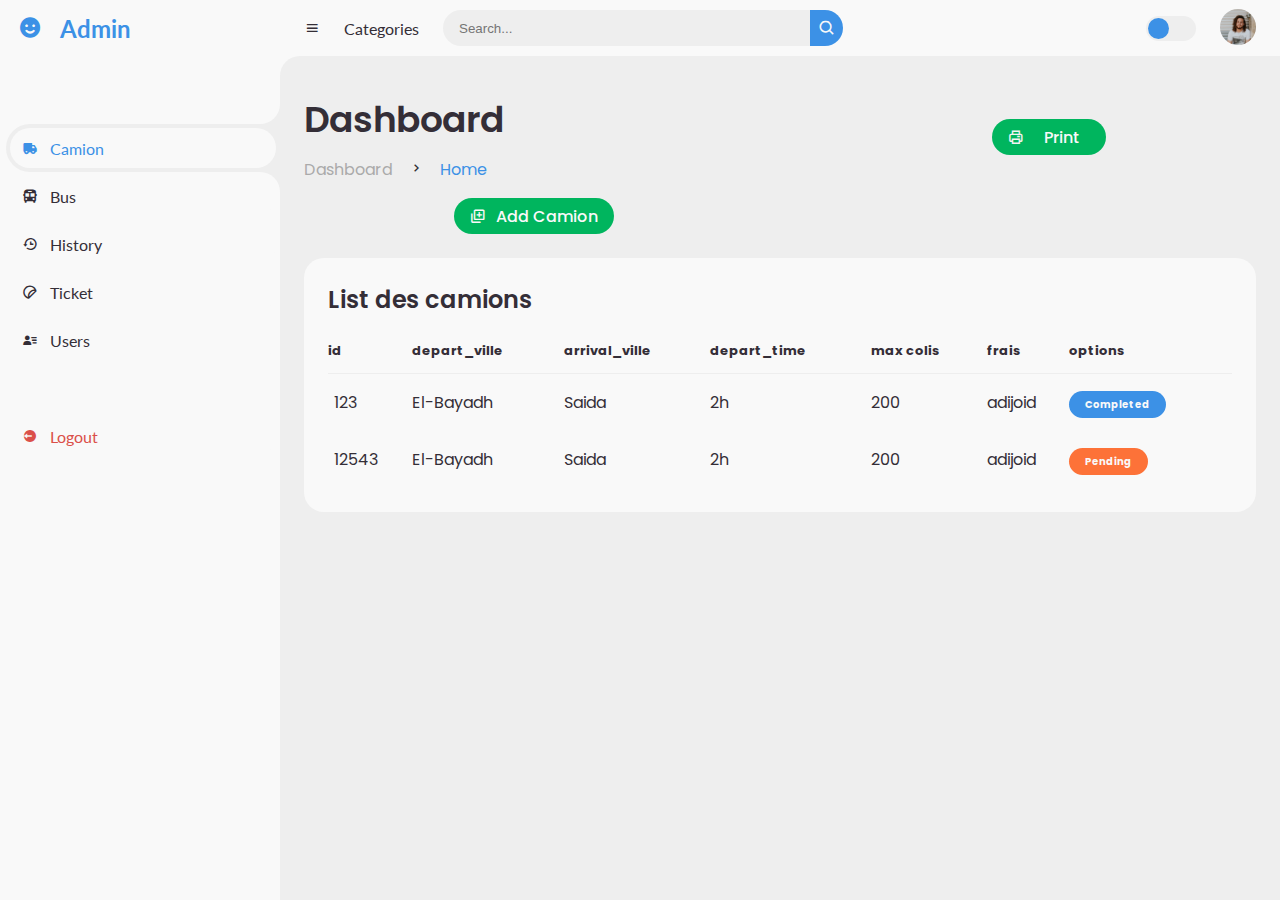
<file: index.html>
<!DOCTYPE html>
<html lang="en">
<head>
	<meta charset="UTF-8">
	<meta name="viewport" content="width=device-width, initial-scale=1.0">

	<!-- Boxicons -->
	<link href='https://unpkg.com/boxicons@2.0.9/css/boxicons.min.css' rel='stylesheet'>
	<!-- My CSS -->
	<link rel="stylesheet" href="style.css">

	<title>Admin</title>
</head>
<body>


	<!-- SIDEBAR -->
	<section id="sidebar">
		<a href="#" class="brand">
			<i class='bx bxs-smile'></i>
			<span class="text">Admin</span>
		</a>
		<ul class="side-menu top">
			<li class="active">
				<a href="index.html">
					<i class='bx bxs-truck'></i>
					<span class="text">Camion</span>
				</a>
			</li>
			<li>
				<a href="bus.html">
					<i class='bx bxs-bus' ></i>
					<span class="text">Bus</span>
				</a>
			</li>
			<li>
				<a href="historique.html">
					<i class='bx bx-history' ></i>
					<span class="text">History</span>
				</a>
			</li>
			<li>
				<a href="ticket.html">
					<i class='bx bx-sticker'></i>
					<span class="text">Ticket</span>
				</a>
			</li>
			<li>
				<a href="users.html">
					<i class='bx bxs-user-detail'></i>
					<span class="text">Users</span>
				</a>
			</li>
		</ul>
		<ul class="side-menu">
			
			<li>
				<a href="login.html" class="logout">
					<i class='bx bxs-log-out-circle' ></i>
					<span class="text">Logout</span>
				</a>
			</li>
		</ul>
	</section>
	<!-- SIDEBAR -->



	<!-- CONTENT -->
	<section id="content">
		<!-- NAVBAR -->
		<nav>
			<i class='bx bx-menu' ></i>
			<a href="#" class="nav-link">Categories</a>
			<form action="#">
				<div class="form-input">
					<input type="search" placeholder="Search...">
					<button type="submit" class="search-btn"><i class='bx bx-search' ></i></button>
				</div>
			</form>
			<input type="checkbox" id="switch-mode" hidden>
			<label for="switch-mode" class="switch-mode"></label>
			<a href="#" class="profile">
				<img src="img/people.png">
			</a>
		</nav>
		<!-- NAVBAR -->

		<!-- MAIN -->
		<main>
			<div class="head-title">
				<div class="left">
					<h1>Dashboard</h1>
					<ul class="breadcrumb">
						<li>
							<a href="#">Dashboard</a>
						</li>
						<li><i class='bx bx-chevron-right' ></i></li>
						<li>
							<a class="active" href="#">Home</a>
						</li>
					</ul>
				</div>
				<a href="" class="btn-download">
					<i class='bx bx-printer icon-clr' style="margin-right: 10px;"></i>
					<span class="text" style="margin-right: 10px;">Print</span>
				</a>
				<a href="addTruck.html" class="btn-download">
					<i class='bx bx-add-to-queue'></i>
					<span class="text">Add Camion</span>
				</a>
			</div>
				
			</div>

			<!-- <ul class="box-info">
				<li>
					<i class='bx bxs-calendar-check' ></i>
					<span class="text">
						<h3>1020</h3>
						<p>New Order</p>
					</span>
				</li>
				<li>
					<i class='bx bxs-group' ></i>
					<span class="text">
						<h3>2834</h3>
						<p>Visitors</p>
					</span>
				</li>
				<li>
					<i class='bx bxs-dollar-circle' ></i>
					<span class="text">
						<h3>$2543</h3>
						<p>Total Sales</p>
					</span>
				</li>
			</ul> -->


			<div class="table-data">
				<div class="order">
					<div class="head">
						<h3>List des camions</h3>
						<!-- <i class='bx bx-search' ></i>
						<i class='bx bx-filter' ></i> -->
					</div>
					<table>
						<thead>
							<tr>
								<th>id</th>
								<th>depart_ville</th>
								<th>arrival_ville</th>
								<th>depart_time</th>
								<th>max colis</th>
								<th>frais</th>
								<th>options</th>
							</tr>
						</thead>
						<tbody>
							<tr>
								<td>
									<p>123</p>
								</td>
								<td>El-Bayadh</td>
								<td>Saida</td>
								<td>2h</td>
								<td>200</td>
								<td>adijoid</td>
								<td><span class="status completed">Completed</span></td>
							</tr>
							<tr>
								<td>
									<p>12543</p>
								</td>
								<td>El-Bayadh</td>
								<td>Saida</td>
								<td>2h</td>
								<td>200</td>
								<td>adijoid</td>
								<td><span class="status pending">Pending</span></td>
							</tr>
							
							
						</tbody>
					</table>
				</div>
				<!-- <div class="todo">
					<div class="head">
						<h3>Todos</h3>
						<i class='bx bx-plus' ></i>
						<i class='bx bx-filter' ></i>
					</div>
					<ul class="todo-list">
						<li class="completed">
							<p>Todo List</p>
							<i class='bx bx-dots-vertical-rounded' ></i>
						</li>
						<li class="completed">
							<p>Todo List</p>
							<i class='bx bx-dots-vertical-rounded' ></i>
						</li>
						<li class="not-completed">
							<p>Todo List</p>
							<i class='bx bx-dots-vertical-rounded' ></i>
						</li>
						<li class="completed">
							<p>Todo List</p>
							<i class='bx bx-dots-vertical-rounded' ></i>
						</li>
						<li class="not-completed">
							<p>Todo List</p>
							<i class='bx bx-dots-vertical-rounded' ></i>
						</li>
					</ul>
				</div> -->
			</div>
		</main>
		<!-- MAIN -->
	</section>
	<!-- CONTENT -->
	

	<script src="script.js"></script>
</body>
</html>
</file>
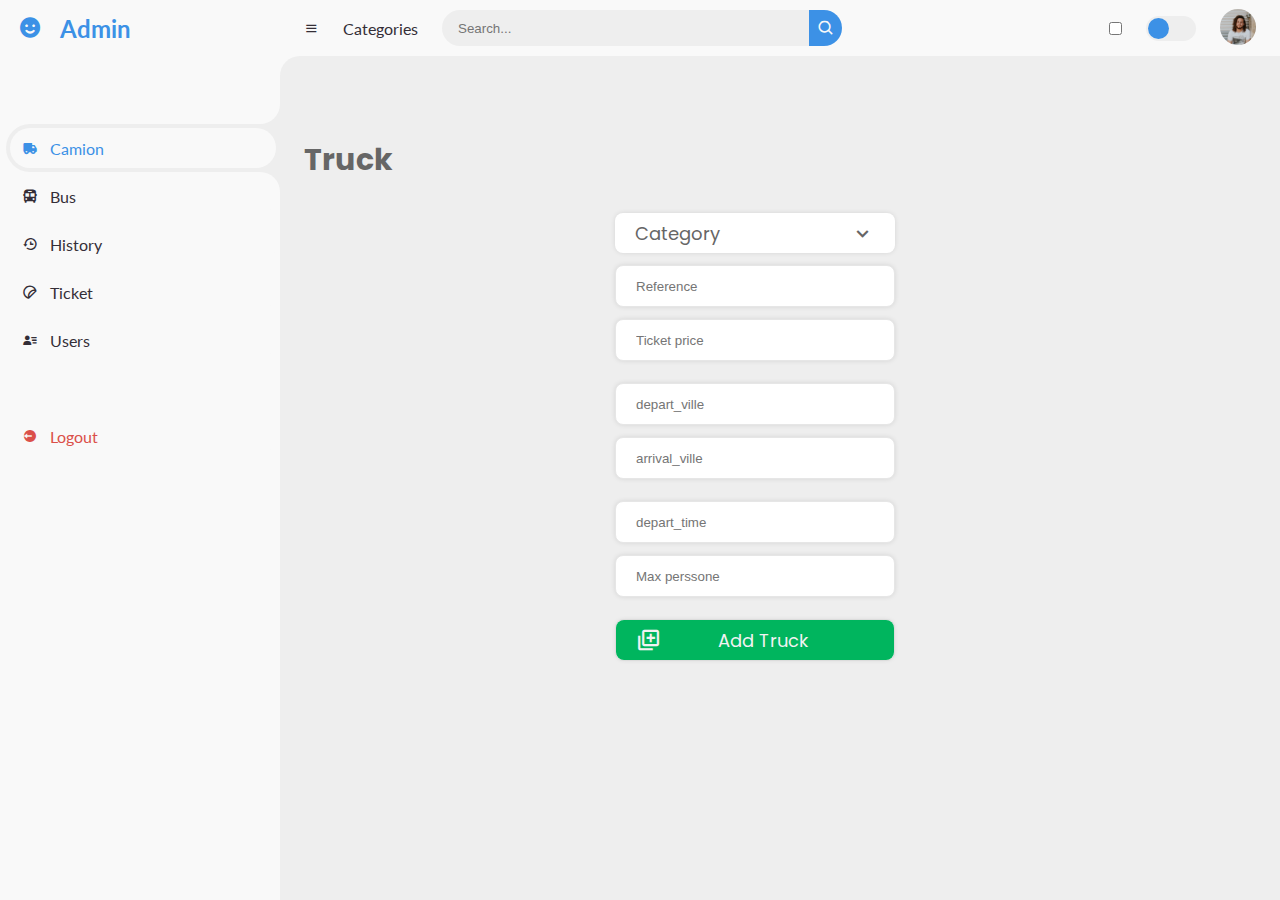
<file: addTruck.html>
<!DOCTYPE html>
<html lang="en">
<head>
	<meta charset="UTF-8">
	<meta name="viewport" content="width=device-width, initial-scale=1.0">

	<!-- Boxicons -->
	<link href='https://unpkg.com/boxicons@2.0.9/css/boxicons.min.css' rel='stylesheet'>


    <link rel="stylesheet" type="text/css" href="vendors/util.css">
	<link rel="stylesheet" type="text/css" href="vendors/main.css">
	<!-- My CSS -->
	<link rel="stylesheet" href="style.css">

	<title>Admin</title>
</head>
<body>


	<!-- SIDEBAR -->
	<section id="sidebar">
		<a href="#" class="brand">
			<i class='bx bxs-smile'></i>
			<span class="text">Admin</span>
		</a>
		<ul class="side-menu top">
			<li class="active">
				<a href="index.html">
					<i class='bx bxs-truck'></i>
					<span class="text">Camion</span>
				</a>
			</li>
			<li>
				<a href="bus.html">
					<i class='bx bxs-bus' ></i>
					<span class="text">Bus</span>
				</a>
			</li>
			<li>
				<a href="historique.html">
					<i class='bx bx-history' ></i>
					<span class="text">History</span>
				</a>
			</li>
			<li>
				<a href="ticket.html">
					<i class='bx bx-sticker'></i>
					<span class="text">Ticket</span>
				</a>
			</li>
			<li>
				<a href="users.html">
					<i class='bx bxs-user-detail'></i>
					<span class="text">Users</span>
				</a>
			</li>
		</ul>
		<ul class="side-menu">
			
			<li>
				<a href="login.html" class="logout">
					<i class='bx bxs-log-out-circle' ></i>
					<span class="text">Logout</span>
				</a>
			</li>
		</ul>
	</section>
	<!-- SIDEBAR -->



	<!-- CONTENT -->
	<section id="content">
		<!-- NAVBAR -->
		<nav>
			<i class='bx bx-menu' ></i>
			<a href="#" class="nav-link">Categories</a>
			<form action="#">
				<div class="form-input">
					<input type="search" placeholder="Search...">
					<button type="submit" class="search-btn"><i class='bx bx-search' ></i></button>
				</div>
			</form>
			<input type="checkbox" id="switch-mode" hidden>
			<label for="switch-mode" class="switch-mode"></label>
			<a href="#" class="profile">
				<img src="img/people.png">
			</a>
		</nav>
		<!-- NAVBAR -->

		<!-- MAIN -->
		<main>
			
				
			</div>

			<!-- <ul class="box-info">
				<li>
					<i class='bx bxs-calendar-check' ></i>
					<span class="text">
						<h3>1020</h3>
						<p>New Order</p>
					</span>
				</li>
				<li>
					<i class='bx bxs-group' ></i>
					<span class="text">
						<h3>2834</h3>
						<p>Visitors</p>
					</span>
				</li>
				<li>
					<i class='bx bxs-dollar-circle' ></i>
					<span class="text">
						<h3>$2543</h3>
						<p>Total Sales</p>
					</span>
				</li>
			</ul> -->


			<div class="col-md-6 col-lg-5 p-b-30 m-t-70">
                <div class="p-r-50 p-t-5 p-lr-0-lg">
                    <h1 class="heading-text">
                        Truck
                    </h1>

                    
                    <!--  -->
                    <div class="select-menu">
                        
                        <div>
                            <div class="select-btn">
                                <span class="sBtn-text">Category</span>
                                <i class="bx bx-chevron-down"></i>
                            </div>
                    
                            <ul class="options">
                                <li class="option">
                                    <span class="option-text">Bus</span>
                                </li>
                                <li class="option">
                                    <span class="option-text">Camion</span>
                                </li>
                            </ul>
                        </div>
                        <div class="bor8 bg0 m-b-12 m-t-12 input-btn select-btn">
                            <input class=" sBtn-text" type="text" name="state" placeholder="Reference">
                        </div>

                        <div class="bor8 bg0 m-b-22 select-btn">
                            <input class="sBtn-text" type="text" name="postcode" placeholder="Ticket price">
                        </div>
                        <div class="bor8 bg0 m-b-12 m-t-12 input-btn select-btn">
                            <input class=" sBtn-text" type="text" name="state" placeholder="depart_ville">
                        </div>

                        <div class="bor8 bg0 m-b-22 select-btn">
                            <input class="sBtn-text" type="text" name="postcode" placeholder="arrival_ville">
                        </div>
                        <div class="bor8 bg0 m-b-12 m-t-12 input-btn select-btn">
                            <input class=" sBtn-text" type="text" name="state" placeholder="depart_time">
                        </div>

                        <div class="bor8 bg0 m-b-22 select-btn">
                            <input class="sBtn-text" type="text" name="postcode" placeholder="Max perssone">
                        </div>
                    </div>
                    <div class="bor8 bg0 m-b-22 select-btn txt-center buttons">
						
                        <a href="#" class="btn-add">
                            <i class='bx bx-add-to-queue icon-clr'></i>
                            <span class="text-btn">Add Truck</span>
                        </a>
                    </div>
					
                </div>
            </div>
		</main>
		<!-- MAIN -->
	</section>
	<!-- CONTENT -->
	

	<script src="script.js"></script>
</body>
</html>
</file>
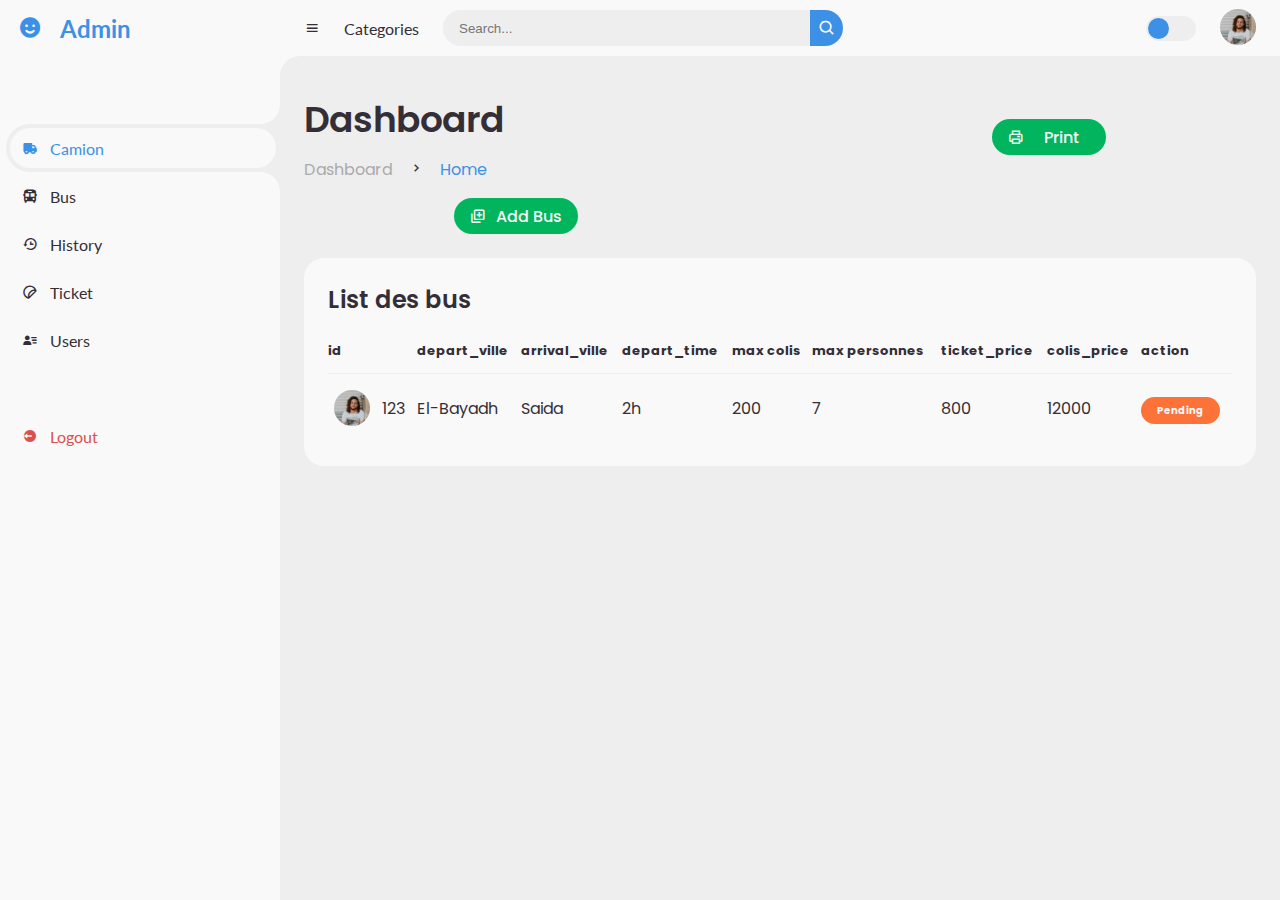
<file: bus.html>
<!DOCTYPE html>
<html lang="en">
<head>
	<meta charset="UTF-8">
	<meta name="viewport" content="width=device-width, initial-scale=1.0">

	<!-- Boxicons -->
	<link href='https://unpkg.com/boxicons@2.0.9/css/boxicons.min.css' rel='stylesheet'>
	<!-- My CSS -->
	<link rel="stylesheet" href="style.css">

	<title>Admin</title>
</head>
<body>


	<!-- SIDEBAR -->
	<section id="sidebar">
		<a href="#" class="brand">
			<i class='bx bxs-smile'></i>
			<span class="text">Admin</span>
		</a>
		<ul class="side-menu top">
			<li class="active">
				<a href="index.html">
					<i class='bx bxs-truck'></i>
					<span class="text">Camion</span>
				</a>
			</li>
			<li>
				<a href="bus.html">
					<i class='bx bxs-bus' ></i>
					<span class="text">Bus</span>
				</a>
			</li>
			<li>
				<a href="historique.html">
					<i class='bx bx-history' ></i>
					<span class="text">History</span>
				</a>
			</li>
			<li>
				<a href="ticket.html">
					<i class='bx bx-sticker'></i>
					<span class="text">Ticket</span>
				</a>
			</li>
			<li>
				<a href="users.html">
					<i class='bx bxs-user-detail'></i>
					<span class="text">Users</span>
				</a>
			</li>
		</ul>
		<ul class="side-menu">
			
			<li>
				<a href="login.html" class="logout">
					<i class='bx bxs-log-out-circle' ></i>
					<span class="text">Logout</span>
				</a>
			</li>
		</ul>
	</section>
	<!-- SIDEBAR -->



	<!-- CONTENT -->
	<section id="content">
		<!-- NAVBAR -->
		<nav>
			<i class='bx bx-menu' ></i>
			<a href="#" class="nav-link">Categories</a>
			<form action="#">
				<div class="form-input">
					<input type="search" placeholder="Search...">
					<button type="submit" class="search-btn"><i class='bx bx-search' ></i></button>
				</div>
			</form>
			<input type="checkbox" id="switch-mode" hidden>
			<label for="switch-mode" class="switch-mode"></label>
			
			<a href="#" class="profile">
				<img src="img/people.png">
			</a>
		</nav>
		<!-- NAVBAR -->

		<!-- MAIN -->
		<main>
			<div class="head-title">
				<div class="left">
					<h1>Dashboard</h1>
					<ul class="breadcrumb">
						<li>
							<a href="#">Dashboard</a>
						</li>
						<li><i class='bx bx-chevron-right' ></i></li>
						<li>
							<a class="active" href="#">Home</a>
						</li>
					</ul>
				</div>
				
				<a href="" class="btn-download">
					<i class='bx bx-printer icon-clr' style="margin-right: 10px;"></i>
					<span class="text" style="margin-right: 10px;">Print</span>
				</a>
				<a href="addTruck.html" class="btn-download flex-r" >
					<i class='bx bx-add-to-queue'></i>
					<span class="text">Add Bus</span>
				</a>
			</div>
				
			</div>

			<!-- <ul class="box-info">
				<li>
					<i class='bx bxs-calendar-check' ></i>
					<span class="text">
						<h3>1020</h3>
						<p>New Order</p>
					</span>
				</li>
				<li>
					<i class='bx bxs-group' ></i>
					<span class="text">
						<h3>2834</h3>
						<p>Visitors</p>
					</span>
				</li>
				<li>
					<i class='bx bxs-dollar-circle' ></i>
					<span class="text">
						<h3>$2543</h3>
						<p>Total Sales</p>
					</span>
				</li>
			</ul> -->


			<div class="table-data">
				<div class="order">
					<div class="head">
						<h3>List des bus</h3>
						<!-- <i class='bx bx-search' ></i>
						<i class='bx bx-filter' ></i> -->
					</div>
					<table>
						<thead>
							<tr>
                                <th>id</th>
								<th>depart_ville</th>
								<th>arrival_ville</th>
								<th>depart_time</th>
								<th>max colis</th>
								<th>max personnes</th>
								<th>ticket_price</th>
								<th>colis_price</th>
								<th>action</th>
							</tr>
						</thead>
						<tbody>
							
							<tr>
								<td>
									<img src="img/people.png">
									<p>123</p>
								</td>
								<td>El-Bayadh</td>
								<td>Saida</td>
								<td>2h</td>
								<td>200</td>
								<td>7</td>
                                <td>800</td>
								<td>12000</td>
								<td><span class="status pending">Pending</span></td>
							</tr>
							
							
						</tbody>
					</table>
				</div>
				<!-- <div class="todo">
					<div class="head">
						<h3>Todos</h3>
						<i class='bx bx-plus' ></i>
						<i class='bx bx-filter' ></i>
					</div>
					<ul class="todo-list">
						<li class="completed">
							<p>Todo List</p>
							<i class='bx bx-dots-vertical-rounded' ></i>
						</li>
						<li class="completed">
							<p>Todo List</p>
							<i class='bx bx-dots-vertical-rounded' ></i>
						</li>
						<li class="not-completed">
							<p>Todo List</p>
							<i class='bx bx-dots-vertical-rounded' ></i>
						</li>
						<li class="completed">
							<p>Todo List</p>
							<i class='bx bx-dots-vertical-rounded' ></i>
						</li>
						<li class="not-completed">
							<p>Todo List</p>
							<i class='bx bx-dots-vertical-rounded' ></i>
						</li>
					</ul>
				</div> -->
			</div>
		</main>
		<!-- MAIN -->
	</section>
	<!-- CONTENT -->
	

	<script src="script.js"></script>
</body>
</html>
</file>
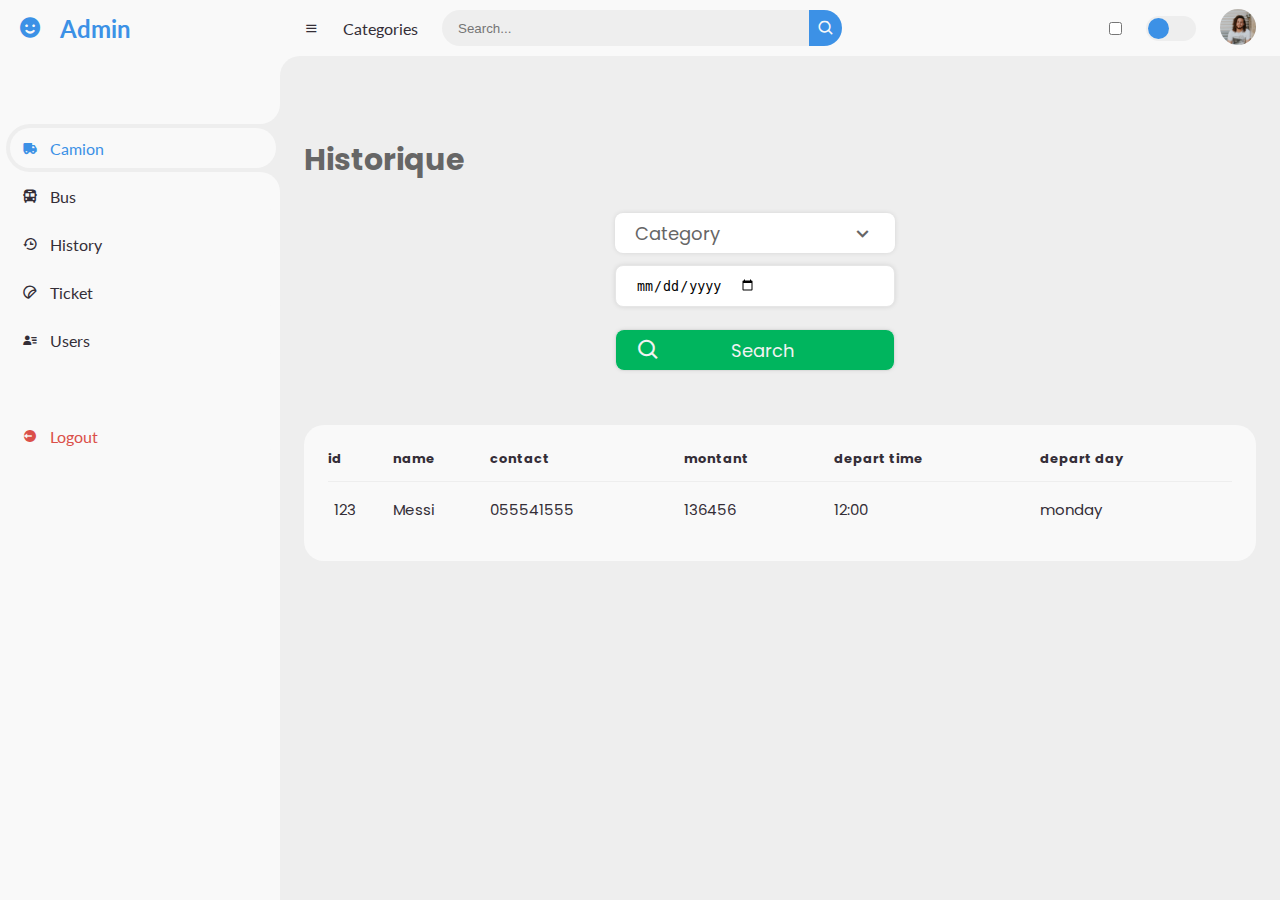
<file: historique.html>
<!DOCTYPE html>
<html lang="en">
<head>
	<meta charset="UTF-8">
	<meta name="viewport" content="width=device-width, initial-scale=1.0">

	<!-- Boxicons -->
	<link href='https://unpkg.com/boxicons@2.0.9/css/boxicons.min.css' rel='stylesheet'>


    <link rel="stylesheet" type="text/css" href="vendors/util.css">
	<link rel="stylesheet" type="text/css" href="vendors/main.css">
	<!-- My CSS -->
	<link rel="stylesheet" href="style.css">

	<title>Admin</title>
</head>
<body>


	<!-- SIDEBAR -->
	<section id="sidebar">
		<a href="#" class="brand">
			<i class='bx bxs-smile'></i>
			<span class="text">Admin</span>
		</a>
		<ul class="side-menu top">
			<li class="active">
				<a href="index.html">
					<i class='bx bxs-truck'></i>
					<span class="text">Camion</span>
				</a>
			</li>
			<li>
				<a href="bus.html">
					<i class='bx bxs-bus' ></i>
					<span class="text">Bus</span>
				</a>
			</li>
			<li>
				<a href="historique.html">
					<i class='bx bx-history' ></i>
					<span class="text">History</span>
				</a>
			</li>
			<li>
				<a href="ticket.html">
					<i class='bx bx-sticker'></i>
					<span class="text">Ticket</span>
				</a>
			</li>
			<li>
				<a href="users.html">
					<i class='bx bxs-user-detail'></i>
					<span class="text">Users</span>
				</a>
			</li>
		</ul>
		<ul class="side-menu">
			
			<li>
				<a href="login.html" class="logout">
					<i class='bx bxs-log-out-circle' ></i>
					<span class="text">Logout</span>
				</a>
			</li>
		</ul>
	</section>
	<!-- SIDEBAR -->



	<!-- CONTENT -->
	<section id="content">
		<!-- NAVBAR -->
		<nav>
			<i class='bx bx-menu' ></i>
			<a href="#" class="nav-link">Categories</a>
			<form action="#">
				<div class="form-input">
					<input type="search" placeholder="Search...">
					<button type="submit" class="search-btn"><i class='bx bx-search' ></i></button>
				</div>
			</form>
			<input type="checkbox" id="switch-mode" hidden>
			<label for="switch-mode" class="switch-mode"></label>
			<a href="#" class="profile">
				<img src="img/people.png">
			</a>
		</nav>
		<!-- NAVBAR -->

		<!-- MAIN -->
		<main>
			
				
			</div>

			<!-- <ul class="box-info">
				<li>
					<i class='bx bxs-calendar-check' ></i>
					<span class="text">
						<h3>1020</h3>
						<p>New Order</p>
					</span>
				</li>
				<li>
					<i class='bx bxs-group' ></i>
					<span class="text">
						<h3>2834</h3>
						<p>Visitors</p>
					</span>
				</li>
				<li>
					<i class='bx bxs-dollar-circle' ></i>
					<span class="text">
						<h3>$2543</h3>
						<p>Total Sales</p>
					</span>
				</li>
			</ul> -->


			<div class="col-md-6 col-lg-5 p-b-30 m-t-70">
                <div class="p-r-50 p-t-5 p-lr-0-lg">
                    <h1 class="heading-text">
                        Historique
                    </h1>

                    
                    <!--  -->
                    <div class="select-menu">
                        
                        <div>
                            <div class="select-btn">
                                <span class="sBtn-text">Category</span>
                                <i class="bx bx-chevron-down"></i>
                            </div>
                    
                            <ul class="options">
                                <li class="option">
                                    <span class="option-text">Bus</span>
                                </li>
                                <li class="option">
                                    <span class="option-text">Camion</span>
                                </li>
                            </ul>
                        </div>
                        <div class="bor8 bg0 m-b-22 select-btn m-t-12">
                            <input class="sBtn-text" type="date">
                        </div>
                    </div>
                    <div class="bor8 bg0 m-b-22 select-btn txt-center buttons">
                        <a href="#" class="btn-add">
                            <i class='bx bx-search icon-clr'></i>
                            <span class="text-btn">Search</span>
                        </a>
                    </div>
                </div>
            </div>

            <div class="table-data">
				<div class="order">
					
					<table>
						<thead>
							<tr>
                                <th>id</th>
								<th>name</th>
								<th>contact</th>
								<th>montant</th>
								<th>depart time</th>
								<th>depart day</th>
							</tr>
						</thead>
						<tbody>
							
							<tr>
								<td>
									<p>123</p>
								</td>
								<td>Messi</td>
								<td>055541555</td>
								<td>136456</td>
								<td>12:00</td>
								<td>monday</td>
							</tr>
							
							
						</tbody>
					</table>
				</div>
				<!-- <div class="todo">
					<div class="head">
						<h3>Todos</h3>
						<i class='bx bx-plus' ></i>
						<i class='bx bx-filter' ></i>
					</div>
					<ul class="todo-list">
						<li class="completed">
							<p>Todo List</p>
							<i class='bx bx-dots-vertical-rounded' ></i>
						</li>
						<li class="completed">
							<p>Todo List</p>
							<i class='bx bx-dots-vertical-rounded' ></i>
						</li>
						<li class="not-completed">
							<p>Todo List</p>
							<i class='bx bx-dots-vertical-rounded' ></i>
						</li>
						<li class="completed">
							<p>Todo List</p>
							<i class='bx bx-dots-vertical-rounded' ></i>
						</li>
						<li class="not-completed">
							<p>Todo List</p>
							<i class='bx bx-dots-vertical-rounded' ></i>
						</li>
					</ul>
				</div> -->
			</div>
		</main>
		<!-- MAIN -->
	</section>
	<!-- CONTENT -->
	

	<script src="script.js"></script>
</body>
</html>
</file>
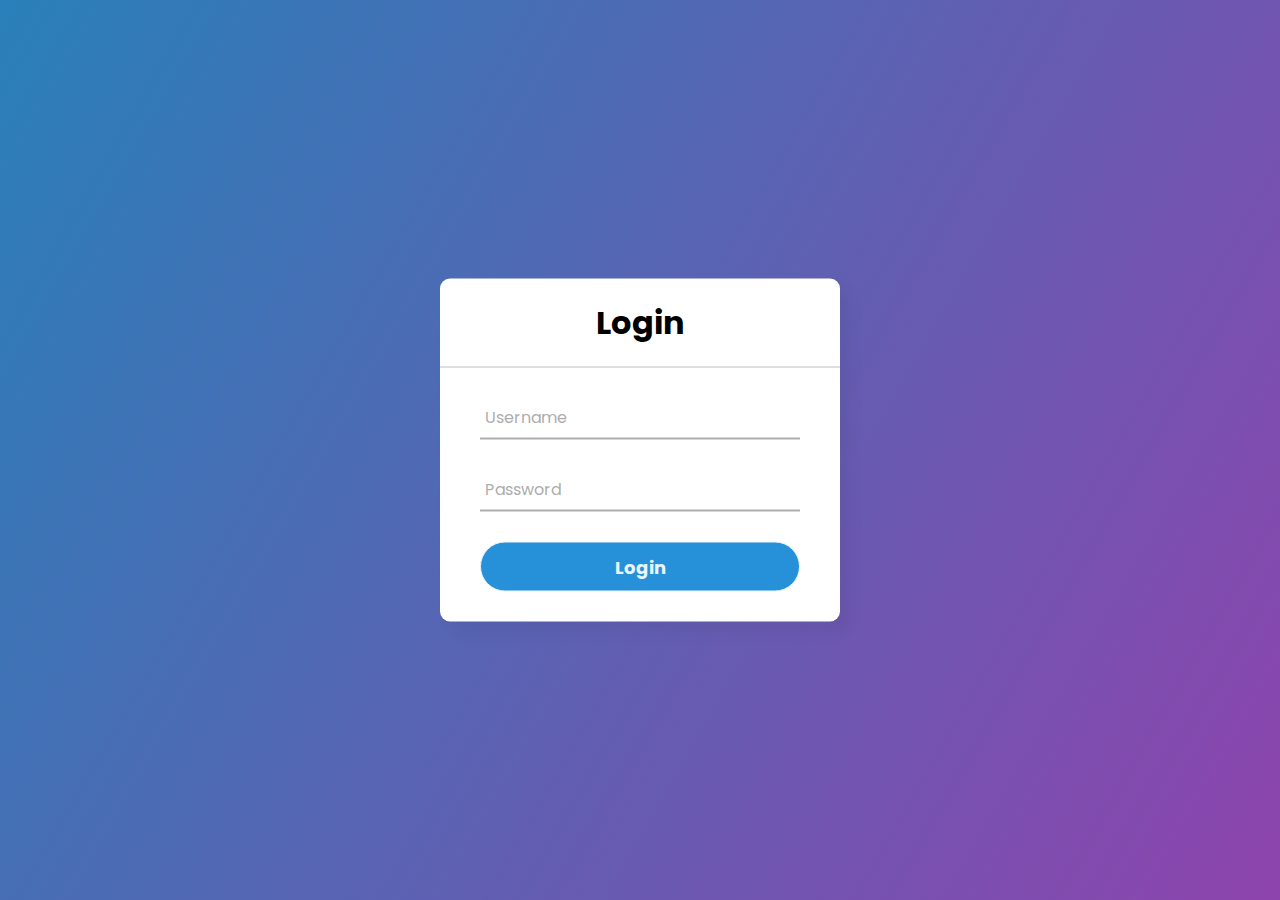
<file: login.html>
<!DOCTYPE html>
<html lang="en" dir="ltr">
  <head>
    <meta charset="utf-8">
    <title>Login</title>
    <link rel="stylesheet" href="loginstyle.css">
  </head>
  <body>
    <div class="center">
      <h1>Login</h1>
      <form method="post">
        <div class="txt_field">
          <input type="text" required>
          <span></span>
          <label>Username</label>
        </div>
        <div class="txt_field">
          <input type="password" required>
          <span></span>
          <label>Password</label>
        </div>
        <input type="submit" value="Login" class="login-btn">
        
      </form>
    </div>

  </body>
</html>
</file>
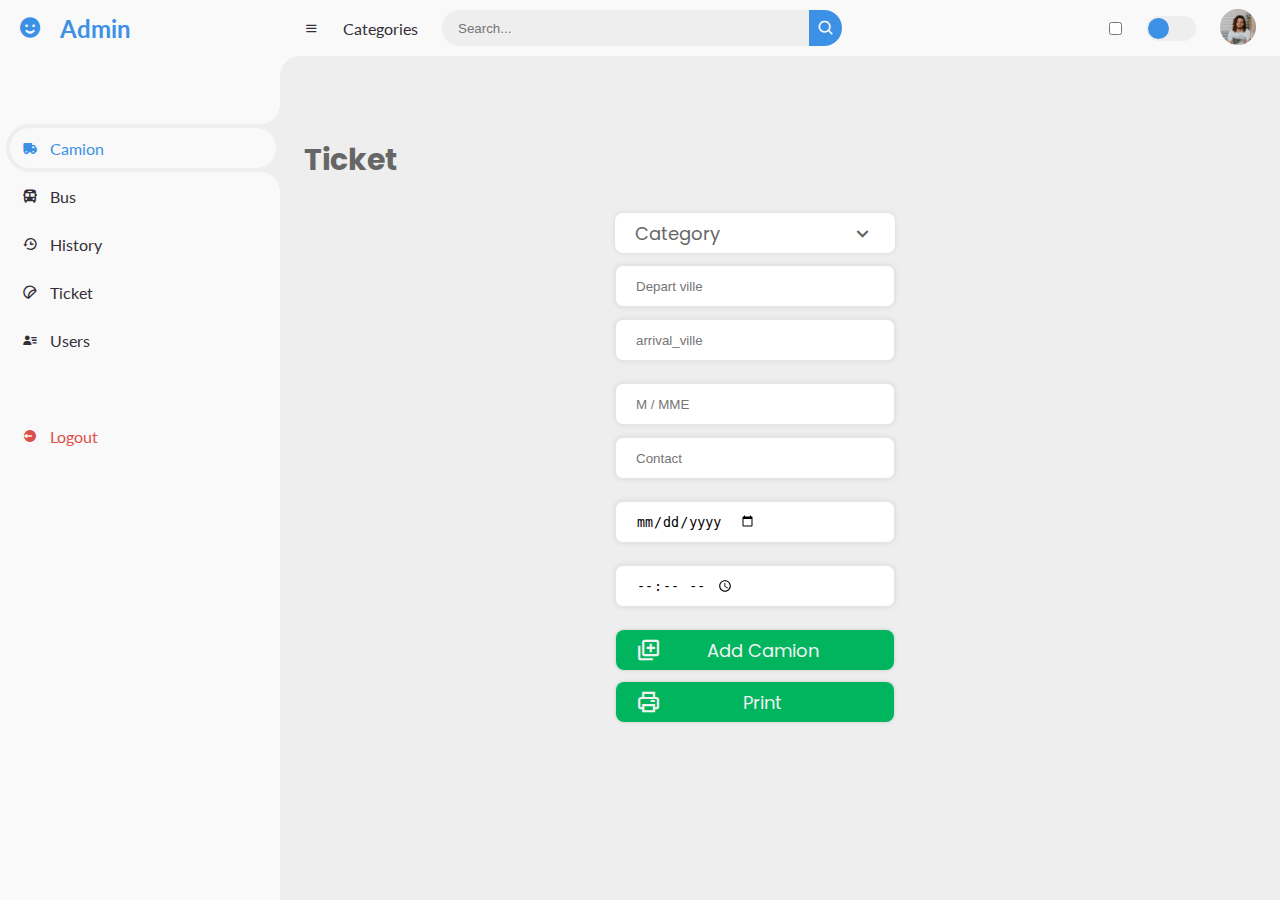
<file: ticket.html>
<!DOCTYPE html>
<html lang="en">
<head>
	<meta charset="UTF-8">
	<meta name="viewport" content="width=device-width, initial-scale=1.0">

	<!-- Boxicons -->
	<link href='https://unpkg.com/boxicons@2.0.9/css/boxicons.min.css' rel='stylesheet'>


    <link rel="stylesheet" type="text/css" href="vendors/util.css">
	<link rel="stylesheet" type="text/css" href="vendors/main.css">
	<!-- My CSS -->
	<link rel="stylesheet" href="style.css">

	<title>Admin</title>
</head>
<body>


	<!-- SIDEBAR -->
	<section id="sidebar">
		<a href="#" class="brand">
			<i class='bx bxs-smile'></i>
			<span class="text">Admin</span>
		</a>
		<ul class="side-menu top">
			<li class="active">
				<a href="index.html">
					<i class='bx bxs-truck'></i>
					<span class="text">Camion</span>
				</a>
			</li>
			<li class="">
				<a href="bus.html">
					<i class='bx bxs-bus' ></i>
					<span class="text">Bus</span>
				</a>
			</li>
			<li>
				<a href="historique.html">
					<i class='bx bx-history' ></i>
					<span class="text">History</span>
				</a>
			</li>
			<li>
				<a href="ticket.html">
					<i class='bx bx-sticker'></i>
					<span class="text">Ticket</span>
				</a>
			</li>
			<li>
				<a href="users.html">
					<i class='bx bxs-user-detail'></i>
					<span class="text">Users</span>
				</a>
			</li>
		</ul>
		<ul class="side-menu">
			
			<li>
				<a href="login.html" class="logout">
					<i class='bx bxs-log-out-circle' ></i>
					<span class="text">Logout</span>
				</a>
			</li>
		</ul>
	</section>
	<!-- SIDEBAR -->



	<!-- CONTENT -->
	<section id="content">
		<!-- NAVBAR -->
		<nav>
			<i class='bx bx-menu' ></i>
			<a href="#" class="nav-link">Categories</a>
			<form action="#">
				<div class="form-input">
					<input type="search" placeholder="Search...">
					<button type="submit" class="search-btn"><i class='bx bx-search' ></i></button>
				</div>
			</form>
			<input type="checkbox" id="switch-mode" hidden>
			<label for="switch-mode" class="switch-mode"></label>
			<a href="#" class="profile">
				<img src="img/people.png">
			</a>
		</nav>
		<!-- NAVBAR -->

		<!-- MAIN -->
		<main>
			
				
			</div>

			<!-- <ul class="box-info">
				<li>
					<i class='bx bxs-calendar-check' ></i>
					<span class="text">
						<h3>1020</h3>
						<p>New Order</p>
					</span>
				</li>
				<li>
					<i class='bx bxs-group' ></i>
					<span class="text">
						<h3>2834</h3>
						<p>Visitors</p>
					</span>
				</li>
				<li>
					<i class='bx bxs-dollar-circle' ></i>
					<span class="text">
						<h3>$2543</h3>
						<p>Total Sales</p>
					</span>
				</li>
			</ul> -->


			<div class="col-md-6 col-lg-5 p-b-30 m-t-70">
                <div class="p-r-50 p-t-5 p-lr-0-lg">
                    <h1 class="heading-text">
                        Ticket
                    </h1>

                    
                    <!--  -->
                    <div class="select-menu">
                        
                        <div>
                            <div class="select-btn">
                                <span class="sBtn-text">Category</span>
                                <i class="bx bx-chevron-down"></i>
                            </div>
                    
                            <ul class="options">
                                <li class="option">
                                    <span class="option-text">Perssone</span>
                                </li>
                                <li class="option">
                                    <span class="option-text">Colie</span>
                                </li>
                            </ul>
                        </div>
                        <div class="bor8 bg0 m-b-12 m-t-12 input-btn select-btn">
                            <input class=" sBtn-text" type="text" name="state" placeholder="Depart ville">
                        </div>

                        <div class="bor8 bg0 m-b-22 select-btn">
                            <input class="sBtn-text" type="text" name="postcode" placeholder="arrival_ville">
                        </div>
                        <div class="bor8 bg0 m-b-12 m-t-12 input-btn select-btn">
                            <input class=" sBtn-text" type="text" name="state" placeholder="M / MME">
                        </div>

                        <div class="bor8 bg0 m-b-22 select-btn">
                            <input class="sBtn-text" type="text" name="postcode" placeholder="Contact">
                        </div>
                        <div class="bor8 bg0 m-b-22 select-btn">
                            <input class="sBtn-text" type="date">
                        </div>
                        <div class="bor8 bg0 m-b-22 select-btn">
                            <input class="sBtn-text" type="time" >
                        </div>
                    </div>
                    <div class="bor8 bg0 m-b-22 select-btn txt-center buttons">
                        <a href="#" class="btn-add">
                            <i class='bx bx-add-to-queue icon-clr'></i>
                            <span class="text-btn">Add Camion</span>
                        </a>
                    </div>
                    <div class="bor8 bg0 m-b-22 select-btn txt-center buttons">
                        <a href="#" class="btn-add">
                            <i class='bx bx-printer icon-clr' ></i>
                            <span class="text-btn ">Print</span>
                        </a>
                    </div>
                    
                </div>
            </div>
		</main>
		<!-- MAIN -->
	</section>
	<!-- CONTENT -->
	

	<script src="script.js"></script>
</body>
</html>
</file>
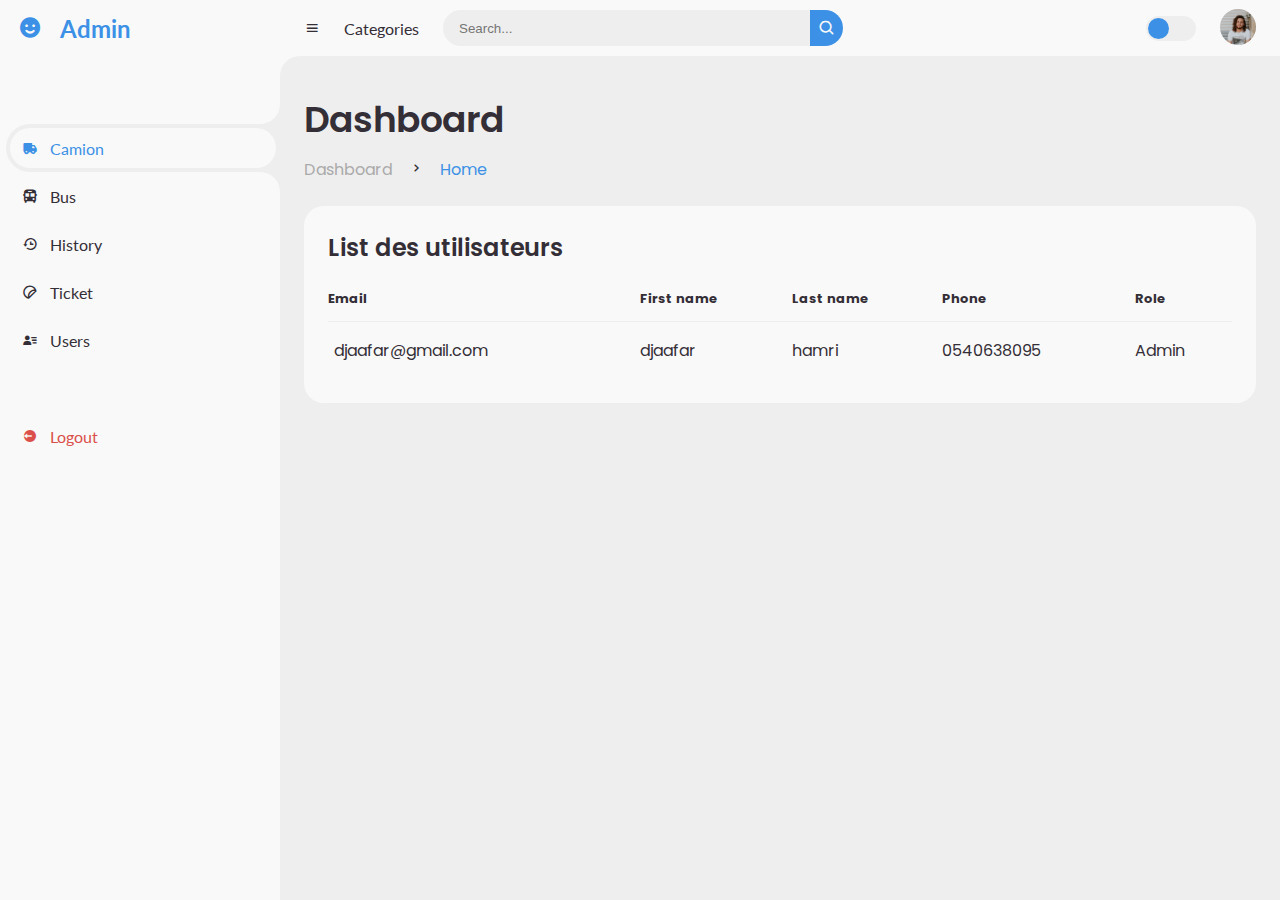
<file: users.html>
<!DOCTYPE html>
<html lang="en">
<head>
	<meta charset="UTF-8">
	<meta name="viewport" content="width=device-width, initial-scale=1.0">

	<!-- Boxicons -->
	<link href='https://unpkg.com/boxicons@2.0.9/css/boxicons.min.css' rel='stylesheet'>
	<!-- My CSS -->
	<link rel="stylesheet" href="style.css">

	<title>Admin</title>
</head>
<body>


	<!-- SIDEBAR -->
	<section id="sidebar">
		<a href="#" class="brand">
			<i class='bx bxs-smile'></i>
			<span class="text">Admin</span>
		</a>
		<ul class="side-menu top">
			<li class="active">
				<a href="index.html">
					<i class='bx bxs-truck'></i>
					<span class="text">Camion</span>
				</a>
			</li>
			<li>
				<a href="bus.html">
					<i class='bx bxs-bus' ></i>
					<span class="text">Bus</span>
				</a>
			</li>
			<li>
				<a href="historique.html">
					<i class='bx bx-history' ></i>
					<span class="text">History</span>
				</a>
			</li>
			<li>
				<a href="ticket.html">
					<i class='bx bx-sticker'></i>
					<span class="text">Ticket</span>
				</a>
			</li>
			<li>
				<a href="users.html">
					<i class='bx bxs-user-detail'></i>
					<span class="text">Users</span>
				</a>
			</li>
		</ul>
		<ul class="side-menu">
			
			<li>
				<a href="login.html" class="logout">
					<i class='bx bxs-log-out-circle' ></i>
					<span class="text">Logout</span>
				</a>
			</li>
		</ul>
	</section>
	<!-- SIDEBAR -->



	<!-- CONTENT -->
	<section id="content">
		<!-- NAVBAR -->
		<nav>
			<i class='bx bx-menu' ></i>
			<a href="#" class="nav-link">Categories</a>
			<form action="#">
				<div class="form-input">
					<input type="search" placeholder="Search...">
					<button type="submit" class="search-btn"><i class='bx bx-search' ></i></button>
				</div>
			</form>
			<input type="checkbox" id="switch-mode" hidden>
			<label for="switch-mode" class="switch-mode"></label>
			
			<a href="#" class="profile">
				<img src="img/people.png">
			</a>
		</nav>
		<!-- NAVBAR -->

		<!-- MAIN -->
		<main>
			<div class="head-title">
				<div class="left">
					<h1>Dashboard</h1>
					<ul class="breadcrumb">
						<li>
							<a href="#">Dashboard</a>
						</li>
						<li><i class='bx bx-chevron-right' ></i></li>
						<li>
							<a class="active" href="#">Home</a>
						</li>
					</ul>
				</div>
				
			</div>

			<!-- <ul class="box-info">
				<li>
					<i class='bx bxs-calendar-check' ></i>
					<span class="text">
						<h3>1020</h3>
						<p>New Order</p>
					</span>
				</li>
				<li>
					<i class='bx bxs-group' ></i>
					<span class="text">
						<h3>2834</h3>
						<p>Visitors</p>
					</span>
				</li>
				<li>
					<i class='bx bxs-dollar-circle' ></i>
					<span class="text">
						<h3>$2543</h3>
						<p>Total Sales</p>
					</span>
				</li>
			</ul> -->


			<div class="table-data">
				<div class="order">
					<div class="head">
						<h3>List des utilisateurs</h3>
						<!-- <i class='bx bx-search' ></i>
						<i class='bx bx-filter' ></i> -->
					</div>
					<table>
						<thead>
							<tr>
								<th>Email</th>
								<th>First name</th>
								<th>Last name</th>
								<th>Phone</th>
								<th>Role</th>
							</tr>
						</thead>
						<tbody>
							<tr>
								<td>
									djaafar@gmail.com
								</td>
								<td>djaafar</td>
								<td>hamri</td>
								<td>0540638095</td>
								<td>Admin</td>
							</tr>
							
							
						</tbody>
					</table>
				</div>
				<!-- <div class="todo">
					<div class="head">
						<h3>Todos</h3>
						<i class='bx bx-plus' ></i>
						<i class='bx bx-filter' ></i>
					</div>
					<ul class="todo-list">
						<li class="completed">
							<p>Todo List</p>
							<i class='bx bx-dots-vertical-rounded' ></i>
						</li>
						<li class="completed">
							<p>Todo List</p>
							<i class='bx bx-dots-vertical-rounded' ></i>
						</li>
						<li class="not-completed">
							<p>Todo List</p>
							<i class='bx bx-dots-vertical-rounded' ></i>
						</li>
						<li class="completed">
							<p>Todo List</p>
							<i class='bx bx-dots-vertical-rounded' ></i>
						</li>
						<li class="not-completed">
							<p>Todo List</p>
							<i class='bx bx-dots-vertical-rounded' ></i>
						</li>
					</ul>
				</div> -->
			</div>
		</main>
		<!-- MAIN -->
	</section>
	<!-- CONTENT -->
	

	<script src="script.js"></script>
</body>
</html>
</file>
<file: style.css>
@import url('https://fonts.googleapis.com/css2?family=Lato:wght@400;700&family=Poppins:wght@400;500;600;700&display=swap');

* {
	margin: 0;
	padding: 0;
	box-sizing: border-box;
}

a {
	text-decoration: none;
}

li {
	list-style: none;
}

:root {
	--poppins: 'Poppins', sans-serif;
	--lato: 'Lato', sans-serif;

	--light: #F9F9F9;
	--blue: #3C91E6;
	--light-blue: #CFE8FF;
	--grey: #eee;
	--dark-grey: #AAAAAA;
	--dark: #342E37;
	--red: #DB504A;
	--yellow: #FFCE26;
	--light-yellow: #FFF2C6;
	--orange: #FD7238;
	--light-orange: #FFE0D3;
}

html {
	overflow-x: hidden;
}

body.dark {
	--light: #0C0C1E;
	--grey: #060714;
	--dark: #FBFBFB;
}

body {
	background: var(--grey);
	overflow-x: hidden;
}





/* SIDEBAR */
#sidebar {
	position: fixed;
	top: 0;
	left: 0;
	width: 280px;
	height: 100%;
	background: var(--light);
	z-index: 2000;
	font-family: var(--lato);
	transition: .3s ease;
	overflow-x: hidden;
	scrollbar-width: none;
}
#sidebar::--webkit-scrollbar {
	display: none;
}
#sidebar.hide {
	width: 60px;
}
#sidebar .brand {
	font-size: 24px;
	font-weight: 700;
	height: 56px;
	display: flex;
	align-items: center;
	color: var(--blue);
	position: sticky;
	top: 0;
	left: 0;
	background: var(--light);
	z-index: 500;
	padding-bottom: 20px;
	box-sizing: content-box;
}
#sidebar .brand .bx {
	min-width: 60px;
	display: flex;
	justify-content: center;
}
#sidebar .side-menu {
	width: 100%;
	margin-top: 48px;
}
#sidebar .side-menu li {
	height: 48px;
	background: transparent;
	margin-left: 6px;
	border-radius: 48px 0 0 48px;
	padding: 4px;
}
#sidebar .side-menu li.active {
	background: var(--grey);
	position: relative;
}
#sidebar .side-menu li.active::before {
	content: '';
	position: absolute;
	width: 40px;
	height: 40px;
	border-radius: 50%;
	top: -40px;
	right: 0;
	box-shadow: 20px 20px 0 var(--grey);
	z-index: -1;
}
#sidebar .side-menu li.active::after {
	content: '';
	position: absolute;
	width: 40px;
	height: 40px;
	border-radius: 50%;
	bottom: -40px;
	right: 0;
	box-shadow: 20px -20px 0 var(--grey);
	z-index: -1;
}
#sidebar .side-menu li a {
	width: 100%;
	height: 100%;
	background: var(--light);
	display: flex;
	align-items: center;
	border-radius: 48px;
	font-size: 16px;
	color: var(--dark);
	white-space: nowrap;
	overflow-x: hidden;
}
#sidebar .side-menu.top li.active a {
	color: var(--blue);
}
#sidebar.hide .side-menu li a {
	width: calc(48px - (4px * 2));
	transition: width .3s ease;
}
#sidebar .side-menu li a.logout {
	color: var(--red);
}
#sidebar .side-menu.top li a:hover {
	color: var(--blue);
}
#sidebar .side-menu li a .bx {
	min-width: calc(60px  - ((4px + 6px) * 2));
	display: flex;
	justify-content: center;
}
/* SIDEBAR */





/* CONTENT */
#content {
	position: relative;
	width: calc(100% - 280px);
	left: 280px;
	transition: .3s ease;
}
#sidebar.hide ~ #content {
	width: calc(100% - 60px);
	left: 60px;
}




/* NAVBAR */
#content nav {
	height: 56px;
	background: var(--light);
	padding: 0 24px;
	display: flex;
	align-items: center;
	grid-gap: 24px;
	font-family: var(--lato);
	position: sticky;
	top: 0;
	left: 0;
	z-index: 1000;
}
#content nav::before {
	content: '';
	position: absolute;
	width: 40px;
	height: 40px;
	bottom: -40px;
	left: 0;
	border-radius: 50%;
	box-shadow: -20px -20px 0 var(--light);
}
#content nav a {
	color: var(--dark);
}
#content nav .bx.bx-menu {
	cursor: pointer;
	color: var(--dark);
}
#content nav .nav-link {
	font-size: 16px;
	transition: .3s ease;
}
#content nav .nav-link:hover {
	color: var(--blue);
}
#content nav form {
	max-width: 400px;
	width: 100%;
	margin-right: auto;
}
#content nav form .form-input {
	display: flex;
	align-items: center;
	height: 36px;
}
#content nav form .form-input input {
	flex-grow: 1;
	padding: 0 16px;
	height: 100%;
	border: none;
	background: var(--grey);
	border-radius: 36px 0 0 36px;
	outline: none;
	width: 100%;
	color: var(--dark);
}
#content nav form .form-input button {
	width: 36px;
	height: 100%;
	display: flex;
	justify-content: center;
	align-items: center;
	background: var(--blue);
	color: var(--light);
	font-size: 18px;
	border: none;
	outline: none;
	border-radius: 0 36px 36px 0;
	cursor: pointer;
}
#content nav .notification {
	font-size: 20px;
	position: relative;
}
#content nav .notification .num {
	position: absolute;
	top: -6px;
	right: -6px;
	width: 20px;
	height: 20px;
	border-radius: 50%;
	border: 2px solid var(--light);
	background: var(--red);
	color: var(--light);
	font-weight: 700;
	font-size: 12px;
	display: flex;
	justify-content: center;
	align-items: center;
}
#content nav .profile img {
	width: 36px;
	height: 36px;
	object-fit: cover;
	border-radius: 50%;
}
#content nav .switch-mode {
	display: block;
	min-width: 50px;
	height: 25px;
	border-radius: 25px;
	background: var(--grey);
	cursor: pointer;
	position: relative;
}
#content nav .switch-mode::before {
	content: '';
	position: absolute;
	top: 2px;
	left: 2px;
	bottom: 2px;
	width: calc(25px - 4px);
	background: var(--blue);
	border-radius: 50%;
	transition: all .3s ease;
}
#content nav #switch-mode:checked + .switch-mode::before {
	left: calc(100% - (25px - 4px) - 2px);
}
/* NAVBAR */





/* MAIN */
#content main {
	width: 100%;
	padding: 36px 24px;
	font-family: var(--poppins);
	max-height: calc(100vh - 56px);
	overflow-y: auto;
}
#content main .head-title {
	display: flex;
	align-items: center;
	justify-content: space-between;
	grid-gap: 16px;
	flex-wrap: wrap;
}
#content main .head-title .left h1 {
	font-size: 36px;
	font-weight: 600;
	margin-bottom: 10px;
	color: var(--dark);
}
#content main .head-title .left .breadcrumb {
	display: flex;
	align-items: center;
	grid-gap: 16px;
}
#content main .head-title .left .breadcrumb li {
	color: var(--dark);
}
#content main .head-title .left .breadcrumb li a {
	color: var(--dark-grey);
	pointer-events: none;
}
#content main .head-title .left .breadcrumb li a.active {
	color: var(--blue);
	pointer-events: unset;
}
#content main .head-title .btn-download {
	margin: 0 150px;
	height: 36px;
	padding: 0 16px;
	border-radius: 36px;
	background: #00B55E;
	color: var(--light);
	display: flex;
	justify-content: center;
	align-items: center;
	grid-gap: 10px;
	font-weight: 500;
}




#content main .box-info {
	display: grid;
	grid-template-columns: repeat(auto-fit, minmax(240px, 1fr));
	grid-gap: 24px;
	margin-top: 36px;
}
#content main .box-info li {
	padding: 24px;
	background: var(--light);
	border-radius: 20px;
	display: flex;
	align-items: center;
	grid-gap: 24px;
}
#content main .box-info li .bx {
	width: 80px;
	height: 80px;
	border-radius: 10px;
	font-size: 36px;
	display: flex;
	justify-content: center;
	align-items: center;
}
#content main .box-info li:nth-child(1) .bx {
	background: var(--light-blue);
	color: var(--blue);
}
#content main .box-info li:nth-child(2) .bx {
	background: var(--light-yellow);
	color: var(--yellow);
}
#content main .box-info li:nth-child(3) .bx {
	background: var(--light-orange);
	color: var(--orange);
}
#content main .box-info li .text h3 {
	font-size: 24px;
	font-weight: 600;
	color: var(--dark);
}
#content main .box-info li .text p {
	color: var(--dark);	
}





#content main .table-data {
	display: flex;
	flex-wrap: wrap;
	grid-gap: 24px;
	margin-top: 24px;
	width: 100%;
	color: var(--dark);
}
#content main .table-data > div {
	border-radius: 20px;
	background: var(--light);
	padding: 24px;
	overflow-x: auto;
}
#content main .table-data .head {
	display: flex;
	align-items: center;
	grid-gap: 16px;
	margin-bottom: 24px;
}
#content main .table-data .head h3 {
	margin-right: auto;
	font-size: 24px;
	font-weight: 600;
}
#content main .table-data .head .bx {
	cursor: pointer;
}

#content main .table-data .order {
	flex-grow: 1;
	flex-basis: 500px;
}
#content main .table-data .order table {
	width: 100%;
	border-collapse: collapse;
}
#content main .table-data .order table th {
	padding-bottom: 12px;
	font-size: 13px;
	text-align: left;
	border-bottom: 1px solid var(--grey);
}
#content main .table-data .order table td {
	padding: 16px 0;
}
#content main .table-data .order table tr td:first-child {
	display: flex;
	align-items: center;
	grid-gap: 12px;
	padding-left: 6px;
}
#content main .table-data .order table td img {
	width: 36px;
	height: 36px;
	border-radius: 50%;
	object-fit: cover;
}
#content main .table-data .order table tbody tr:hover {
	background: var(--grey);
}
#content main .table-data .order table tr td .status {
	font-size: 10px;
	padding: 6px 16px;
	color: var(--light);
	border-radius: 20px;
	font-weight: 700;
}
#content main .table-data .order table tr td .status.completed {
	background: var(--blue);
}
#content main .table-data .order table tr td .status.process {
	background: var(--yellow);
}
#content main .table-data .order table tr td .status.pending {
	background: var(--orange);
}


#content main .table-data .todo {
	flex-grow: 1;
	flex-basis: 300px;
}
#content main .table-data .todo .todo-list {
	width: 100%;
}
#content main .table-data .todo .todo-list li {
	width: 100%;
	margin-bottom: 16px;
	background: var(--grey);
	border-radius: 10px;
	padding: 14px 20px;
	display: flex;
	justify-content: space-between;
	align-items: center;
}
#content main .table-data .todo .todo-list li .bx {
	cursor: pointer;
}
#content main .table-data .todo .todo-list li.completed {
	border-left: 10px solid var(--blue);
}
#content main .table-data .todo .todo-list li.not-completed {
	border-left: 10px solid var(--orange);
}
#content main .table-data .todo .todo-list li:last-child {
	margin-bottom: 0;
}
/* MAIN */
/* CONTENT */









@media screen and (max-width: 768px) {
	#sidebar {
		width: 200px;
	}

	#content {
		width: calc(100% - 60px);
		left: 200px;
	}

	#content nav .nav-link {
		display: none;
	}
}






@media screen and (max-width: 576px) {
	#content nav form .form-input input {
		display: none;
	}

	#content nav form .form-input button {
		width: auto;
		height: auto;
		background: transparent;
		border-radius: none;
		color: var(--dark);
	}

	#content nav form.show .form-input input {
		display: block;
		width: 100%;
	}
	#content nav form.show .form-input button {
		width: 36px;
		height: 100%;
		border-radius: 0 36px 36px 0;
		color: var(--light);
		background: var(--red);
	}

	#content nav form.show ~ .notification,
	#content nav form.show ~ .profile {
		display: none;
	}

	#content main .box-info {
		grid-template-columns: 1fr;
	}

	#content main .table-data .head {
		min-width: 420px;
	}
	#content main .table-data .order table {
		min-width: 420px;
	}
	#content main .table-data .todo .todo-list {
		min-width: 420px;
	}
}

.input-btn{
	border: 1px solid #e6e6e6;
	border-radius: 2px;
	width: 280px;
	height: 55px;
}

.heading-text{
	margin-top:-30px;
}

.select-menu{
	width: 280px;
    margin: 30px auto 20px auto;
}
.txt-btn{
	font-size: 18px;
}

.buttons{
	width: 280px;
	margin: 10px auto 0 auto;
}

.buttons .btn-add{
	display: flex;
    height: 35px;
    background: #00B55E;
    padding: 20px;
    font-size: 18px;
    font-weight: 400;
    border-radius: 8px;
    align-items: center;
    cursor: pointer;
    justify-content: space-between;
    box-shadow: 0 0 5px rgba(0,0,0,0.1);
}
.icon-clr{
	color: #F2F2F2;
	margin-right: -10px;
}

.text-btn{
	color: #F2F2F2;
	margin: 0 auto;
}
.select-menu .select-btn{
    display: flex;
    height: 35px;
    background: #fff;
    padding: 20px;
    font-size: 18px;
    font-weight: 400;
    border-radius: 8px;
    align-items: center;
    cursor: pointer;
    justify-content: space-between;
    box-shadow: 0 0 5px rgba(0,0,0,0.1);
}
.select-btn i{
    font-size: 25px;
    transition: 0.3s;
}
.select-menu.active .select-btn i{
    transform: rotate(-180deg);
}
.select-menu .options{
    position: relative;
    padding: 20px;
    margin-top: 10px;
    border-radius: 8px;
    background: #fff;
    box-shadow: 0 0 3px rgba(0,0,0,0.1);
    display: none;
}
.select-menu.active .options{
    display: block;
}
.options .option{
    display: flex;
    height: 55px;
    cursor: pointer;
    padding: 0 16px;
    border-radius: 8px;
    align-items: center;
    background: #fff;
}
.options .option:hover{
    background: #F2F2F2;
}
.option i{
    font-size: 25px;
    margin-right: 12px;
}
.option .option-text{
    font-size: 18px;
    color: #333;
}
</file>
<file: vendors/util.css>
/*//////////////////////////////////////////////////////////////////
[ REBOOT ]*/
*, *:before, *:after {
	margin: 0px; 
	padding: 0px; 
	-webkit-box-sizing: border-box;
	-moz-box-sizing: border-box;
	box-sizing: border-box;
}

body, html {
	font-family: Arial, sans-serif;
	font-size: 15px;
	color: #666666;

	height: 100%;
	background-color: #fff;
	-webkit-box-sizing: border-box;
	-moz-box-sizing: border-box;
	box-sizing: border-box;
}

/*---------------------------------------------*/
a:focus {outline: none;}
a:hover {text-decoration: none;}

/*---------------------------------------------*/
h1,h2,h3,h4,h5,h6,p {margin: 0px;}

ul, li {
	margin: 0px;
	list-style-type: none;
}


/*---------------------------------------------*/
input, textarea, label {
	display: block;
	outline: none;
	border: none;
}

/*---------------------------------------------*/
button {
	outline: none;
	border: none;
	background: transparent;
	cursor: pointer;
}

button:focus {outline: none;}

iframe {border: none;}


/*//////////////////////////////////////////////////////////////////
[ FONT SIZE ]*/
.fs-1 {font-size: 1px;}
.fs-2 {font-size: 2px;}
.fs-3 {font-size: 3px;}
.fs-4 {font-size: 4px;}
.fs-5 {font-size: 5px;}
.fs-6 {font-size: 6px;}
.fs-7 {font-size: 7px;}
.fs-8 {font-size: 8px;}
.fs-9 {font-size: 9px;}
.fs-10 {font-size: 10px;}
.fs-11 {font-size: 11px;}
.fs-12 {font-size: 12px;}
.fs-13 {font-size: 13px;}
.fs-14 {font-size: 14px;}
.fs-15 {font-size: 15px;}
.fs-16 {font-size: 16px;}
.fs-17 {font-size: 17px;}
.fs-18 {font-size: 18px;}
.fs-19 {font-size: 19px;}
.fs-20 {font-size: 20px;}
.fs-21 {font-size: 21px;}
.fs-22 {font-size: 22px;}
.fs-23 {font-size: 23px;}
.fs-24 {font-size: 24px;}
.fs-25 {font-size: 25px;}
.fs-26 {font-size: 26px;}
.fs-27 {font-size: 27px;}
.fs-28 {font-size: 28px;}
.fs-29 {font-size: 29px;}
.fs-30 {font-size: 30px;}
.fs-31 {font-size: 31px;}
.fs-32 {font-size: 32px;}
.fs-33 {font-size: 33px;}
.fs-34 {font-size: 34px;}
.fs-35 {font-size: 35px;}
.fs-36 {font-size: 36px;}
.fs-37 {font-size: 37px;}
.fs-38 {font-size: 38px;}
.fs-39 {font-size: 39px;}
.fs-40 {font-size: 40px;}
.fs-41 {font-size: 41px;}
.fs-42 {font-size: 42px;}
.fs-43 {font-size: 43px;}
.fs-44 {font-size: 44px;}
.fs-45 {font-size: 45px;}
.fs-46 {font-size: 46px;}
.fs-47 {font-size: 47px;}
.fs-48 {font-size: 48px;}
.fs-49 {font-size: 49px;}
.fs-50 {font-size: 50px;}
.fs-51 {font-size: 51px;}
.fs-52 {font-size: 52px;}
.fs-53 {font-size: 53px;}
.fs-54 {font-size: 54px;}
.fs-55 {font-size: 55px;}
.fs-56 {font-size: 56px;}
.fs-57 {font-size: 57px;}
.fs-58 {font-size: 58px;}
.fs-59 {font-size: 59px;}
.fs-60 {font-size: 60px;}
.fs-61 {font-size: 61px;}
.fs-62 {font-size: 62px;}
.fs-63 {font-size: 63px;}
.fs-64 {font-size: 64px;}
.fs-65 {font-size: 65px;}
.fs-66 {font-size: 66px;}
.fs-67 {font-size: 67px;}
.fs-68 {font-size: 68px;}
.fs-69 {font-size: 69px;}
.fs-70 {font-size: 70px;}
.fs-71 {font-size: 71px;}
.fs-72 {font-size: 72px;}
.fs-73 {font-size: 73px;}
.fs-74 {font-size: 74px;}
.fs-75 {font-size: 75px;}
.fs-76 {font-size: 76px;}
.fs-77 {font-size: 77px;}
.fs-78 {font-size: 78px;}
.fs-79 {font-size: 79px;}
.fs-80 {font-size: 80px;}
.fs-81 {font-size: 81px;}
.fs-82 {font-size: 82px;}
.fs-83 {font-size: 83px;}
.fs-84 {font-size: 84px;}
.fs-85 {font-size: 85px;}
.fs-86 {font-size: 86px;}
.fs-87 {font-size: 87px;}
.fs-88 {font-size: 88px;}
.fs-89 {font-size: 89px;}
.fs-90 {font-size: 90px;}
.fs-91 {font-size: 91px;}
.fs-92 {font-size: 92px;}
.fs-93 {font-size: 93px;}
.fs-94 {font-size: 94px;}
.fs-95 {font-size: 95px;}
.fs-96 {font-size: 96px;}
.fs-97 {font-size: 97px;}
.fs-98 {font-size: 98px;}
.fs-99 {font-size: 99px;}
.fs-100 {font-size: 100px;}
.fs-101 {font-size: 101px;}
.fs-102 {font-size: 102px;}
.fs-103 {font-size: 103px;}
.fs-104 {font-size: 104px;}
.fs-105 {font-size: 105px;}
.fs-106 {font-size: 106px;}
.fs-107 {font-size: 107px;}
.fs-108 {font-size: 108px;}
.fs-109 {font-size: 109px;}
.fs-110 {font-size: 110px;}
.fs-111 {font-size: 111px;}
.fs-112 {font-size: 112px;}
.fs-113 {font-size: 113px;}
.fs-114 {font-size: 114px;}
.fs-115 {font-size: 115px;}
.fs-116 {font-size: 116px;}
.fs-117 {font-size: 117px;}
.fs-118 {font-size: 118px;}
.fs-119 {font-size: 119px;}
.fs-120 {font-size: 120px;}
.fs-121 {font-size: 121px;}
.fs-122 {font-size: 122px;}
.fs-123 {font-size: 123px;}
.fs-124 {font-size: 124px;}
.fs-125 {font-size: 125px;}
.fs-126 {font-size: 126px;}
.fs-127 {font-size: 127px;}
.fs-128 {font-size: 128px;}
.fs-129 {font-size: 129px;}
.fs-130 {font-size: 130px;}
.fs-131 {font-size: 131px;}
.fs-132 {font-size: 132px;}
.fs-133 {font-size: 133px;}
.fs-134 {font-size: 134px;}
.fs-135 {font-size: 135px;}
.fs-136 {font-size: 136px;}
.fs-137 {font-size: 137px;}
.fs-138 {font-size: 138px;}
.fs-139 {font-size: 139px;}
.fs-140 {font-size: 140px;}
.fs-141 {font-size: 141px;}
.fs-142 {font-size: 142px;}
.fs-143 {font-size: 143px;}
.fs-144 {font-size: 144px;}
.fs-145 {font-size: 145px;}
.fs-146 {font-size: 146px;}
.fs-147 {font-size: 147px;}
.fs-148 {font-size: 148px;}
.fs-149 {font-size: 149px;}
.fs-150 {font-size: 150px;}
.fs-151 {font-size: 151px;}
.fs-152 {font-size: 152px;}
.fs-153 {font-size: 153px;}
.fs-154 {font-size: 154px;}
.fs-155 {font-size: 155px;}
.fs-156 {font-size: 156px;}
.fs-157 {font-size: 157px;}
.fs-158 {font-size: 158px;}
.fs-159 {font-size: 159px;}
.fs-160 {font-size: 160px;}
.fs-161 {font-size: 161px;}
.fs-162 {font-size: 162px;}
.fs-163 {font-size: 163px;}
.fs-164 {font-size: 164px;}
.fs-165 {font-size: 165px;}
.fs-166 {font-size: 166px;}
.fs-167 {font-size: 167px;}
.fs-168 {font-size: 168px;}
.fs-169 {font-size: 169px;}
.fs-170 {font-size: 170px;}
.fs-171 {font-size: 171px;}
.fs-172 {font-size: 172px;}
.fs-173 {font-size: 173px;}
.fs-174 {font-size: 174px;}
.fs-175 {font-size: 175px;}
.fs-176 {font-size: 176px;}
.fs-177 {font-size: 177px;}
.fs-178 {font-size: 178px;}
.fs-179 {font-size: 179px;}
.fs-180 {font-size: 180px;}
.fs-181 {font-size: 181px;}
.fs-182 {font-size: 182px;}
.fs-183 {font-size: 183px;}
.fs-184 {font-size: 184px;}
.fs-185 {font-size: 185px;}
.fs-186 {font-size: 186px;}
.fs-187 {font-size: 187px;}
.fs-188 {font-size: 188px;}
.fs-189 {font-size: 189px;}
.fs-190 {font-size: 190px;}
.fs-191 {font-size: 191px;}
.fs-192 {font-size: 192px;}
.fs-193 {font-size: 193px;}
.fs-194 {font-size: 194px;}
.fs-195 {font-size: 195px;}
.fs-196 {font-size: 196px;}
.fs-197 {font-size: 197px;}
.fs-198 {font-size: 198px;}
.fs-199 {font-size: 199px;}
.fs-200 {font-size: 200px;}

/*//////////////////////////////////////////////////////////////////
[ PADDING ]*/
.p-t-0, .p-tb-0, .p-all-0 {padding-top: 0px;}
.p-t-1, .p-tb-1, .p-all-1 {padding-top: 1px;}
.p-t-2, .p-tb-2, .p-all-2 {padding-top: 2px;}
.p-t-3, .p-tb-3, .p-all-3 {padding-top: 3px;}
.p-t-4, .p-tb-4, .p-all-4 {padding-top: 4px;}
.p-t-5, .p-tb-5, .p-all-5 {padding-top: 5px;}
.p-t-6, .p-tb-6, .p-all-6 {padding-top: 6px;}
.p-t-7, .p-tb-7, .p-all-7 {padding-top: 7px;}
.p-t-8, .p-tb-8, .p-all-8 {padding-top: 8px;}
.p-t-9, .p-tb-9, .p-all-9 {padding-top: 9px;}
.p-t-10, .p-tb-10, .p-all-10 {padding-top: 10px;}
.p-t-11, .p-tb-11, .p-all-11 {padding-top: 11px;}
.p-t-12, .p-tb-12, .p-all-12 {padding-top: 12px;}
.p-t-13, .p-tb-13, .p-all-13 {padding-top: 13px;}
.p-t-14, .p-tb-14, .p-all-14 {padding-top: 14px;}
.p-t-15, .p-tb-15, .p-all-15 {padding-top: 15px;}
.p-t-16, .p-tb-16, .p-all-16 {padding-top: 16px;}
.p-t-17, .p-tb-17, .p-all-17 {padding-top: 17px;}
.p-t-18, .p-tb-18, .p-all-18 {padding-top: 18px;}
.p-t-19, .p-tb-19, .p-all-19 {padding-top: 19px;}
.p-t-20, .p-tb-20, .p-all-20 {padding-top: 20px;}
.p-t-21, .p-tb-21, .p-all-21 {padding-top: 21px;}
.p-t-22, .p-tb-22, .p-all-22 {padding-top: 22px;}
.p-t-23, .p-tb-23, .p-all-23 {padding-top: 23px;}
.p-t-24, .p-tb-24, .p-all-24 {padding-top: 24px;}
.p-t-25, .p-tb-25, .p-all-25 {padding-top: 25px;}
.p-t-26, .p-tb-26, .p-all-26 {padding-top: 26px;}
.p-t-27, .p-tb-27, .p-all-27 {padding-top: 27px;}
.p-t-28, .p-tb-28, .p-all-28 {padding-top: 28px;}
.p-t-29, .p-tb-29, .p-all-29 {padding-top: 29px;}
.p-t-30, .p-tb-30, .p-all-30 {padding-top: 30px;}
.p-t-31, .p-tb-31, .p-all-31 {padding-top: 31px;}
.p-t-32, .p-tb-32, .p-all-32 {padding-top: 32px;}
.p-t-33, .p-tb-33, .p-all-33 {padding-top: 33px;}
.p-t-34, .p-tb-34, .p-all-34 {padding-top: 34px;}
.p-t-35, .p-tb-35, .p-all-35 {padding-top: 35px;}
.p-t-36, .p-tb-36, .p-all-36 {padding-top: 36px;}
.p-t-37, .p-tb-37, .p-all-37 {padding-top: 37px;}
.p-t-38, .p-tb-38, .p-all-38 {padding-top: 38px;}
.p-t-39, .p-tb-39, .p-all-39 {padding-top: 39px;}
.p-t-40, .p-tb-40, .p-all-40 {padding-top: 40px;}
.p-t-41, .p-tb-41, .p-all-41 {padding-top: 41px;}
.p-t-42, .p-tb-42, .p-all-42 {padding-top: 42px;}
.p-t-43, .p-tb-43, .p-all-43 {padding-top: 43px;}
.p-t-44, .p-tb-44, .p-all-44 {padding-top: 44px;}
.p-t-45, .p-tb-45, .p-all-45 {padding-top: 45px;}
.p-t-46, .p-tb-46, .p-all-46 {padding-top: 46px;}
.p-t-47, .p-tb-47, .p-all-47 {padding-top: 47px;}
.p-t-48, .p-tb-48, .p-all-48 {padding-top: 48px;}
.p-t-49, .p-tb-49, .p-all-49 {padding-top: 49px;}
.p-t-50, .p-tb-50, .p-all-50 {padding-top: 50px;}
.p-t-51, .p-tb-51, .p-all-51 {padding-top: 51px;}
.p-t-52, .p-tb-52, .p-all-52 {padding-top: 52px;}
.p-t-53, .p-tb-53, .p-all-53 {padding-top: 53px;}
.p-t-54, .p-tb-54, .p-all-54 {padding-top: 54px;}
.p-t-55, .p-tb-55, .p-all-55 {padding-top: 55px;}
.p-t-56, .p-tb-56, .p-all-56 {padding-top: 56px;}
.p-t-57, .p-tb-57, .p-all-57 {padding-top: 57px;}
.p-t-58, .p-tb-58, .p-all-58 {padding-top: 58px;}
.p-t-59, .p-tb-59, .p-all-59 {padding-top: 59px;}
.p-t-60, .p-tb-60, .p-all-60 {padding-top: 60px;}
.p-t-61, .p-tb-61, .p-all-61 {padding-top: 61px;}
.p-t-62, .p-tb-62, .p-all-62 {padding-top: 62px;}
.p-t-63, .p-tb-63, .p-all-63 {padding-top: 63px;}
.p-t-64, .p-tb-64, .p-all-64 {padding-top: 64px;}
.p-t-65, .p-tb-65, .p-all-65 {padding-top: 65px;}
.p-t-66, .p-tb-66, .p-all-66 {padding-top: 66px;}
.p-t-67, .p-tb-67, .p-all-67 {padding-top: 67px;}
.p-t-68, .p-tb-68, .p-all-68 {padding-top: 68px;}
.p-t-69, .p-tb-69, .p-all-69 {padding-top: 69px;}
.p-t-70, .p-tb-70, .p-all-70 {padding-top: 70px;}
.p-t-71, .p-tb-71, .p-all-71 {padding-top: 71px;}
.p-t-72, .p-tb-72, .p-all-72 {padding-top: 72px;}
.p-t-73, .p-tb-73, .p-all-73 {padding-top: 73px;}
.p-t-74, .p-tb-74, .p-all-74 {padding-top: 74px;}
.p-t-75, .p-tb-75, .p-all-75 {padding-top: 75px;}
.p-t-76, .p-tb-76, .p-all-76 {padding-top: 76px;}
.p-t-77, .p-tb-77, .p-all-77 {padding-top: 77px;}
.p-t-78, .p-tb-78, .p-all-78 {padding-top: 78px;}
.p-t-79, .p-tb-79, .p-all-79 {padding-top: 79px;}
.p-t-80, .p-tb-80, .p-all-80 {padding-top: 80px;}
.p-t-81, .p-tb-81, .p-all-81 {padding-top: 81px;}
.p-t-82, .p-tb-82, .p-all-82 {padding-top: 82px;}
.p-t-83, .p-tb-83, .p-all-83 {padding-top: 83px;}
.p-t-84, .p-tb-84, .p-all-84 {padding-top: 84px;}
.p-t-85, .p-tb-85, .p-all-85 {padding-top: 85px;}
.p-t-86, .p-tb-86, .p-all-86 {padding-top: 86px;}
.p-t-87, .p-tb-87, .p-all-87 {padding-top: 87px;}
.p-t-88, .p-tb-88, .p-all-88 {padding-top: 88px;}
.p-t-89, .p-tb-89, .p-all-89 {padding-top: 89px;}
.p-t-90, .p-tb-90, .p-all-90 {padding-top: 90px;}
.p-t-91, .p-tb-91, .p-all-91 {padding-top: 91px;}
.p-t-92, .p-tb-92, .p-all-92 {padding-top: 92px;}
.p-t-93, .p-tb-93, .p-all-93 {padding-top: 93px;}
.p-t-94, .p-tb-94, .p-all-94 {padding-top: 94px;}
.p-t-95, .p-tb-95, .p-all-95 {padding-top: 95px;}
.p-t-96, .p-tb-96, .p-all-96 {padding-top: 96px;}
.p-t-97, .p-tb-97, .p-all-97 {padding-top: 97px;}
.p-t-98, .p-tb-98, .p-all-98 {padding-top: 98px;}
.p-t-99, .p-tb-99, .p-all-99 {padding-top: 99px;}
.p-t-100, .p-tb-100, .p-all-100 {padding-top: 100px;}
.p-t-101, .p-tb-101, .p-all-101 {padding-top: 101px;}
.p-t-102, .p-tb-102, .p-all-102 {padding-top: 102px;}
.p-t-103, .p-tb-103, .p-all-103 {padding-top: 103px;}
.p-t-104, .p-tb-104, .p-all-104 {padding-top: 104px;}
.p-t-105, .p-tb-105, .p-all-105 {padding-top: 105px;}
.p-t-106, .p-tb-106, .p-all-106 {padding-top: 106px;}
.p-t-107, .p-tb-107, .p-all-107 {padding-top: 107px;}
.p-t-108, .p-tb-108, .p-all-108 {padding-top: 108px;}
.p-t-109, .p-tb-109, .p-all-109 {padding-top: 109px;}
.p-t-110, .p-tb-110, .p-all-110 {padding-top: 110px;}
.p-t-111, .p-tb-111, .p-all-111 {padding-top: 111px;}
.p-t-112, .p-tb-112, .p-all-112 {padding-top: 112px;}
.p-t-113, .p-tb-113, .p-all-113 {padding-top: 113px;}
.p-t-114, .p-tb-114, .p-all-114 {padding-top: 114px;}
.p-t-115, .p-tb-115, .p-all-115 {padding-top: 115px;}
.p-t-116, .p-tb-116, .p-all-116 {padding-top: 116px;}
.p-t-117, .p-tb-117, .p-all-117 {padding-top: 117px;}
.p-t-118, .p-tb-118, .p-all-118 {padding-top: 118px;}
.p-t-119, .p-tb-119, .p-all-119 {padding-top: 119px;}
.p-t-120, .p-tb-120, .p-all-120 {padding-top: 120px;}
.p-t-121, .p-tb-121, .p-all-121 {padding-top: 121px;}
.p-t-122, .p-tb-122, .p-all-122 {padding-top: 122px;}
.p-t-123, .p-tb-123, .p-all-123 {padding-top: 123px;}
.p-t-124, .p-tb-124, .p-all-124 {padding-top: 124px;}
.p-t-125, .p-tb-125, .p-all-125 {padding-top: 125px;}
.p-t-126, .p-tb-126, .p-all-126 {padding-top: 126px;}
.p-t-127, .p-tb-127, .p-all-127 {padding-top: 127px;}
.p-t-128, .p-tb-128, .p-all-128 {padding-top: 128px;}
.p-t-129, .p-tb-129, .p-all-129 {padding-top: 129px;}
.p-t-130, .p-tb-130, .p-all-130 {padding-top: 130px;}
.p-t-131, .p-tb-131, .p-all-131 {padding-top: 131px;}
.p-t-132, .p-tb-132, .p-all-132 {padding-top: 132px;}
.p-t-133, .p-tb-133, .p-all-133 {padding-top: 133px;}
.p-t-134, .p-tb-134, .p-all-134 {padding-top: 134px;}
.p-t-135, .p-tb-135, .p-all-135 {padding-top: 135px;}
.p-t-136, .p-tb-136, .p-all-136 {padding-top: 136px;}
.p-t-137, .p-tb-137, .p-all-137 {padding-top: 137px;}
.p-t-138, .p-tb-138, .p-all-138 {padding-top: 138px;}
.p-t-139, .p-tb-139, .p-all-139 {padding-top: 139px;}
.p-t-140, .p-tb-140, .p-all-140 {padding-top: 140px;}
.p-t-141, .p-tb-141, .p-all-141 {padding-top: 141px;}
.p-t-142, .p-tb-142, .p-all-142 {padding-top: 142px;}
.p-t-143, .p-tb-143, .p-all-143 {padding-top: 143px;}
.p-t-144, .p-tb-144, .p-all-144 {padding-top: 144px;}
.p-t-145, .p-tb-145, .p-all-145 {padding-top: 145px;}
.p-t-146, .p-tb-146, .p-all-146 {padding-top: 146px;}
.p-t-147, .p-tb-147, .p-all-147 {padding-top: 147px;}
.p-t-148, .p-tb-148, .p-all-148 {padding-top: 148px;}
.p-t-149, .p-tb-149, .p-all-149 {padding-top: 149px;}
.p-t-150, .p-tb-150, .p-all-150 {padding-top: 150px;}
.p-t-151, .p-tb-151, .p-all-151 {padding-top: 151px;}
.p-t-152, .p-tb-152, .p-all-152 {padding-top: 152px;}
.p-t-153, .p-tb-153, .p-all-153 {padding-top: 153px;}
.p-t-154, .p-tb-154, .p-all-154 {padding-top: 154px;}
.p-t-155, .p-tb-155, .p-all-155 {padding-top: 155px;}
.p-t-156, .p-tb-156, .p-all-156 {padding-top: 156px;}
.p-t-157, .p-tb-157, .p-all-157 {padding-top: 157px;}
.p-t-158, .p-tb-158, .p-all-158 {padding-top: 158px;}
.p-t-159, .p-tb-159, .p-all-159 {padding-top: 159px;}
.p-t-160, .p-tb-160, .p-all-160 {padding-top: 160px;}
.p-t-161, .p-tb-161, .p-all-161 {padding-top: 161px;}
.p-t-162, .p-tb-162, .p-all-162 {padding-top: 162px;}
.p-t-163, .p-tb-163, .p-all-163 {padding-top: 163px;}
.p-t-164, .p-tb-164, .p-all-164 {padding-top: 164px;}
.p-t-165, .p-tb-165, .p-all-165 {padding-top: 165px;}
.p-t-166, .p-tb-166, .p-all-166 {padding-top: 166px;}
.p-t-167, .p-tb-167, .p-all-167 {padding-top: 167px;}
.p-t-168, .p-tb-168, .p-all-168 {padding-top: 168px;}
.p-t-169, .p-tb-169, .p-all-169 {padding-top: 169px;}
.p-t-170, .p-tb-170, .p-all-170 {padding-top: 170px;}
.p-t-171, .p-tb-171, .p-all-171 {padding-top: 171px;}
.p-t-172, .p-tb-172, .p-all-172 {padding-top: 172px;}
.p-t-173, .p-tb-173, .p-all-173 {padding-top: 173px;}
.p-t-174, .p-tb-174, .p-all-174 {padding-top: 174px;}
.p-t-175, .p-tb-175, .p-all-175 {padding-top: 175px;}
.p-t-176, .p-tb-176, .p-all-176 {padding-top: 176px;}
.p-t-177, .p-tb-177, .p-all-177 {padding-top: 177px;}
.p-t-178, .p-tb-178, .p-all-178 {padding-top: 178px;}
.p-t-179, .p-tb-179, .p-all-179 {padding-top: 179px;}
.p-t-180, .p-tb-180, .p-all-180 {padding-top: 180px;}
.p-t-181, .p-tb-181, .p-all-181 {padding-top: 181px;}
.p-t-182, .p-tb-182, .p-all-182 {padding-top: 182px;}
.p-t-183, .p-tb-183, .p-all-183 {padding-top: 183px;}
.p-t-184, .p-tb-184, .p-all-184 {padding-top: 184px;}
.p-t-185, .p-tb-185, .p-all-185 {padding-top: 185px;}
.p-t-186, .p-tb-186, .p-all-186 {padding-top: 186px;}
.p-t-187, .p-tb-187, .p-all-187 {padding-top: 187px;}
.p-t-188, .p-tb-188, .p-all-188 {padding-top: 188px;}
.p-t-189, .p-tb-189, .p-all-189 {padding-top: 189px;}
.p-t-190, .p-tb-190, .p-all-190 {padding-top: 190px;}
.p-t-191, .p-tb-191, .p-all-191 {padding-top: 191px;}
.p-t-192, .p-tb-192, .p-all-192 {padding-top: 192px;}
.p-t-193, .p-tb-193, .p-all-193 {padding-top: 193px;}
.p-t-194, .p-tb-194, .p-all-194 {padding-top: 194px;}
.p-t-195, .p-tb-195, .p-all-195 {padding-top: 195px;}
.p-t-196, .p-tb-196, .p-all-196 {padding-top: 196px;}
.p-t-197, .p-tb-197, .p-all-197 {padding-top: 197px;}
.p-t-198, .p-tb-198, .p-all-198 {padding-top: 198px;}
.p-t-199, .p-tb-199, .p-all-199 {padding-top: 199px;}
.p-t-200, .p-tb-200, .p-all-200 {padding-top: 200px;}
.p-t-201, .p-tb-201, .p-all-201 {padding-top: 201px;}
.p-t-202, .p-tb-202, .p-all-202 {padding-top: 202px;}
.p-t-203, .p-tb-203, .p-all-203 {padding-top: 203px;}
.p-t-204, .p-tb-204, .p-all-204 {padding-top: 204px;}
.p-t-205, .p-tb-205, .p-all-205 {padding-top: 205px;}
.p-t-206, .p-tb-206, .p-all-206 {padding-top: 206px;}
.p-t-207, .p-tb-207, .p-all-207 {padding-top: 207px;}
.p-t-208, .p-tb-208, .p-all-208 {padding-top: 208px;}
.p-t-209, .p-tb-209, .p-all-209 {padding-top: 209px;}
.p-t-210, .p-tb-210, .p-all-210 {padding-top: 210px;}
.p-t-211, .p-tb-211, .p-all-211 {padding-top: 211px;}
.p-t-212, .p-tb-212, .p-all-212 {padding-top: 212px;}
.p-t-213, .p-tb-213, .p-all-213 {padding-top: 213px;}
.p-t-214, .p-tb-214, .p-all-214 {padding-top: 214px;}
.p-t-215, .p-tb-215, .p-all-215 {padding-top: 215px;}
.p-t-216, .p-tb-216, .p-all-216 {padding-top: 216px;}
.p-t-217, .p-tb-217, .p-all-217 {padding-top: 217px;}
.p-t-218, .p-tb-218, .p-all-218 {padding-top: 218px;}
.p-t-219, .p-tb-219, .p-all-219 {padding-top: 219px;}
.p-t-220, .p-tb-220, .p-all-220 {padding-top: 220px;}
.p-t-221, .p-tb-221, .p-all-221 {padding-top: 221px;}
.p-t-222, .p-tb-222, .p-all-222 {padding-top: 222px;}
.p-t-223, .p-tb-223, .p-all-223 {padding-top: 223px;}
.p-t-224, .p-tb-224, .p-all-224 {padding-top: 224px;}
.p-t-225, .p-tb-225, .p-all-225 {padding-top: 225px;}
.p-t-226, .p-tb-226, .p-all-226 {padding-top: 226px;}
.p-t-227, .p-tb-227, .p-all-227 {padding-top: 227px;}
.p-t-228, .p-tb-228, .p-all-228 {padding-top: 228px;}
.p-t-229, .p-tb-229, .p-all-229 {padding-top: 229px;}
.p-t-230, .p-tb-230, .p-all-230 {padding-top: 230px;}
.p-t-231, .p-tb-231, .p-all-231 {padding-top: 231px;}
.p-t-232, .p-tb-232, .p-all-232 {padding-top: 232px;}
.p-t-233, .p-tb-233, .p-all-233 {padding-top: 233px;}
.p-t-234, .p-tb-234, .p-all-234 {padding-top: 234px;}
.p-t-235, .p-tb-235, .p-all-235 {padding-top: 235px;}
.p-t-236, .p-tb-236, .p-all-236 {padding-top: 236px;}
.p-t-237, .p-tb-237, .p-all-237 {padding-top: 237px;}
.p-t-238, .p-tb-238, .p-all-238 {padding-top: 238px;}
.p-t-239, .p-tb-239, .p-all-239 {padding-top: 239px;}
.p-t-240, .p-tb-240, .p-all-240 {padding-top: 240px;}
.p-t-241, .p-tb-241, .p-all-241 {padding-top: 241px;}
.p-t-242, .p-tb-242, .p-all-242 {padding-top: 242px;}
.p-t-243, .p-tb-243, .p-all-243 {padding-top: 243px;}
.p-t-244, .p-tb-244, .p-all-244 {padding-top: 244px;}
.p-t-245, .p-tb-245, .p-all-245 {padding-top: 245px;}
.p-t-246, .p-tb-246, .p-all-246 {padding-top: 246px;}
.p-t-247, .p-tb-247, .p-all-247 {padding-top: 247px;}
.p-t-248, .p-tb-248, .p-all-248 {padding-top: 248px;}
.p-t-249, .p-tb-249, .p-all-249 {padding-top: 249px;}
.p-t-250, .p-tb-250, .p-all-250 {padding-top: 250px;}
.p-t-251, .p-tb-251, .p-all-251 {padding-top: 251px;}
.p-t-252, .p-tb-252, .p-all-252 {padding-top: 252px;}
.p-t-253, .p-tb-253, .p-all-253 {padding-top: 253px;}
.p-t-254, .p-tb-254, .p-all-254 {padding-top: 254px;}
.p-t-255, .p-tb-255, .p-all-255 {padding-top: 255px;}
.p-t-256, .p-tb-256, .p-all-256 {padding-top: 256px;}
.p-t-257, .p-tb-257, .p-all-257 {padding-top: 257px;}
.p-t-258, .p-tb-258, .p-all-258 {padding-top: 258px;}
.p-t-259, .p-tb-259, .p-all-259 {padding-top: 259px;}
.p-t-260, .p-tb-260, .p-all-260 {padding-top: 260px;}
.p-t-261, .p-tb-261, .p-all-261 {padding-top: 261px;}
.p-t-262, .p-tb-262, .p-all-262 {padding-top: 262px;}
.p-t-263, .p-tb-263, .p-all-263 {padding-top: 263px;}
.p-t-264, .p-tb-264, .p-all-264 {padding-top: 264px;}
.p-t-265, .p-tb-265, .p-all-265 {padding-top: 265px;}
.p-t-266, .p-tb-266, .p-all-266 {padding-top: 266px;}
.p-t-267, .p-tb-267, .p-all-267 {padding-top: 267px;}
.p-t-268, .p-tb-268, .p-all-268 {padding-top: 268px;}
.p-t-269, .p-tb-269, .p-all-269 {padding-top: 269px;}
.p-t-270, .p-tb-270, .p-all-270 {padding-top: 270px;}
.p-t-271, .p-tb-271, .p-all-271 {padding-top: 271px;}
.p-t-272, .p-tb-272, .p-all-272 {padding-top: 272px;}
.p-t-273, .p-tb-273, .p-all-273 {padding-top: 273px;}
.p-t-274, .p-tb-274, .p-all-274 {padding-top: 274px;}
.p-t-275, .p-tb-275, .p-all-275 {padding-top: 275px;}
.p-t-276, .p-tb-276, .p-all-276 {padding-top: 276px;}
.p-t-277, .p-tb-277, .p-all-277 {padding-top: 277px;}
.p-t-278, .p-tb-278, .p-all-278 {padding-top: 278px;}
.p-t-279, .p-tb-279, .p-all-279 {padding-top: 279px;}
.p-t-280, .p-tb-280, .p-all-280 {padding-top: 280px;}
.p-t-281, .p-tb-281, .p-all-281 {padding-top: 281px;}
.p-t-282, .p-tb-282, .p-all-282 {padding-top: 282px;}
.p-t-283, .p-tb-283, .p-all-283 {padding-top: 283px;}
.p-t-284, .p-tb-284, .p-all-284 {padding-top: 284px;}
.p-t-285, .p-tb-285, .p-all-285 {padding-top: 285px;}
.p-t-286, .p-tb-286, .p-all-286 {padding-top: 286px;}
.p-t-287, .p-tb-287, .p-all-287 {padding-top: 287px;}
.p-t-288, .p-tb-288, .p-all-288 {padding-top: 288px;}
.p-t-289, .p-tb-289, .p-all-289 {padding-top: 289px;}
.p-t-290, .p-tb-290, .p-all-290 {padding-top: 290px;}
.p-t-291, .p-tb-291, .p-all-291 {padding-top: 291px;}
.p-t-292, .p-tb-292, .p-all-292 {padding-top: 292px;}
.p-t-293, .p-tb-293, .p-all-293 {padding-top: 293px;}
.p-t-294, .p-tb-294, .p-all-294 {padding-top: 294px;}
.p-t-295, .p-tb-295, .p-all-295 {padding-top: 295px;}
.p-t-296, .p-tb-296, .p-all-296 {padding-top: 296px;}
.p-t-297, .p-tb-297, .p-all-297 {padding-top: 297px;}
.p-t-298, .p-tb-298, .p-all-298 {padding-top: 298px;}
.p-t-299, .p-tb-299, .p-all-299 {padding-top: 299px;}
.p-t-300, .p-tb-300, .p-all-300 {padding-top: 300px;}
.p-b-0, .p-tb-0, .p-all-0 {padding-bottom: 0px;}
.p-b-1, .p-tb-1, .p-all-1 {padding-bottom: 1px;}
.p-b-2, .p-tb-2, .p-all-2 {padding-bottom: 2px;}
.p-b-3, .p-tb-3, .p-all-3 {padding-bottom: 3px;}
.p-b-4, .p-tb-4, .p-all-4 {padding-bottom: 4px;}
.p-b-5, .p-tb-5, .p-all-5 {padding-bottom: 5px;}
.p-b-6, .p-tb-6, .p-all-6 {padding-bottom: 6px;}
.p-b-7, .p-tb-7, .p-all-7 {padding-bottom: 7px;}
.p-b-8, .p-tb-8, .p-all-8 {padding-bottom: 8px;}
.p-b-9, .p-tb-9, .p-all-9 {padding-bottom: 9px;}
.p-b-10, .p-tb-10, .p-all-10 {padding-bottom: 10px;}
.p-b-11, .p-tb-11, .p-all-11 {padding-bottom: 11px;}
.p-b-12, .p-tb-12, .p-all-12 {padding-bottom: 12px;}
.p-b-13, .p-tb-13, .p-all-13 {padding-bottom: 13px;}
.p-b-14, .p-tb-14, .p-all-14 {padding-bottom: 14px;}
.p-b-15, .p-tb-15, .p-all-15 {padding-bottom: 15px;}
.p-b-16, .p-tb-16, .p-all-16 {padding-bottom: 16px;}
.p-b-17, .p-tb-17, .p-all-17 {padding-bottom: 17px;}
.p-b-18, .p-tb-18, .p-all-18 {padding-bottom: 18px;}
.p-b-19, .p-tb-19, .p-all-19 {padding-bottom: 19px;}
.p-b-20, .p-tb-20, .p-all-20 {padding-bottom: 20px;}
.p-b-21, .p-tb-21, .p-all-21 {padding-bottom: 21px;}
.p-b-22, .p-tb-22, .p-all-22 {padding-bottom: 22px;}
.p-b-23, .p-tb-23, .p-all-23 {padding-bottom: 23px;}
.p-b-24, .p-tb-24, .p-all-24 {padding-bottom: 24px;}
.p-b-25, .p-tb-25, .p-all-25 {padding-bottom: 25px;}
.p-b-26, .p-tb-26, .p-all-26 {padding-bottom: 26px;}
.p-b-27, .p-tb-27, .p-all-27 {padding-bottom: 27px;}
.p-b-28, .p-tb-28, .p-all-28 {padding-bottom: 28px;}
.p-b-29, .p-tb-29, .p-all-29 {padding-bottom: 29px;}
.p-b-30, .p-tb-30, .p-all-30 {padding-bottom: 30px;}
.p-b-31, .p-tb-31, .p-all-31 {padding-bottom: 31px;}
.p-b-32, .p-tb-32, .p-all-32 {padding-bottom: 32px;}
.p-b-33, .p-tb-33, .p-all-33 {padding-bottom: 33px;}
.p-b-34, .p-tb-34, .p-all-34 {padding-bottom: 34px;}
.p-b-35, .p-tb-35, .p-all-35 {padding-bottom: 35px;}
.p-b-36, .p-tb-36, .p-all-36 {padding-bottom: 36px;}
.p-b-37, .p-tb-37, .p-all-37 {padding-bottom: 37px;}
.p-b-38, .p-tb-38, .p-all-38 {padding-bottom: 38px;}
.p-b-39, .p-tb-39, .p-all-39 {padding-bottom: 39px;}
.p-b-40, .p-tb-40, .p-all-40 {padding-bottom: 40px;}
.p-b-41, .p-tb-41, .p-all-41 {padding-bottom: 41px;}
.p-b-42, .p-tb-42, .p-all-42 {padding-bottom: 42px;}
.p-b-43, .p-tb-43, .p-all-43 {padding-bottom: 43px;}
.p-b-44, .p-tb-44, .p-all-44 {padding-bottom: 44px;}
.p-b-45, .p-tb-45, .p-all-45 {padding-bottom: 45px;}
.p-b-46, .p-tb-46, .p-all-46 {padding-bottom: 46px;}
.p-b-47, .p-tb-47, .p-all-47 {padding-bottom: 47px;}
.p-b-48, .p-tb-48, .p-all-48 {padding-bottom: 48px;}
.p-b-49, .p-tb-49, .p-all-49 {padding-bottom: 49px;}
.p-b-50, .p-tb-50, .p-all-50 {padding-bottom: 50px;}
.p-b-51, .p-tb-51, .p-all-51 {padding-bottom: 51px;}
.p-b-52, .p-tb-52, .p-all-52 {padding-bottom: 52px;}
.p-b-53, .p-tb-53, .p-all-53 {padding-bottom: 53px;}
.p-b-54, .p-tb-54, .p-all-54 {padding-bottom: 54px;}
.p-b-55, .p-tb-55, .p-all-55 {padding-bottom: 55px;}
.p-b-56, .p-tb-56, .p-all-56 {padding-bottom: 56px;}
.p-b-57, .p-tb-57, .p-all-57 {padding-bottom: 57px;}
.p-b-58, .p-tb-58, .p-all-58 {padding-bottom: 58px;}
.p-b-59, .p-tb-59, .p-all-59 {padding-bottom: 59px;}
.p-b-60, .p-tb-60, .p-all-60 {padding-bottom: 60px;}
.p-b-61, .p-tb-61, .p-all-61 {padding-bottom: 61px;}
.p-b-62, .p-tb-62, .p-all-62 {padding-bottom: 62px;}
.p-b-63, .p-tb-63, .p-all-63 {padding-bottom: 63px;}
.p-b-64, .p-tb-64, .p-all-64 {padding-bottom: 64px;}
.p-b-65, .p-tb-65, .p-all-65 {padding-bottom: 65px;}
.p-b-66, .p-tb-66, .p-all-66 {padding-bottom: 66px;}
.p-b-67, .p-tb-67, .p-all-67 {padding-bottom: 67px;}
.p-b-68, .p-tb-68, .p-all-68 {padding-bottom: 68px;}
.p-b-69, .p-tb-69, .p-all-69 {padding-bottom: 69px;}
.p-b-70, .p-tb-70, .p-all-70 {padding-bottom: 70px;}
.p-b-71, .p-tb-71, .p-all-71 {padding-bottom: 71px;}
.p-b-72, .p-tb-72, .p-all-72 {padding-bottom: 72px;}
.p-b-73, .p-tb-73, .p-all-73 {padding-bottom: 73px;}
.p-b-74, .p-tb-74, .p-all-74 {padding-bottom: 74px;}
.p-b-75, .p-tb-75, .p-all-75 {padding-bottom: 75px;}
.p-b-76, .p-tb-76, .p-all-76 {padding-bottom: 76px;}
.p-b-77, .p-tb-77, .p-all-77 {padding-bottom: 77px;}
.p-b-78, .p-tb-78, .p-all-78 {padding-bottom: 78px;}
.p-b-79, .p-tb-79, .p-all-79 {padding-bottom: 79px;}
.p-b-80, .p-tb-80, .p-all-80 {padding-bottom: 80px;}
.p-b-81, .p-tb-81, .p-all-81 {padding-bottom: 81px;}
.p-b-82, .p-tb-82, .p-all-82 {padding-bottom: 82px;}
.p-b-83, .p-tb-83, .p-all-83 {padding-bottom: 83px;}
.p-b-84, .p-tb-84, .p-all-84 {padding-bottom: 84px;}
.p-b-85, .p-tb-85, .p-all-85 {padding-bottom: 85px;}
.p-b-86, .p-tb-86, .p-all-86 {padding-bottom: 86px;}
.p-b-87, .p-tb-87, .p-all-87 {padding-bottom: 87px;}
.p-b-88, .p-tb-88, .p-all-88 {padding-bottom: 88px;}
.p-b-89, .p-tb-89, .p-all-89 {padding-bottom: 89px;}
.p-b-90, .p-tb-90, .p-all-90 {padding-bottom: 90px;}
.p-b-91, .p-tb-91, .p-all-91 {padding-bottom: 91px;}
.p-b-92, .p-tb-92, .p-all-92 {padding-bottom: 92px;}
.p-b-93, .p-tb-93, .p-all-93 {padding-bottom: 93px;}
.p-b-94, .p-tb-94, .p-all-94 {padding-bottom: 94px;}
.p-b-95, .p-tb-95, .p-all-95 {padding-bottom: 95px;}
.p-b-96, .p-tb-96, .p-all-96 {padding-bottom: 96px;}
.p-b-97, .p-tb-97, .p-all-97 {padding-bottom: 97px;}
.p-b-98, .p-tb-98, .p-all-98 {padding-bottom: 98px;}
.p-b-99, .p-tb-99, .p-all-99 {padding-bottom: 99px;}
.p-b-100, .p-tb-100, .p-all-100 {padding-bottom: 100px;}
.p-b-101, .p-tb-101, .p-all-101 {padding-bottom: 101px;}
.p-b-102, .p-tb-102, .p-all-102 {padding-bottom: 102px;}
.p-b-103, .p-tb-103, .p-all-103 {padding-bottom: 103px;}
.p-b-104, .p-tb-104, .p-all-104 {padding-bottom: 104px;}
.p-b-105, .p-tb-105, .p-all-105 {padding-bottom: 105px;}
.p-b-106, .p-tb-106, .p-all-106 {padding-bottom: 106px;}
.p-b-107, .p-tb-107, .p-all-107 {padding-bottom: 107px;}
.p-b-108, .p-tb-108, .p-all-108 {padding-bottom: 108px;}
.p-b-109, .p-tb-109, .p-all-109 {padding-bottom: 109px;}
.p-b-110, .p-tb-110, .p-all-110 {padding-bottom: 110px;}
.p-b-111, .p-tb-111, .p-all-111 {padding-bottom: 111px;}
.p-b-112, .p-tb-112, .p-all-112 {padding-bottom: 112px;}
.p-b-113, .p-tb-113, .p-all-113 {padding-bottom: 113px;}
.p-b-114, .p-tb-114, .p-all-114 {padding-bottom: 114px;}
.p-b-115, .p-tb-115, .p-all-115 {padding-bottom: 115px;}
.p-b-116, .p-tb-116, .p-all-116 {padding-bottom: 116px;}
.p-b-117, .p-tb-117, .p-all-117 {padding-bottom: 117px;}
.p-b-118, .p-tb-118, .p-all-118 {padding-bottom: 118px;}
.p-b-119, .p-tb-119, .p-all-119 {padding-bottom: 119px;}
.p-b-120, .p-tb-120, .p-all-120 {padding-bottom: 120px;}
.p-b-121, .p-tb-121, .p-all-121 {padding-bottom: 121px;}
.p-b-122, .p-tb-122, .p-all-122 {padding-bottom: 122px;}
.p-b-123, .p-tb-123, .p-all-123 {padding-bottom: 123px;}
.p-b-124, .p-tb-124, .p-all-124 {padding-bottom: 124px;}
.p-b-125, .p-tb-125, .p-all-125 {padding-bottom: 125px;}
.p-b-126, .p-tb-126, .p-all-126 {padding-bottom: 126px;}
.p-b-127, .p-tb-127, .p-all-127 {padding-bottom: 127px;}
.p-b-128, .p-tb-128, .p-all-128 {padding-bottom: 128px;}
.p-b-129, .p-tb-129, .p-all-129 {padding-bottom: 129px;}
.p-b-130, .p-tb-130, .p-all-130 {padding-bottom: 130px;}
.p-b-131, .p-tb-131, .p-all-131 {padding-bottom: 131px;}
.p-b-132, .p-tb-132, .p-all-132 {padding-bottom: 132px;}
.p-b-133, .p-tb-133, .p-all-133 {padding-bottom: 133px;}
.p-b-134, .p-tb-134, .p-all-134 {padding-bottom: 134px;}
.p-b-135, .p-tb-135, .p-all-135 {padding-bottom: 135px;}
.p-b-136, .p-tb-136, .p-all-136 {padding-bottom: 136px;}
.p-b-137, .p-tb-137, .p-all-137 {padding-bottom: 137px;}
.p-b-138, .p-tb-138, .p-all-138 {padding-bottom: 138px;}
.p-b-139, .p-tb-139, .p-all-139 {padding-bottom: 139px;}
.p-b-140, .p-tb-140, .p-all-140 {padding-bottom: 140px;}
.p-b-141, .p-tb-141, .p-all-141 {padding-bottom: 141px;}
.p-b-142, .p-tb-142, .p-all-142 {padding-bottom: 142px;}
.p-b-143, .p-tb-143, .p-all-143 {padding-bottom: 143px;}
.p-b-144, .p-tb-144, .p-all-144 {padding-bottom: 144px;}
.p-b-145, .p-tb-145, .p-all-145 {padding-bottom: 145px;}
.p-b-146, .p-tb-146, .p-all-146 {padding-bottom: 146px;}
.p-b-147, .p-tb-147, .p-all-147 {padding-bottom: 147px;}
.p-b-148, .p-tb-148, .p-all-148 {padding-bottom: 148px;}
.p-b-149, .p-tb-149, .p-all-149 {padding-bottom: 149px;}
.p-b-150, .p-tb-150, .p-all-150 {padding-bottom: 150px;}
.p-b-151, .p-tb-151, .p-all-151 {padding-bottom: 151px;}
.p-b-152, .p-tb-152, .p-all-152 {padding-bottom: 152px;}
.p-b-153, .p-tb-153, .p-all-153 {padding-bottom: 153px;}
.p-b-154, .p-tb-154, .p-all-154 {padding-bottom: 154px;}
.p-b-155, .p-tb-155, .p-all-155 {padding-bottom: 155px;}
.p-b-156, .p-tb-156, .p-all-156 {padding-bottom: 156px;}
.p-b-157, .p-tb-157, .p-all-157 {padding-bottom: 157px;}
.p-b-158, .p-tb-158, .p-all-158 {padding-bottom: 158px;}
.p-b-159, .p-tb-159, .p-all-159 {padding-bottom: 159px;}
.p-b-160, .p-tb-160, .p-all-160 {padding-bottom: 160px;}
.p-b-161, .p-tb-161, .p-all-161 {padding-bottom: 161px;}
.p-b-162, .p-tb-162, .p-all-162 {padding-bottom: 162px;}
.p-b-163, .p-tb-163, .p-all-163 {padding-bottom: 163px;}
.p-b-164, .p-tb-164, .p-all-164 {padding-bottom: 164px;}
.p-b-165, .p-tb-165, .p-all-165 {padding-bottom: 165px;}
.p-b-166, .p-tb-166, .p-all-166 {padding-bottom: 166px;}
.p-b-167, .p-tb-167, .p-all-167 {padding-bottom: 167px;}
.p-b-168, .p-tb-168, .p-all-168 {padding-bottom: 168px;}
.p-b-169, .p-tb-169, .p-all-169 {padding-bottom: 169px;}
.p-b-170, .p-tb-170, .p-all-170 {padding-bottom: 170px;}
.p-b-171, .p-tb-171, .p-all-171 {padding-bottom: 171px;}
.p-b-172, .p-tb-172, .p-all-172 {padding-bottom: 172px;}
.p-b-173, .p-tb-173, .p-all-173 {padding-bottom: 173px;}
.p-b-174, .p-tb-174, .p-all-174 {padding-bottom: 174px;}
.p-b-175, .p-tb-175, .p-all-175 {padding-bottom: 175px;}
.p-b-176, .p-tb-176, .p-all-176 {padding-bottom: 176px;}
.p-b-177, .p-tb-177, .p-all-177 {padding-bottom: 177px;}
.p-b-178, .p-tb-178, .p-all-178 {padding-bottom: 178px;}
.p-b-179, .p-tb-179, .p-all-179 {padding-bottom: 179px;}
.p-b-180, .p-tb-180, .p-all-180 {padding-bottom: 180px;}
.p-b-181, .p-tb-181, .p-all-181 {padding-bottom: 181px;}
.p-b-182, .p-tb-182, .p-all-182 {padding-bottom: 182px;}
.p-b-183, .p-tb-183, .p-all-183 {padding-bottom: 183px;}
.p-b-184, .p-tb-184, .p-all-184 {padding-bottom: 184px;}
.p-b-185, .p-tb-185, .p-all-185 {padding-bottom: 185px;}
.p-b-186, .p-tb-186, .p-all-186 {padding-bottom: 186px;}
.p-b-187, .p-tb-187, .p-all-187 {padding-bottom: 187px;}
.p-b-188, .p-tb-188, .p-all-188 {padding-bottom: 188px;}
.p-b-189, .p-tb-189, .p-all-189 {padding-bottom: 189px;}
.p-b-190, .p-tb-190, .p-all-190 {padding-bottom: 190px;}
.p-b-191, .p-tb-191, .p-all-191 {padding-bottom: 191px;}
.p-b-192, .p-tb-192, .p-all-192 {padding-bottom: 192px;}
.p-b-193, .p-tb-193, .p-all-193 {padding-bottom: 193px;}
.p-b-194, .p-tb-194, .p-all-194 {padding-bottom: 194px;}
.p-b-195, .p-tb-195, .p-all-195 {padding-bottom: 195px;}
.p-b-196, .p-tb-196, .p-all-196 {padding-bottom: 196px;}
.p-b-197, .p-tb-197, .p-all-197 {padding-bottom: 197px;}
.p-b-198, .p-tb-198, .p-all-198 {padding-bottom: 198px;}
.p-b-199, .p-tb-199, .p-all-199 {padding-bottom: 199px;}
.p-b-200, .p-tb-200, .p-all-200 {padding-bottom: 200px;}
.p-b-201, .p-tb-201, .p-all-201 {padding-bottom: 201px;}
.p-b-202, .p-tb-202, .p-all-202 {padding-bottom: 202px;}
.p-b-203, .p-tb-203, .p-all-203 {padding-bottom: 203px;}
.p-b-204, .p-tb-204, .p-all-204 {padding-bottom: 204px;}
.p-b-205, .p-tb-205, .p-all-205 {padding-bottom: 205px;}
.p-b-206, .p-tb-206, .p-all-206 {padding-bottom: 206px;}
.p-b-207, .p-tb-207, .p-all-207 {padding-bottom: 207px;}
.p-b-208, .p-tb-208, .p-all-208 {padding-bottom: 208px;}
.p-b-209, .p-tb-209, .p-all-209 {padding-bottom: 209px;}
.p-b-210, .p-tb-210, .p-all-210 {padding-bottom: 210px;}
.p-b-211, .p-tb-211, .p-all-211 {padding-bottom: 211px;}
.p-b-212, .p-tb-212, .p-all-212 {padding-bottom: 212px;}
.p-b-213, .p-tb-213, .p-all-213 {padding-bottom: 213px;}
.p-b-214, .p-tb-214, .p-all-214 {padding-bottom: 214px;}
.p-b-215, .p-tb-215, .p-all-215 {padding-bottom: 215px;}
.p-b-216, .p-tb-216, .p-all-216 {padding-bottom: 216px;}
.p-b-217, .p-tb-217, .p-all-217 {padding-bottom: 217px;}
.p-b-218, .p-tb-218, .p-all-218 {padding-bottom: 218px;}
.p-b-219, .p-tb-219, .p-all-219 {padding-bottom: 219px;}
.p-b-220, .p-tb-220, .p-all-220 {padding-bottom: 220px;}
.p-b-221, .p-tb-221, .p-all-221 {padding-bottom: 221px;}
.p-b-222, .p-tb-222, .p-all-222 {padding-bottom: 222px;}
.p-b-223, .p-tb-223, .p-all-223 {padding-bottom: 223px;}
.p-b-224, .p-tb-224, .p-all-224 {padding-bottom: 224px;}
.p-b-225, .p-tb-225, .p-all-225 {padding-bottom: 225px;}
.p-b-226, .p-tb-226, .p-all-226 {padding-bottom: 226px;}
.p-b-227, .p-tb-227, .p-all-227 {padding-bottom: 227px;}
.p-b-228, .p-tb-228, .p-all-228 {padding-bottom: 228px;}
.p-b-229, .p-tb-229, .p-all-229 {padding-bottom: 229px;}
.p-b-230, .p-tb-230, .p-all-230 {padding-bottom: 230px;}
.p-b-231, .p-tb-231, .p-all-231 {padding-bottom: 231px;}
.p-b-232, .p-tb-232, .p-all-232 {padding-bottom: 232px;}
.p-b-233, .p-tb-233, .p-all-233 {padding-bottom: 233px;}
.p-b-234, .p-tb-234, .p-all-234 {padding-bottom: 234px;}
.p-b-235, .p-tb-235, .p-all-235 {padding-bottom: 235px;}
.p-b-236, .p-tb-236, .p-all-236 {padding-bottom: 236px;}
.p-b-237, .p-tb-237, .p-all-237 {padding-bottom: 237px;}
.p-b-238, .p-tb-238, .p-all-238 {padding-bottom: 238px;}
.p-b-239, .p-tb-239, .p-all-239 {padding-bottom: 239px;}
.p-b-240, .p-tb-240, .p-all-240 {padding-bottom: 240px;}
.p-b-241, .p-tb-241, .p-all-241 {padding-bottom: 241px;}
.p-b-242, .p-tb-242, .p-all-242 {padding-bottom: 242px;}
.p-b-243, .p-tb-243, .p-all-243 {padding-bottom: 243px;}
.p-b-244, .p-tb-244, .p-all-244 {padding-bottom: 244px;}
.p-b-245, .p-tb-245, .p-all-245 {padding-bottom: 245px;}
.p-b-246, .p-tb-246, .p-all-246 {padding-bottom: 246px;}
.p-b-247, .p-tb-247, .p-all-247 {padding-bottom: 247px;}
.p-b-248, .p-tb-248, .p-all-248 {padding-bottom: 248px;}
.p-b-249, .p-tb-249, .p-all-249 {padding-bottom: 249px;}
.p-b-250, .p-tb-250, .p-all-250 {padding-bottom: 250px;}
.p-b-251, .p-tb-251, .p-all-251 {padding-bottom: 251px;}
.p-b-252, .p-tb-252, .p-all-252 {padding-bottom: 252px;}
.p-b-253, .p-tb-253, .p-all-253 {padding-bottom: 253px;}
.p-b-254, .p-tb-254, .p-all-254 {padding-bottom: 254px;}
.p-b-255, .p-tb-255, .p-all-255 {padding-bottom: 255px;}
.p-b-256, .p-tb-256, .p-all-256 {padding-bottom: 256px;}
.p-b-257, .p-tb-257, .p-all-257 {padding-bottom: 257px;}
.p-b-258, .p-tb-258, .p-all-258 {padding-bottom: 258px;}
.p-b-259, .p-tb-259, .p-all-259 {padding-bottom: 259px;}
.p-b-260, .p-tb-260, .p-all-260 {padding-bottom: 260px;}
.p-b-261, .p-tb-261, .p-all-261 {padding-bottom: 261px;}
.p-b-262, .p-tb-262, .p-all-262 {padding-bottom: 262px;}
.p-b-263, .p-tb-263, .p-all-263 {padding-bottom: 263px;}
.p-b-264, .p-tb-264, .p-all-264 {padding-bottom: 264px;}
.p-b-265, .p-tb-265, .p-all-265 {padding-bottom: 265px;}
.p-b-266, .p-tb-266, .p-all-266 {padding-bottom: 266px;}
.p-b-267, .p-tb-267, .p-all-267 {padding-bottom: 267px;}
.p-b-268, .p-tb-268, .p-all-268 {padding-bottom: 268px;}
.p-b-269, .p-tb-269, .p-all-269 {padding-bottom: 269px;}
.p-b-270, .p-tb-270, .p-all-270 {padding-bottom: 270px;}
.p-b-271, .p-tb-271, .p-all-271 {padding-bottom: 271px;}
.p-b-272, .p-tb-272, .p-all-272 {padding-bottom: 272px;}
.p-b-273, .p-tb-273, .p-all-273 {padding-bottom: 273px;}
.p-b-274, .p-tb-274, .p-all-274 {padding-bottom: 274px;}
.p-b-275, .p-tb-275, .p-all-275 {padding-bottom: 275px;}
.p-b-276, .p-tb-276, .p-all-276 {padding-bottom: 276px;}
.p-b-277, .p-tb-277, .p-all-277 {padding-bottom: 277px;}
.p-b-278, .p-tb-278, .p-all-278 {padding-bottom: 278px;}
.p-b-279, .p-tb-279, .p-all-279 {padding-bottom: 279px;}
.p-b-280, .p-tb-280, .p-all-280 {padding-bottom: 280px;}
.p-b-281, .p-tb-281, .p-all-281 {padding-bottom: 281px;}
.p-b-282, .p-tb-282, .p-all-282 {padding-bottom: 282px;}
.p-b-283, .p-tb-283, .p-all-283 {padding-bottom: 283px;}
.p-b-284, .p-tb-284, .p-all-284 {padding-bottom: 284px;}
.p-b-285, .p-tb-285, .p-all-285 {padding-bottom: 285px;}
.p-b-286, .p-tb-286, .p-all-286 {padding-bottom: 286px;}
.p-b-287, .p-tb-287, .p-all-287 {padding-bottom: 287px;}
.p-b-288, .p-tb-288, .p-all-288 {padding-bottom: 288px;}
.p-b-289, .p-tb-289, .p-all-289 {padding-bottom: 289px;}
.p-b-290, .p-tb-290, .p-all-290 {padding-bottom: 290px;}
.p-b-291, .p-tb-291, .p-all-291 {padding-bottom: 291px;}
.p-b-292, .p-tb-292, .p-all-292 {padding-bottom: 292px;}
.p-b-293, .p-tb-293, .p-all-293 {padding-bottom: 293px;}
.p-b-294, .p-tb-294, .p-all-294 {padding-bottom: 294px;}
.p-b-295, .p-tb-295, .p-all-295 {padding-bottom: 295px;}
.p-b-296, .p-tb-296, .p-all-296 {padding-bottom: 296px;}
.p-b-297, .p-tb-297, .p-all-297 {padding-bottom: 297px;}
.p-b-298, .p-tb-298, .p-all-298 {padding-bottom: 298px;}
.p-b-299, .p-tb-299, .p-all-299 {padding-bottom: 299px;}
.p-b-300, .p-tb-300, .p-all-300 {padding-bottom: 300px;}
.p-l-0, .p-lr-0, .p-all-0 {padding-left: 0px;}
.p-l-1, .p-lr-1, .p-all-1 {padding-left: 1px;}
.p-l-2, .p-lr-2, .p-all-2 {padding-left: 2px;}
.p-l-3, .p-lr-3, .p-all-3 {padding-left: 3px;}
.p-l-4, .p-lr-4, .p-all-4 {padding-left: 4px;}
.p-l-5, .p-lr-5, .p-all-5 {padding-left: 5px;}
.p-l-6, .p-lr-6, .p-all-6 {padding-left: 6px;}
.p-l-7, .p-lr-7, .p-all-7 {padding-left: 7px;}
.p-l-8, .p-lr-8, .p-all-8 {padding-left: 8px;}
.p-l-9, .p-lr-9, .p-all-9 {padding-left: 9px;}
.p-l-10, .p-lr-10, .p-all-10 {padding-left: 10px;}
.p-l-11, .p-lr-11, .p-all-11 {padding-left: 11px;}
.p-l-12, .p-lr-12, .p-all-12 {padding-left: 12px;}
.p-l-13, .p-lr-13, .p-all-13 {padding-left: 13px;}
.p-l-14, .p-lr-14, .p-all-14 {padding-left: 14px;}
.p-l-15, .p-lr-15, .p-all-15 {padding-left: 15px;}
.p-l-16, .p-lr-16, .p-all-16 {padding-left: 16px;}
.p-l-17, .p-lr-17, .p-all-17 {padding-left: 17px;}
.p-l-18, .p-lr-18, .p-all-18 {padding-left: 18px;}
.p-l-19, .p-lr-19, .p-all-19 {padding-left: 19px;}
.p-l-20, .p-lr-20, .p-all-20 {padding-left: 20px;}
.p-l-21, .p-lr-21, .p-all-21 {padding-left: 21px;}
.p-l-22, .p-lr-22, .p-all-22 {padding-left: 22px;}
.p-l-23, .p-lr-23, .p-all-23 {padding-left: 23px;}
.p-l-24, .p-lr-24, .p-all-24 {padding-left: 24px;}
.p-l-25, .p-lr-25, .p-all-25 {padding-left: 25px;}
.p-l-26, .p-lr-26, .p-all-26 {padding-left: 26px;}
.p-l-27, .p-lr-27, .p-all-27 {padding-left: 27px;}
.p-l-28, .p-lr-28, .p-all-28 {padding-left: 28px;}
.p-l-29, .p-lr-29, .p-all-29 {padding-left: 29px;}
.p-l-30, .p-lr-30, .p-all-30 {padding-left: 30px;}
.p-l-31, .p-lr-31, .p-all-31 {padding-left: 31px;}
.p-l-32, .p-lr-32, .p-all-32 {padding-left: 32px;}
.p-l-33, .p-lr-33, .p-all-33 {padding-left: 33px;}
.p-l-34, .p-lr-34, .p-all-34 {padding-left: 34px;}
.p-l-35, .p-lr-35, .p-all-35 {padding-left: 35px;}
.p-l-36, .p-lr-36, .p-all-36 {padding-left: 36px;}
.p-l-37, .p-lr-37, .p-all-37 {padding-left: 37px;}
.p-l-38, .p-lr-38, .p-all-38 {padding-left: 38px;}
.p-l-39, .p-lr-39, .p-all-39 {padding-left: 39px;}
.p-l-40, .p-lr-40, .p-all-40 {padding-left: 40px;}
.p-l-41, .p-lr-41, .p-all-41 {padding-left: 41px;}
.p-l-42, .p-lr-42, .p-all-42 {padding-left: 42px;}
.p-l-43, .p-lr-43, .p-all-43 {padding-left: 43px;}
.p-l-44, .p-lr-44, .p-all-44 {padding-left: 44px;}
.p-l-45, .p-lr-45, .p-all-45 {padding-left: 45px;}
.p-l-46, .p-lr-46, .p-all-46 {padding-left: 46px;}
.p-l-47, .p-lr-47, .p-all-47 {padding-left: 47px;}
.p-l-48, .p-lr-48, .p-all-48 {padding-left: 48px;}
.p-l-49, .p-lr-49, .p-all-49 {padding-left: 49px;}
.p-l-50, .p-lr-50, .p-all-50 {padding-left: 50px;}
.p-l-51, .p-lr-51, .p-all-51 {padding-left: 51px;}
.p-l-52, .p-lr-52, .p-all-52 {padding-left: 52px;}
.p-l-53, .p-lr-53, .p-all-53 {padding-left: 53px;}
.p-l-54, .p-lr-54, .p-all-54 {padding-left: 54px;}
.p-l-55, .p-lr-55, .p-all-55 {padding-left: 55px;}
.p-l-56, .p-lr-56, .p-all-56 {padding-left: 56px;}
.p-l-57, .p-lr-57, .p-all-57 {padding-left: 57px;}
.p-l-58, .p-lr-58, .p-all-58 {padding-left: 58px;}
.p-l-59, .p-lr-59, .p-all-59 {padding-left: 59px;}
.p-l-60, .p-lr-60, .p-all-60 {padding-left: 60px;}
.p-l-61, .p-lr-61, .p-all-61 {padding-left: 61px;}
.p-l-62, .p-lr-62, .p-all-62 {padding-left: 62px;}
.p-l-63, .p-lr-63, .p-all-63 {padding-left: 63px;}
.p-l-64, .p-lr-64, .p-all-64 {padding-left: 64px;}
.p-l-65, .p-lr-65, .p-all-65 {padding-left: 65px;}
.p-l-66, .p-lr-66, .p-all-66 {padding-left: 66px;}
.p-l-67, .p-lr-67, .p-all-67 {padding-left: 67px;}
.p-l-68, .p-lr-68, .p-all-68 {padding-left: 68px;}
.p-l-69, .p-lr-69, .p-all-69 {padding-left: 69px;}
.p-l-70, .p-lr-70, .p-all-70 {padding-left: 70px;}
.p-l-71, .p-lr-71, .p-all-71 {padding-left: 71px;}
.p-l-72, .p-lr-72, .p-all-72 {padding-left: 72px;}
.p-l-73, .p-lr-73, .p-all-73 {padding-left: 73px;}
.p-l-74, .p-lr-74, .p-all-74 {padding-left: 74px;}
.p-l-75, .p-lr-75, .p-all-75 {padding-left: 75px;}
.p-l-76, .p-lr-76, .p-all-76 {padding-left: 76px;}
.p-l-77, .p-lr-77, .p-all-77 {padding-left: 77px;}
.p-l-78, .p-lr-78, .p-all-78 {padding-left: 78px;}
.p-l-79, .p-lr-79, .p-all-79 {padding-left: 79px;}
.p-l-80, .p-lr-80, .p-all-80 {padding-left: 80px;}
.p-l-81, .p-lr-81, .p-all-81 {padding-left: 81px;}
.p-l-82, .p-lr-82, .p-all-82 {padding-left: 82px;}
.p-l-83, .p-lr-83, .p-all-83 {padding-left: 83px;}
.p-l-84, .p-lr-84, .p-all-84 {padding-left: 84px;}
.p-l-85, .p-lr-85, .p-all-85 {padding-left: 85px;}
.p-l-86, .p-lr-86, .p-all-86 {padding-left: 86px;}
.p-l-87, .p-lr-87, .p-all-87 {padding-left: 87px;}
.p-l-88, .p-lr-88, .p-all-88 {padding-left: 88px;}
.p-l-89, .p-lr-89, .p-all-89 {padding-left: 89px;}
.p-l-90, .p-lr-90, .p-all-90 {padding-left: 90px;}
.p-l-91, .p-lr-91, .p-all-91 {padding-left: 91px;}
.p-l-92, .p-lr-92, .p-all-92 {padding-left: 92px;}
.p-l-93, .p-lr-93, .p-all-93 {padding-left: 93px;}
.p-l-94, .p-lr-94, .p-all-94 {padding-left: 94px;}
.p-l-95, .p-lr-95, .p-all-95 {padding-left: 95px;}
.p-l-96, .p-lr-96, .p-all-96 {padding-left: 96px;}
.p-l-97, .p-lr-97, .p-all-97 {padding-left: 97px;}
.p-l-98, .p-lr-98, .p-all-98 {padding-left: 98px;}
.p-l-99, .p-lr-99, .p-all-99 {padding-left: 99px;}
.p-l-100, .p-lr-100, .p-all-100 {padding-left: 100px;}
.p-l-101, .p-lr-101, .p-all-101 {padding-left: 101px;}
.p-l-102, .p-lr-102, .p-all-102 {padding-left: 102px;}
.p-l-103, .p-lr-103, .p-all-103 {padding-left: 103px;}
.p-l-104, .p-lr-104, .p-all-104 {padding-left: 104px;}
.p-l-105, .p-lr-105, .p-all-105 {padding-left: 105px;}
.p-l-106, .p-lr-106, .p-all-106 {padding-left: 106px;}
.p-l-107, .p-lr-107, .p-all-107 {padding-left: 107px;}
.p-l-108, .p-lr-108, .p-all-108 {padding-left: 108px;}
.p-l-109, .p-lr-109, .p-all-109 {padding-left: 109px;}
.p-l-110, .p-lr-110, .p-all-110 {padding-left: 110px;}
.p-l-111, .p-lr-111, .p-all-111 {padding-left: 111px;}
.p-l-112, .p-lr-112, .p-all-112 {padding-left: 112px;}
.p-l-113, .p-lr-113, .p-all-113 {padding-left: 113px;}
.p-l-114, .p-lr-114, .p-all-114 {padding-left: 114px;}
.p-l-115, .p-lr-115, .p-all-115 {padding-left: 115px;}
.p-l-116, .p-lr-116, .p-all-116 {padding-left: 116px;}
.p-l-117, .p-lr-117, .p-all-117 {padding-left: 117px;}
.p-l-118, .p-lr-118, .p-all-118 {padding-left: 118px;}
.p-l-119, .p-lr-119, .p-all-119 {padding-left: 119px;}
.p-l-120, .p-lr-120, .p-all-120 {padding-left: 120px;}
.p-l-121, .p-lr-121, .p-all-121 {padding-left: 121px;}
.p-l-122, .p-lr-122, .p-all-122 {padding-left: 122px;}
.p-l-123, .p-lr-123, .p-all-123 {padding-left: 123px;}
.p-l-124, .p-lr-124, .p-all-124 {padding-left: 124px;}
.p-l-125, .p-lr-125, .p-all-125 {padding-left: 125px;}
.p-l-126, .p-lr-126, .p-all-126 {padding-left: 126px;}
.p-l-127, .p-lr-127, .p-all-127 {padding-left: 127px;}
.p-l-128, .p-lr-128, .p-all-128 {padding-left: 128px;}
.p-l-129, .p-lr-129, .p-all-129 {padding-left: 129px;}
.p-l-130, .p-lr-130, .p-all-130 {padding-left: 130px;}
.p-l-131, .p-lr-131, .p-all-131 {padding-left: 131px;}
.p-l-132, .p-lr-132, .p-all-132 {padding-left: 132px;}
.p-l-133, .p-lr-133, .p-all-133 {padding-left: 133px;}
.p-l-134, .p-lr-134, .p-all-134 {padding-left: 134px;}
.p-l-135, .p-lr-135, .p-all-135 {padding-left: 135px;}
.p-l-136, .p-lr-136, .p-all-136 {padding-left: 136px;}
.p-l-137, .p-lr-137, .p-all-137 {padding-left: 137px;}
.p-l-138, .p-lr-138, .p-all-138 {padding-left: 138px;}
.p-l-139, .p-lr-139, .p-all-139 {padding-left: 139px;}
.p-l-140, .p-lr-140, .p-all-140 {padding-left: 140px;}
.p-l-141, .p-lr-141, .p-all-141 {padding-left: 141px;}
.p-l-142, .p-lr-142, .p-all-142 {padding-left: 142px;}
.p-l-143, .p-lr-143, .p-all-143 {padding-left: 143px;}
.p-l-144, .p-lr-144, .p-all-144 {padding-left: 144px;}
.p-l-145, .p-lr-145, .p-all-145 {padding-left: 145px;}
.p-l-146, .p-lr-146, .p-all-146 {padding-left: 146px;}
.p-l-147, .p-lr-147, .p-all-147 {padding-left: 147px;}
.p-l-148, .p-lr-148, .p-all-148 {padding-left: 148px;}
.p-l-149, .p-lr-149, .p-all-149 {padding-left: 149px;}
.p-l-150, .p-lr-150, .p-all-150 {padding-left: 150px;}
.p-l-151, .p-lr-151, .p-all-151 {padding-left: 151px;}
.p-l-152, .p-lr-152, .p-all-152 {padding-left: 152px;}
.p-l-153, .p-lr-153, .p-all-153 {padding-left: 153px;}
.p-l-154, .p-lr-154, .p-all-154 {padding-left: 154px;}
.p-l-155, .p-lr-155, .p-all-155 {padding-left: 155px;}
.p-l-156, .p-lr-156, .p-all-156 {padding-left: 156px;}
.p-l-157, .p-lr-157, .p-all-157 {padding-left: 157px;}
.p-l-158, .p-lr-158, .p-all-158 {padding-left: 158px;}
.p-l-159, .p-lr-159, .p-all-159 {padding-left: 159px;}
.p-l-160, .p-lr-160, .p-all-160 {padding-left: 160px;}
.p-l-161, .p-lr-161, .p-all-161 {padding-left: 161px;}
.p-l-162, .p-lr-162, .p-all-162 {padding-left: 162px;}
.p-l-163, .p-lr-163, .p-all-163 {padding-left: 163px;}
.p-l-164, .p-lr-164, .p-all-164 {padding-left: 164px;}
.p-l-165, .p-lr-165, .p-all-165 {padding-left: 165px;}
.p-l-166, .p-lr-166, .p-all-166 {padding-left: 166px;}
.p-l-167, .p-lr-167, .p-all-167 {padding-left: 167px;}
.p-l-168, .p-lr-168, .p-all-168 {padding-left: 168px;}
.p-l-169, .p-lr-169, .p-all-169 {padding-left: 169px;}
.p-l-170, .p-lr-170, .p-all-170 {padding-left: 170px;}
.p-l-171, .p-lr-171, .p-all-171 {padding-left: 171px;}
.p-l-172, .p-lr-172, .p-all-172 {padding-left: 172px;}
.p-l-173, .p-lr-173, .p-all-173 {padding-left: 173px;}
.p-l-174, .p-lr-174, .p-all-174 {padding-left: 174px;}
.p-l-175, .p-lr-175, .p-all-175 {padding-left: 175px;}
.p-l-176, .p-lr-176, .p-all-176 {padding-left: 176px;}
.p-l-177, .p-lr-177, .p-all-177 {padding-left: 177px;}
.p-l-178, .p-lr-178, .p-all-178 {padding-left: 178px;}
.p-l-179, .p-lr-179, .p-all-179 {padding-left: 179px;}
.p-l-180, .p-lr-180, .p-all-180 {padding-left: 180px;}
.p-l-181, .p-lr-181, .p-all-181 {padding-left: 181px;}
.p-l-182, .p-lr-182, .p-all-182 {padding-left: 182px;}
.p-l-183, .p-lr-183, .p-all-183 {padding-left: 183px;}
.p-l-184, .p-lr-184, .p-all-184 {padding-left: 184px;}
.p-l-185, .p-lr-185, .p-all-185 {padding-left: 185px;}
.p-l-186, .p-lr-186, .p-all-186 {padding-left: 186px;}
.p-l-187, .p-lr-187, .p-all-187 {padding-left: 187px;}
.p-l-188, .p-lr-188, .p-all-188 {padding-left: 188px;}
.p-l-189, .p-lr-189, .p-all-189 {padding-left: 189px;}
.p-l-190, .p-lr-190, .p-all-190 {padding-left: 190px;}
.p-l-191, .p-lr-191, .p-all-191 {padding-left: 191px;}
.p-l-192, .p-lr-192, .p-all-192 {padding-left: 192px;}
.p-l-193, .p-lr-193, .p-all-193 {padding-left: 193px;}
.p-l-194, .p-lr-194, .p-all-194 {padding-left: 194px;}
.p-l-195, .p-lr-195, .p-all-195 {padding-left: 195px;}
.p-l-196, .p-lr-196, .p-all-196 {padding-left: 196px;}
.p-l-197, .p-lr-197, .p-all-197 {padding-left: 197px;}
.p-l-198, .p-lr-198, .p-all-198 {padding-left: 198px;}
.p-l-199, .p-lr-199, .p-all-199 {padding-left: 199px;}
.p-l-200, .p-lr-200, .p-all-200 {padding-left: 200px;}
.p-l-201, .p-lr-201, .p-all-201 {padding-left: 201px;}
.p-l-202, .p-lr-202, .p-all-202 {padding-left: 202px;}
.p-l-203, .p-lr-203, .p-all-203 {padding-left: 203px;}
.p-l-204, .p-lr-204, .p-all-204 {padding-left: 204px;}
.p-l-205, .p-lr-205, .p-all-205 {padding-left: 205px;}
.p-l-206, .p-lr-206, .p-all-206 {padding-left: 206px;}
.p-l-207, .p-lr-207, .p-all-207 {padding-left: 207px;}
.p-l-208, .p-lr-208, .p-all-208 {padding-left: 208px;}
.p-l-209, .p-lr-209, .p-all-209 {padding-left: 209px;}
.p-l-210, .p-lr-210, .p-all-210 {padding-left: 210px;}
.p-l-211, .p-lr-211, .p-all-211 {padding-left: 211px;}
.p-l-212, .p-lr-212, .p-all-212 {padding-left: 212px;}
.p-l-213, .p-lr-213, .p-all-213 {padding-left: 213px;}
.p-l-214, .p-lr-214, .p-all-214 {padding-left: 214px;}
.p-l-215, .p-lr-215, .p-all-215 {padding-left: 215px;}
.p-l-216, .p-lr-216, .p-all-216 {padding-left: 216px;}
.p-l-217, .p-lr-217, .p-all-217 {padding-left: 217px;}
.p-l-218, .p-lr-218, .p-all-218 {padding-left: 218px;}
.p-l-219, .p-lr-219, .p-all-219 {padding-left: 219px;}
.p-l-220, .p-lr-220, .p-all-220 {padding-left: 220px;}
.p-l-221, .p-lr-221, .p-all-221 {padding-left: 221px;}
.p-l-222, .p-lr-222, .p-all-222 {padding-left: 222px;}
.p-l-223, .p-lr-223, .p-all-223 {padding-left: 223px;}
.p-l-224, .p-lr-224, .p-all-224 {padding-left: 224px;}
.p-l-225, .p-lr-225, .p-all-225 {padding-left: 225px;}
.p-l-226, .p-lr-226, .p-all-226 {padding-left: 226px;}
.p-l-227, .p-lr-227, .p-all-227 {padding-left: 227px;}
.p-l-228, .p-lr-228, .p-all-228 {padding-left: 228px;}
.p-l-229, .p-lr-229, .p-all-229 {padding-left: 229px;}
.p-l-230, .p-lr-230, .p-all-230 {padding-left: 230px;}
.p-l-231, .p-lr-231, .p-all-231 {padding-left: 231px;}
.p-l-232, .p-lr-232, .p-all-232 {padding-left: 232px;}
.p-l-233, .p-lr-233, .p-all-233 {padding-left: 233px;}
.p-l-234, .p-lr-234, .p-all-234 {padding-left: 234px;}
.p-l-235, .p-lr-235, .p-all-235 {padding-left: 235px;}
.p-l-236, .p-lr-236, .p-all-236 {padding-left: 236px;}
.p-l-237, .p-lr-237, .p-all-237 {padding-left: 237px;}
.p-l-238, .p-lr-238, .p-all-238 {padding-left: 238px;}
.p-l-239, .p-lr-239, .p-all-239 {padding-left: 239px;}
.p-l-240, .p-lr-240, .p-all-240 {padding-left: 240px;}
.p-l-241, .p-lr-241, .p-all-241 {padding-left: 241px;}
.p-l-242, .p-lr-242, .p-all-242 {padding-left: 242px;}
.p-l-243, .p-lr-243, .p-all-243 {padding-left: 243px;}
.p-l-244, .p-lr-244, .p-all-244 {padding-left: 244px;}
.p-l-245, .p-lr-245, .p-all-245 {padding-left: 245px;}
.p-l-246, .p-lr-246, .p-all-246 {padding-left: 246px;}
.p-l-247, .p-lr-247, .p-all-247 {padding-left: 247px;}
.p-l-248, .p-lr-248, .p-all-248 {padding-left: 248px;}
.p-l-249, .p-lr-249, .p-all-249 {padding-left: 249px;}
.p-l-250, .p-lr-250, .p-all-250 {padding-left: 250px;}
.p-l-251, .p-lr-251, .p-all-251 {padding-left: 251px;}
.p-l-252, .p-lr-252, .p-all-252 {padding-left: 252px;}
.p-l-253, .p-lr-253, .p-all-253 {padding-left: 253px;}
.p-l-254, .p-lr-254, .p-all-254 {padding-left: 254px;}
.p-l-255, .p-lr-255, .p-all-255 {padding-left: 255px;}
.p-l-256, .p-lr-256, .p-all-256 {padding-left: 256px;}
.p-l-257, .p-lr-257, .p-all-257 {padding-left: 257px;}
.p-l-258, .p-lr-258, .p-all-258 {padding-left: 258px;}
.p-l-259, .p-lr-259, .p-all-259 {padding-left: 259px;}
.p-l-260, .p-lr-260, .p-all-260 {padding-left: 260px;}
.p-l-261, .p-lr-261, .p-all-261 {padding-left: 261px;}
.p-l-262, .p-lr-262, .p-all-262 {padding-left: 262px;}
.p-l-263, .p-lr-263, .p-all-263 {padding-left: 263px;}
.p-l-264, .p-lr-264, .p-all-264 {padding-left: 264px;}
.p-l-265, .p-lr-265, .p-all-265 {padding-left: 265px;}
.p-l-266, .p-lr-266, .p-all-266 {padding-left: 266px;}
.p-l-267, .p-lr-267, .p-all-267 {padding-left: 267px;}
.p-l-268, .p-lr-268, .p-all-268 {padding-left: 268px;}
.p-l-269, .p-lr-269, .p-all-269 {padding-left: 269px;}
.p-l-270, .p-lr-270, .p-all-270 {padding-left: 270px;}
.p-l-271, .p-lr-271, .p-all-271 {padding-left: 271px;}
.p-l-272, .p-lr-272, .p-all-272 {padding-left: 272px;}
.p-l-273, .p-lr-273, .p-all-273 {padding-left: 273px;}
.p-l-274, .p-lr-274, .p-all-274 {padding-left: 274px;}
.p-l-275, .p-lr-275, .p-all-275 {padding-left: 275px;}
.p-l-276, .p-lr-276, .p-all-276 {padding-left: 276px;}
.p-l-277, .p-lr-277, .p-all-277 {padding-left: 277px;}
.p-l-278, .p-lr-278, .p-all-278 {padding-left: 278px;}
.p-l-279, .p-lr-279, .p-all-279 {padding-left: 279px;}
.p-l-280, .p-lr-280, .p-all-280 {padding-left: 280px;}
.p-l-281, .p-lr-281, .p-all-281 {padding-left: 281px;}
.p-l-282, .p-lr-282, .p-all-282 {padding-left: 282px;}
.p-l-283, .p-lr-283, .p-all-283 {padding-left: 283px;}
.p-l-284, .p-lr-284, .p-all-284 {padding-left: 284px;}
.p-l-285, .p-lr-285, .p-all-285 {padding-left: 285px;}
.p-l-286, .p-lr-286, .p-all-286 {padding-left: 286px;}
.p-l-287, .p-lr-287, .p-all-287 {padding-left: 287px;}
.p-l-288, .p-lr-288, .p-all-288 {padding-left: 288px;}
.p-l-289, .p-lr-289, .p-all-289 {padding-left: 289px;}
.p-l-290, .p-lr-290, .p-all-290 {padding-left: 290px;}
.p-l-291, .p-lr-291, .p-all-291 {padding-left: 291px;}
.p-l-292, .p-lr-292, .p-all-292 {padding-left: 292px;}
.p-l-293, .p-lr-293, .p-all-293 {padding-left: 293px;}
.p-l-294, .p-lr-294, .p-all-294 {padding-left: 294px;}
.p-l-295, .p-lr-295, .p-all-295 {padding-left: 295px;}
.p-l-296, .p-lr-296, .p-all-296 {padding-left: 296px;}
.p-l-297, .p-lr-297, .p-all-297 {padding-left: 297px;}
.p-l-298, .p-lr-298, .p-all-298 {padding-left: 298px;}
.p-l-299, .p-lr-299, .p-all-299 {padding-left: 299px;}
.p-l-300, .p-lr-300, .p-all-300 {padding-left: 300px;}
.p-r-0, .p-lr-0, .p-all-0 {padding-right: 0px;}
.p-r-1, .p-lr-1, .p-all-1 {padding-right: 1px;}
.p-r-2, .p-lr-2, .p-all-2 {padding-right: 2px;}
.p-r-3, .p-lr-3, .p-all-3 {padding-right: 3px;}
.p-r-4, .p-lr-4, .p-all-4 {padding-right: 4px;}
.p-r-5, .p-lr-5, .p-all-5 {padding-right: 5px;}
.p-r-6, .p-lr-6, .p-all-6 {padding-right: 6px;}
.p-r-7, .p-lr-7, .p-all-7 {padding-right: 7px;}
.p-r-8, .p-lr-8, .p-all-8 {padding-right: 8px;}
.p-r-9, .p-lr-9, .p-all-9 {padding-right: 9px;}
.p-r-10, .p-lr-10, .p-all-10 {padding-right: 10px;}
.p-r-11, .p-lr-11, .p-all-11 {padding-right: 11px;}
.p-r-12, .p-lr-12, .p-all-12 {padding-right: 12px;}
.p-r-13, .p-lr-13, .p-all-13 {padding-right: 13px;}
.p-r-14, .p-lr-14, .p-all-14 {padding-right: 14px;}
.p-r-15, .p-lr-15, .p-all-15 {padding-right: 15px;}
.p-r-16, .p-lr-16, .p-all-16 {padding-right: 16px;}
.p-r-17, .p-lr-17, .p-all-17 {padding-right: 17px;}
.p-r-18, .p-lr-18, .p-all-18 {padding-right: 18px;}
.p-r-19, .p-lr-19, .p-all-19 {padding-right: 19px;}
.p-r-20, .p-lr-20, .p-all-20 {padding-right: 20px;}
.p-r-21, .p-lr-21, .p-all-21 {padding-right: 21px;}
.p-r-22, .p-lr-22, .p-all-22 {padding-right: 22px;}
.p-r-23, .p-lr-23, .p-all-23 {padding-right: 23px;}
.p-r-24, .p-lr-24, .p-all-24 {padding-right: 24px;}
.p-r-25, .p-lr-25, .p-all-25 {padding-right: 25px;}
.p-r-26, .p-lr-26, .p-all-26 {padding-right: 26px;}
.p-r-27, .p-lr-27, .p-all-27 {padding-right: 27px;}
.p-r-28, .p-lr-28, .p-all-28 {padding-right: 28px;}
.p-r-29, .p-lr-29, .p-all-29 {padding-right: 29px;}
.p-r-30, .p-lr-30, .p-all-30 {padding-right: 30px;}
.p-r-31, .p-lr-31, .p-all-31 {padding-right: 31px;}
.p-r-32, .p-lr-32, .p-all-32 {padding-right: 32px;}
.p-r-33, .p-lr-33, .p-all-33 {padding-right: 33px;}
.p-r-34, .p-lr-34, .p-all-34 {padding-right: 34px;}
.p-r-35, .p-lr-35, .p-all-35 {padding-right: 35px;}
.p-r-36, .p-lr-36, .p-all-36 {padding-right: 36px;}
.p-r-37, .p-lr-37, .p-all-37 {padding-right: 37px;}
.p-r-38, .p-lr-38, .p-all-38 {padding-right: 38px;}
.p-r-39, .p-lr-39, .p-all-39 {padding-right: 39px;}
.p-r-40, .p-lr-40, .p-all-40 {padding-right: 40px;}
.p-r-41, .p-lr-41, .p-all-41 {padding-right: 41px;}
.p-r-42, .p-lr-42, .p-all-42 {padding-right: 42px;}
.p-r-43, .p-lr-43, .p-all-43 {padding-right: 43px;}
.p-r-44, .p-lr-44, .p-all-44 {padding-right: 44px;}
.p-r-45, .p-lr-45, .p-all-45 {padding-right: 45px;}
.p-r-46, .p-lr-46, .p-all-46 {padding-right: 46px;}
.p-r-47, .p-lr-47, .p-all-47 {padding-right: 47px;}
.p-r-48, .p-lr-48, .p-all-48 {padding-right: 48px;}
.p-r-49, .p-lr-49, .p-all-49 {padding-right: 49px;}
.p-r-50, .p-lr-50, .p-all-50 {padding-right: 50px;}
.p-r-51, .p-lr-51, .p-all-51 {padding-right: 51px;}
.p-r-52, .p-lr-52, .p-all-52 {padding-right: 52px;}
.p-r-53, .p-lr-53, .p-all-53 {padding-right: 53px;}
.p-r-54, .p-lr-54, .p-all-54 {padding-right: 54px;}
.p-r-55, .p-lr-55, .p-all-55 {padding-right: 55px;}
.p-r-56, .p-lr-56, .p-all-56 {padding-right: 56px;}
.p-r-57, .p-lr-57, .p-all-57 {padding-right: 57px;}
.p-r-58, .p-lr-58, .p-all-58 {padding-right: 58px;}
.p-r-59, .p-lr-59, .p-all-59 {padding-right: 59px;}
.p-r-60, .p-lr-60, .p-all-60 {padding-right: 60px;}
.p-r-61, .p-lr-61, .p-all-61 {padding-right: 61px;}
.p-r-62, .p-lr-62, .p-all-62 {padding-right: 62px;}
.p-r-63, .p-lr-63, .p-all-63 {padding-right: 63px;}
.p-r-64, .p-lr-64, .p-all-64 {padding-right: 64px;}
.p-r-65, .p-lr-65, .p-all-65 {padding-right: 65px;}
.p-r-66, .p-lr-66, .p-all-66 {padding-right: 66px;}
.p-r-67, .p-lr-67, .p-all-67 {padding-right: 67px;}
.p-r-68, .p-lr-68, .p-all-68 {padding-right: 68px;}
.p-r-69, .p-lr-69, .p-all-69 {padding-right: 69px;}
.p-r-70, .p-lr-70, .p-all-70 {padding-right: 70px;}
.p-r-71, .p-lr-71, .p-all-71 {padding-right: 71px;}
.p-r-72, .p-lr-72, .p-all-72 {padding-right: 72px;}
.p-r-73, .p-lr-73, .p-all-73 {padding-right: 73px;}
.p-r-74, .p-lr-74, .p-all-74 {padding-right: 74px;}
.p-r-75, .p-lr-75, .p-all-75 {padding-right: 75px;}
.p-r-76, .p-lr-76, .p-all-76 {padding-right: 76px;}
.p-r-77, .p-lr-77, .p-all-77 {padding-right: 77px;}
.p-r-78, .p-lr-78, .p-all-78 {padding-right: 78px;}
.p-r-79, .p-lr-79, .p-all-79 {padding-right: 79px;}
.p-r-80, .p-lr-80, .p-all-80 {padding-right: 80px;}
.p-r-81, .p-lr-81, .p-all-81 {padding-right: 81px;}
.p-r-82, .p-lr-82, .p-all-82 {padding-right: 82px;}
.p-r-83, .p-lr-83, .p-all-83 {padding-right: 83px;}
.p-r-84, .p-lr-84, .p-all-84 {padding-right: 84px;}
.p-r-85, .p-lr-85, .p-all-85 {padding-right: 85px;}
.p-r-86, .p-lr-86, .p-all-86 {padding-right: 86px;}
.p-r-87, .p-lr-87, .p-all-87 {padding-right: 87px;}
.p-r-88, .p-lr-88, .p-all-88 {padding-right: 88px;}
.p-r-89, .p-lr-89, .p-all-89 {padding-right: 89px;}
.p-r-90, .p-lr-90, .p-all-90 {padding-right: 90px;}
.p-r-91, .p-lr-91, .p-all-91 {padding-right: 91px;}
.p-r-92, .p-lr-92, .p-all-92 {padding-right: 92px;}
.p-r-93, .p-lr-93, .p-all-93 {padding-right: 93px;}
.p-r-94, .p-lr-94, .p-all-94 {padding-right: 94px;}
.p-r-95, .p-lr-95, .p-all-95 {padding-right: 95px;}
.p-r-96, .p-lr-96, .p-all-96 {padding-right: 96px;}
.p-r-97, .p-lr-97, .p-all-97 {padding-right: 97px;}
.p-r-98, .p-lr-98, .p-all-98 {padding-right: 98px;}
.p-r-99, .p-lr-99, .p-all-99 {padding-right: 99px;}
.p-r-100, .p-lr-100, .p-all-100 {padding-right: 100px;}
.p-r-101, .p-lr-101, .p-all-101 {padding-right: 101px;}
.p-r-102, .p-lr-102, .p-all-102 {padding-right: 102px;}
.p-r-103, .p-lr-103, .p-all-103 {padding-right: 103px;}
.p-r-104, .p-lr-104, .p-all-104 {padding-right: 104px;}
.p-r-105, .p-lr-105, .p-all-105 {padding-right: 105px;}
.p-r-106, .p-lr-106, .p-all-106 {padding-right: 106px;}
.p-r-107, .p-lr-107, .p-all-107 {padding-right: 107px;}
.p-r-108, .p-lr-108, .p-all-108 {padding-right: 108px;}
.p-r-109, .p-lr-109, .p-all-109 {padding-right: 109px;}
.p-r-110, .p-lr-110, .p-all-110 {padding-right: 110px;}
.p-r-111, .p-lr-111, .p-all-111 {padding-right: 111px;}
.p-r-112, .p-lr-112, .p-all-112 {padding-right: 112px;}
.p-r-113, .p-lr-113, .p-all-113 {padding-right: 113px;}
.p-r-114, .p-lr-114, .p-all-114 {padding-right: 114px;}
.p-r-115, .p-lr-115, .p-all-115 {padding-right: 115px;}
.p-r-116, .p-lr-116, .p-all-116 {padding-right: 116px;}
.p-r-117, .p-lr-117, .p-all-117 {padding-right: 117px;}
.p-r-118, .p-lr-118, .p-all-118 {padding-right: 118px;}
.p-r-119, .p-lr-119, .p-all-119 {padding-right: 119px;}
.p-r-120, .p-lr-120, .p-all-120 {padding-right: 120px;}
.p-r-121, .p-lr-121, .p-all-121 {padding-right: 121px;}
.p-r-122, .p-lr-122, .p-all-122 {padding-right: 122px;}
.p-r-123, .p-lr-123, .p-all-123 {padding-right: 123px;}
.p-r-124, .p-lr-124, .p-all-124 {padding-right: 124px;}
.p-r-125, .p-lr-125, .p-all-125 {padding-right: 125px;}
.p-r-126, .p-lr-126, .p-all-126 {padding-right: 126px;}
.p-r-127, .p-lr-127, .p-all-127 {padding-right: 127px;}
.p-r-128, .p-lr-128, .p-all-128 {padding-right: 128px;}
.p-r-129, .p-lr-129, .p-all-129 {padding-right: 129px;}
.p-r-130, .p-lr-130, .p-all-130 {padding-right: 130px;}
.p-r-131, .p-lr-131, .p-all-131 {padding-right: 131px;}
.p-r-132, .p-lr-132, .p-all-132 {padding-right: 132px;}
.p-r-133, .p-lr-133, .p-all-133 {padding-right: 133px;}
.p-r-134, .p-lr-134, .p-all-134 {padding-right: 134px;}
.p-r-135, .p-lr-135, .p-all-135 {padding-right: 135px;}
.p-r-136, .p-lr-136, .p-all-136 {padding-right: 136px;}
.p-r-137, .p-lr-137, .p-all-137 {padding-right: 137px;}
.p-r-138, .p-lr-138, .p-all-138 {padding-right: 138px;}
.p-r-139, .p-lr-139, .p-all-139 {padding-right: 139px;}
.p-r-140, .p-lr-140, .p-all-140 {padding-right: 140px;}
.p-r-141, .p-lr-141, .p-all-141 {padding-right: 141px;}
.p-r-142, .p-lr-142, .p-all-142 {padding-right: 142px;}
.p-r-143, .p-lr-143, .p-all-143 {padding-right: 143px;}
.p-r-144, .p-lr-144, .p-all-144 {padding-right: 144px;}
.p-r-145, .p-lr-145, .p-all-145 {padding-right: 145px;}
.p-r-146, .p-lr-146, .p-all-146 {padding-right: 146px;}
.p-r-147, .p-lr-147, .p-all-147 {padding-right: 147px;}
.p-r-148, .p-lr-148, .p-all-148 {padding-right: 148px;}
.p-r-149, .p-lr-149, .p-all-149 {padding-right: 149px;}
.p-r-150, .p-lr-150, .p-all-150 {padding-right: 150px;}
.p-r-151, .p-lr-151, .p-all-151 {padding-right: 151px;}
.p-r-152, .p-lr-152, .p-all-152 {padding-right: 152px;}
.p-r-153, .p-lr-153, .p-all-153 {padding-right: 153px;}
.p-r-154, .p-lr-154, .p-all-154 {padding-right: 154px;}
.p-r-155, .p-lr-155, .p-all-155 {padding-right: 155px;}
.p-r-156, .p-lr-156, .p-all-156 {padding-right: 156px;}
.p-r-157, .p-lr-157, .p-all-157 {padding-right: 157px;}
.p-r-158, .p-lr-158, .p-all-158 {padding-right: 158px;}
.p-r-159, .p-lr-159, .p-all-159 {padding-right: 159px;}
.p-r-160, .p-lr-160, .p-all-160 {padding-right: 160px;}
.p-r-161, .p-lr-161, .p-all-161 {padding-right: 161px;}
.p-r-162, .p-lr-162, .p-all-162 {padding-right: 162px;}
.p-r-163, .p-lr-163, .p-all-163 {padding-right: 163px;}
.p-r-164, .p-lr-164, .p-all-164 {padding-right: 164px;}
.p-r-165, .p-lr-165, .p-all-165 {padding-right: 165px;}
.p-r-166, .p-lr-166, .p-all-166 {padding-right: 166px;}
.p-r-167, .p-lr-167, .p-all-167 {padding-right: 167px;}
.p-r-168, .p-lr-168, .p-all-168 {padding-right: 168px;}
.p-r-169, .p-lr-169, .p-all-169 {padding-right: 169px;}
.p-r-170, .p-lr-170, .p-all-170 {padding-right: 170px;}
.p-r-171, .p-lr-171, .p-all-171 {padding-right: 171px;}
.p-r-172, .p-lr-172, .p-all-172 {padding-right: 172px;}
.p-r-173, .p-lr-173, .p-all-173 {padding-right: 173px;}
.p-r-174, .p-lr-174, .p-all-174 {padding-right: 174px;}
.p-r-175, .p-lr-175, .p-all-175 {padding-right: 175px;}
.p-r-176, .p-lr-176, .p-all-176 {padding-right: 176px;}
.p-r-177, .p-lr-177, .p-all-177 {padding-right: 177px;}
.p-r-178, .p-lr-178, .p-all-178 {padding-right: 178px;}
.p-r-179, .p-lr-179, .p-all-179 {padding-right: 179px;}
.p-r-180, .p-lr-180, .p-all-180 {padding-right: 180px;}
.p-r-181, .p-lr-181, .p-all-181 {padding-right: 181px;}
.p-r-182, .p-lr-182, .p-all-182 {padding-right: 182px;}
.p-r-183, .p-lr-183, .p-all-183 {padding-right: 183px;}
.p-r-184, .p-lr-184, .p-all-184 {padding-right: 184px;}
.p-r-185, .p-lr-185, .p-all-185 {padding-right: 185px;}
.p-r-186, .p-lr-186, .p-all-186 {padding-right: 186px;}
.p-r-187, .p-lr-187, .p-all-187 {padding-right: 187px;}
.p-r-188, .p-lr-188, .p-all-188 {padding-right: 188px;}
.p-r-189, .p-lr-189, .p-all-189 {padding-right: 189px;}
.p-r-190, .p-lr-190, .p-all-190 {padding-right: 190px;}
.p-r-191, .p-lr-191, .p-all-191 {padding-right: 191px;}
.p-r-192, .p-lr-192, .p-all-192 {padding-right: 192px;}
.p-r-193, .p-lr-193, .p-all-193 {padding-right: 193px;}
.p-r-194, .p-lr-194, .p-all-194 {padding-right: 194px;}
.p-r-195, .p-lr-195, .p-all-195 {padding-right: 195px;}
.p-r-196, .p-lr-196, .p-all-196 {padding-right: 196px;}
.p-r-197, .p-lr-197, .p-all-197 {padding-right: 197px;}
.p-r-198, .p-lr-198, .p-all-198 {padding-right: 198px;}
.p-r-199, .p-lr-199, .p-all-199 {padding-right: 199px;}
.p-r-200, .p-lr-200, .p-all-200 {padding-right: 200px;}
.p-r-201, .p-lr-201, .p-all-201 {padding-right: 201px;}
.p-r-202, .p-lr-202, .p-all-202 {padding-right: 202px;}
.p-r-203, .p-lr-203, .p-all-203 {padding-right: 203px;}
.p-r-204, .p-lr-204, .p-all-204 {padding-right: 204px;}
.p-r-205, .p-lr-205, .p-all-205 {padding-right: 205px;}
.p-r-206, .p-lr-206, .p-all-206 {padding-right: 206px;}
.p-r-207, .p-lr-207, .p-all-207 {padding-right: 207px;}
.p-r-208, .p-lr-208, .p-all-208 {padding-right: 208px;}
.p-r-209, .p-lr-209, .p-all-209 {padding-right: 209px;}
.p-r-210, .p-lr-210, .p-all-210 {padding-right: 210px;}
.p-r-211, .p-lr-211, .p-all-211 {padding-right: 211px;}
.p-r-212, .p-lr-212, .p-all-212 {padding-right: 212px;}
.p-r-213, .p-lr-213, .p-all-213 {padding-right: 213px;}
.p-r-214, .p-lr-214, .p-all-214 {padding-right: 214px;}
.p-r-215, .p-lr-215, .p-all-215 {padding-right: 215px;}
.p-r-216, .p-lr-216, .p-all-216 {padding-right: 216px;}
.p-r-217, .p-lr-217, .p-all-217 {padding-right: 217px;}
.p-r-218, .p-lr-218, .p-all-218 {padding-right: 218px;}
.p-r-219, .p-lr-219, .p-all-219 {padding-right: 219px;}
.p-r-220, .p-lr-220, .p-all-220 {padding-right: 220px;}
.p-r-221, .p-lr-221, .p-all-221 {padding-right: 221px;}
.p-r-222, .p-lr-222, .p-all-222 {padding-right: 222px;}
.p-r-223, .p-lr-223, .p-all-223 {padding-right: 223px;}
.p-r-224, .p-lr-224, .p-all-224 {padding-right: 224px;}
.p-r-225, .p-lr-225, .p-all-225 {padding-right: 225px;}
.p-r-226, .p-lr-226, .p-all-226 {padding-right: 226px;}
.p-r-227, .p-lr-227, .p-all-227 {padding-right: 227px;}
.p-r-228, .p-lr-228, .p-all-228 {padding-right: 228px;}
.p-r-229, .p-lr-229, .p-all-229 {padding-right: 229px;}
.p-r-230, .p-lr-230, .p-all-230 {padding-right: 230px;}
.p-r-231, .p-lr-231, .p-all-231 {padding-right: 231px;}
.p-r-232, .p-lr-232, .p-all-232 {padding-right: 232px;}
.p-r-233, .p-lr-233, .p-all-233 {padding-right: 233px;}
.p-r-234, .p-lr-234, .p-all-234 {padding-right: 234px;}
.p-r-235, .p-lr-235, .p-all-235 {padding-right: 235px;}
.p-r-236, .p-lr-236, .p-all-236 {padding-right: 236px;}
.p-r-237, .p-lr-237, .p-all-237 {padding-right: 237px;}
.p-r-238, .p-lr-238, .p-all-238 {padding-right: 238px;}
.p-r-239, .p-lr-239, .p-all-239 {padding-right: 239px;}
.p-r-240, .p-lr-240, .p-all-240 {padding-right: 240px;}
.p-r-241, .p-lr-241, .p-all-241 {padding-right: 241px;}
.p-r-242, .p-lr-242, .p-all-242 {padding-right: 242px;}
.p-r-243, .p-lr-243, .p-all-243 {padding-right: 243px;}
.p-r-244, .p-lr-244, .p-all-244 {padding-right: 244px;}
.p-r-245, .p-lr-245, .p-all-245 {padding-right: 245px;}
.p-r-246, .p-lr-246, .p-all-246 {padding-right: 246px;}
.p-r-247, .p-lr-247, .p-all-247 {padding-right: 247px;}
.p-r-248, .p-lr-248, .p-all-248 {padding-right: 248px;}
.p-r-249, .p-lr-249, .p-all-249 {padding-right: 249px;}
.p-r-250, .p-lr-250, .p-all-250 {padding-right: 250px;}
.p-r-251, .p-lr-251, .p-all-251 {padding-right: 251px;}
.p-r-252, .p-lr-252, .p-all-252 {padding-right: 252px;}
.p-r-253, .p-lr-253, .p-all-253 {padding-right: 253px;}
.p-r-254, .p-lr-254, .p-all-254 {padding-right: 254px;}
.p-r-255, .p-lr-255, .p-all-255 {padding-right: 255px;}
.p-r-256, .p-lr-256, .p-all-256 {padding-right: 256px;}
.p-r-257, .p-lr-257, .p-all-257 {padding-right: 257px;}
.p-r-258, .p-lr-258, .p-all-258 {padding-right: 258px;}
.p-r-259, .p-lr-259, .p-all-259 {padding-right: 259px;}
.p-r-260, .p-lr-260, .p-all-260 {padding-right: 260px;}
.p-r-261, .p-lr-261, .p-all-261 {padding-right: 261px;}
.p-r-262, .p-lr-262, .p-all-262 {padding-right: 262px;}
.p-r-263, .p-lr-263, .p-all-263 {padding-right: 263px;}
.p-r-264, .p-lr-264, .p-all-264 {padding-right: 264px;}
.p-r-265, .p-lr-265, .p-all-265 {padding-right: 265px;}
.p-r-266, .p-lr-266, .p-all-266 {padding-right: 266px;}
.p-r-267, .p-lr-267, .p-all-267 {padding-right: 267px;}
.p-r-268, .p-lr-268, .p-all-268 {padding-right: 268px;}
.p-r-269, .p-lr-269, .p-all-269 {padding-right: 269px;}
.p-r-270, .p-lr-270, .p-all-270 {padding-right: 270px;}
.p-r-271, .p-lr-271, .p-all-271 {padding-right: 271px;}
.p-r-272, .p-lr-272, .p-all-272 {padding-right: 272px;}
.p-r-273, .p-lr-273, .p-all-273 {padding-right: 273px;}
.p-r-274, .p-lr-274, .p-all-274 {padding-right: 274px;}
.p-r-275, .p-lr-275, .p-all-275 {padding-right: 275px;}
.p-r-276, .p-lr-276, .p-all-276 {padding-right: 276px;}
.p-r-277, .p-lr-277, .p-all-277 {padding-right: 277px;}
.p-r-278, .p-lr-278, .p-all-278 {padding-right: 278px;}
.p-r-279, .p-lr-279, .p-all-279 {padding-right: 279px;}
.p-r-280, .p-lr-280, .p-all-280 {padding-right: 280px;}
.p-r-281, .p-lr-281, .p-all-281 {padding-right: 281px;}
.p-r-282, .p-lr-282, .p-all-282 {padding-right: 282px;}
.p-r-283, .p-lr-283, .p-all-283 {padding-right: 283px;}
.p-r-284, .p-lr-284, .p-all-284 {padding-right: 284px;}
.p-r-285, .p-lr-285, .p-all-285 {padding-right: 285px;}
.p-r-286, .p-lr-286, .p-all-286 {padding-right: 286px;}
.p-r-287, .p-lr-287, .p-all-287 {padding-right: 287px;}
.p-r-288, .p-lr-288, .p-all-288 {padding-right: 288px;}
.p-r-289, .p-lr-289, .p-all-289 {padding-right: 289px;}
.p-r-290, .p-lr-290, .p-all-290 {padding-right: 290px;}
.p-r-291, .p-lr-291, .p-all-291 {padding-right: 291px;}
.p-r-292, .p-lr-292, .p-all-292 {padding-right: 292px;}
.p-r-293, .p-lr-293, .p-all-293 {padding-right: 293px;}
.p-r-294, .p-lr-294, .p-all-294 {padding-right: 294px;}
.p-r-295, .p-lr-295, .p-all-295 {padding-right: 295px;}
.p-r-296, .p-lr-296, .p-all-296 {padding-right: 296px;}
.p-r-297, .p-lr-297, .p-all-297 {padding-right: 297px;}
.p-r-298, .p-lr-298, .p-all-298 {padding-right: 298px;}
.p-r-299, .p-lr-299, .p-all-299 {padding-right: 299px;}
.p-r-300, .p-lr-300, .p-all-300 {padding-right: 300px;}



/*//////////////////////////////////////////////////////////////////
[ MARGIN ]*/
.m-t-0, .m-tb-0, .m-all-0 {margin-top: 0px;}
.m-t-1, .m-tb-1, .m-all-1 {margin-top: 1px;}
.m-t-2, .m-tb-2, .m-all-2 {margin-top: 2px;}
.m-t-3, .m-tb-3, .m-all-3 {margin-top: 3px;}
.m-t-4, .m-tb-4, .m-all-4 {margin-top: 4px;}
.m-t-5, .m-tb-5, .m-all-5 {margin-top: 5px;}
.m-t-6, .m-tb-6, .m-all-6 {margin-top: 6px;}
.m-t-7, .m-tb-7, .m-all-7 {margin-top: 7px;}
.m-t-8, .m-tb-8, .m-all-8 {margin-top: 8px;}
.m-t-9, .m-tb-9, .m-all-9 {margin-top: 9px;}
.m-t-10, .m-tb-10, .m-all-10 {margin-top: 10px;}
.m-t-11, .m-tb-11, .m-all-11 {margin-top: 11px;}
.m-t-12, .m-tb-12, .m-all-12 {margin-top: 12px;}
.m-t-13, .m-tb-13, .m-all-13 {margin-top: 13px;}
.m-t-14, .m-tb-14, .m-all-14 {margin-top: 14px;}
.m-t-15, .m-tb-15, .m-all-15 {margin-top: 15px;}
.m-t-16, .m-tb-16, .m-all-16 {margin-top: 16px;}
.m-t-17, .m-tb-17, .m-all-17 {margin-top: 17px;}
.m-t-18, .m-tb-18, .m-all-18 {margin-top: 18px;}
.m-t-19, .m-tb-19, .m-all-19 {margin-top: 19px;}
.m-t-20, .m-tb-20, .m-all-20 {margin-top: 20px;}
.m-t-21, .m-tb-21, .m-all-21 {margin-top: 21px;}
.m-t-22, .m-tb-22, .m-all-22 {margin-top: 22px;}
.m-t-23, .m-tb-23, .m-all-23 {margin-top: 23px;}
.m-t-24, .m-tb-24, .m-all-24 {margin-top: 24px;}
.m-t-25, .m-tb-25, .m-all-25 {margin-top: 25px;}
.m-t-26, .m-tb-26, .m-all-26 {margin-top: 26px;}
.m-t-27, .m-tb-27, .m-all-27 {margin-top: 27px;}
.m-t-28, .m-tb-28, .m-all-28 {margin-top: 28px;}
.m-t-29, .m-tb-29, .m-all-29 {margin-top: 29px;}
.m-t-30, .m-tb-30, .m-all-30 {margin-top: 30px;}
.m-t-31, .m-tb-31, .m-all-31 {margin-top: 31px;}
.m-t-32, .m-tb-32, .m-all-32 {margin-top: 32px;}
.m-t-33, .m-tb-33, .m-all-33 {margin-top: 33px;}
.m-t-34, .m-tb-34, .m-all-34 {margin-top: 34px;}
.m-t-35, .m-tb-35, .m-all-35 {margin-top: 35px;}
.m-t-36, .m-tb-36, .m-all-36 {margin-top: 36px;}
.m-t-37, .m-tb-37, .m-all-37 {margin-top: 37px;}
.m-t-38, .m-tb-38, .m-all-38 {margin-top: 38px;}
.m-t-39, .m-tb-39, .m-all-39 {margin-top: 39px;}
.m-t-40, .m-tb-40, .m-all-40 {margin-top: 40px;}
.m-t-41, .m-tb-41, .m-all-41 {margin-top: 41px;}
.m-t-42, .m-tb-42, .m-all-42 {margin-top: 42px;}
.m-t-43, .m-tb-43, .m-all-43 {margin-top: 43px;}
.m-t-44, .m-tb-44, .m-all-44 {margin-top: 44px;}
.m-t-45, .m-tb-45, .m-all-45 {margin-top: 45px;}
.m-t-46, .m-tb-46, .m-all-46 {margin-top: 46px;}
.m-t-47, .m-tb-47, .m-all-47 {margin-top: 47px;}
.m-t-48, .m-tb-48, .m-all-48 {margin-top: 48px;}
.m-t-49, .m-tb-49, .m-all-49 {margin-top: 49px;}
.m-t-50, .m-tb-50, .m-all-50 {margin-top: 50px;}
.m-t-51, .m-tb-51, .m-all-51 {margin-top: 51px;}
.m-t-52, .m-tb-52, .m-all-52 {margin-top: 52px;}
.m-t-53, .m-tb-53, .m-all-53 {margin-top: 53px;}
.m-t-54, .m-tb-54, .m-all-54 {margin-top: 54px;}
.m-t-55, .m-tb-55, .m-all-55 {margin-top: 55px;}
.m-t-56, .m-tb-56, .m-all-56 {margin-top: 56px;}
.m-t-57, .m-tb-57, .m-all-57 {margin-top: 57px;}
.m-t-58, .m-tb-58, .m-all-58 {margin-top: 58px;}
.m-t-59, .m-tb-59, .m-all-59 {margin-top: 59px;}
.m-t-60, .m-tb-60, .m-all-60 {margin-top: 60px;}
.m-t-61, .m-tb-61, .m-all-61 {margin-top: 61px;}
.m-t-62, .m-tb-62, .m-all-62 {margin-top: 62px;}
.m-t-63, .m-tb-63, .m-all-63 {margin-top: 63px;}
.m-t-64, .m-tb-64, .m-all-64 {margin-top: 64px;}
.m-t-65, .m-tb-65, .m-all-65 {margin-top: 65px;}
.m-t-66, .m-tb-66, .m-all-66 {margin-top: 66px;}
.m-t-67, .m-tb-67, .m-all-67 {margin-top: 67px;}
.m-t-68, .m-tb-68, .m-all-68 {margin-top: 68px;}
.m-t-69, .m-tb-69, .m-all-69 {margin-top: 69px;}
.m-t-70, .m-tb-70, .m-all-70 {margin-top: 70px;}
.m-t-71, .m-tb-71, .m-all-71 {margin-top: 71px;}
.m-t-72, .m-tb-72, .m-all-72 {margin-top: 72px;}
.m-t-73, .m-tb-73, .m-all-73 {margin-top: 73px;}
.m-t-74, .m-tb-74, .m-all-74 {margin-top: 74px;}
.m-t-75, .m-tb-75, .m-all-75 {margin-top: 75px;}
.m-t-76, .m-tb-76, .m-all-76 {margin-top: 76px;}
.m-t-77, .m-tb-77, .m-all-77 {margin-top: 77px;}
.m-t-78, .m-tb-78, .m-all-78 {margin-top: 78px;}
.m-t-79, .m-tb-79, .m-all-79 {margin-top: 79px;}
.m-t-80, .m-tb-80, .m-all-80 {margin-top: 80px;}
.m-t-81, .m-tb-81, .m-all-81 {margin-top: 81px;}
.m-t-82, .m-tb-82, .m-all-82 {margin-top: 82px;}
.m-t-83, .m-tb-83, .m-all-83 {margin-top: 83px;}
.m-t-84, .m-tb-84, .m-all-84 {margin-top: 84px;}
.m-t-85, .m-tb-85, .m-all-85 {margin-top: 85px;}
.m-t-86, .m-tb-86, .m-all-86 {margin-top: 86px;}
.m-t-87, .m-tb-87, .m-all-87 {margin-top: 87px;}
.m-t-88, .m-tb-88, .m-all-88 {margin-top: 88px;}
.m-t-89, .m-tb-89, .m-all-89 {margin-top: 89px;}
.m-t-90, .m-tb-90, .m-all-90 {margin-top: 90px;}
.m-t-91, .m-tb-91, .m-all-91 {margin-top: 91px;}
.m-t-92, .m-tb-92, .m-all-92 {margin-top: 92px;}
.m-t-93, .m-tb-93, .m-all-93 {margin-top: 93px;}
.m-t-94, .m-tb-94, .m-all-94 {margin-top: 94px;}
.m-t-95, .m-tb-95, .m-all-95 {margin-top: 95px;}
.m-t-96, .m-tb-96, .m-all-96 {margin-top: 96px;}
.m-t-97, .m-tb-97, .m-all-97 {margin-top: 97px;}
.m-t-98, .m-tb-98, .m-all-98 {margin-top: 98px;}
.m-t-99, .m-tb-99, .m-all-99 {margin-top: 99px;}
.m-t-100, .m-tb-100, .m-all-100 {margin-top: 100px;}
.m-t-101, .m-tb-101, .m-all-101 {margin-top: 101px;}
.m-t-102, .m-tb-102, .m-all-102 {margin-top: 102px;}
.m-t-103, .m-tb-103, .m-all-103 {margin-top: 103px;}
.m-t-104, .m-tb-104, .m-all-104 {margin-top: 104px;}
.m-t-105, .m-tb-105, .m-all-105 {margin-top: 105px;}
.m-t-106, .m-tb-106, .m-all-106 {margin-top: 106px;}
.m-t-107, .m-tb-107, .m-all-107 {margin-top: 107px;}
.m-t-108, .m-tb-108, .m-all-108 {margin-top: 108px;}
.m-t-109, .m-tb-109, .m-all-109 {margin-top: 109px;}
.m-t-110, .m-tb-110, .m-all-110 {margin-top: 110px;}
.m-t-111, .m-tb-111, .m-all-111 {margin-top: 111px;}
.m-t-112, .m-tb-112, .m-all-112 {margin-top: 112px;}
.m-t-113, .m-tb-113, .m-all-113 {margin-top: 113px;}
.m-t-114, .m-tb-114, .m-all-114 {margin-top: 114px;}
.m-t-115, .m-tb-115, .m-all-115 {margin-top: 115px;}
.m-t-116, .m-tb-116, .m-all-116 {margin-top: 116px;}
.m-t-117, .m-tb-117, .m-all-117 {margin-top: 117px;}
.m-t-118, .m-tb-118, .m-all-118 {margin-top: 118px;}
.m-t-119, .m-tb-119, .m-all-119 {margin-top: 119px;}
.m-t-120, .m-tb-120, .m-all-120 {margin-top: 120px;}
.m-t-121, .m-tb-121, .m-all-121 {margin-top: 121px;}
.m-t-122, .m-tb-122, .m-all-122 {margin-top: 122px;}
.m-t-123, .m-tb-123, .m-all-123 {margin-top: 123px;}
.m-t-124, .m-tb-124, .m-all-124 {margin-top: 124px;}
.m-t-125, .m-tb-125, .m-all-125 {margin-top: 125px;}
.m-t-126, .m-tb-126, .m-all-126 {margin-top: 126px;}
.m-t-127, .m-tb-127, .m-all-127 {margin-top: 127px;}
.m-t-128, .m-tb-128, .m-all-128 {margin-top: 128px;}
.m-t-129, .m-tb-129, .m-all-129 {margin-top: 129px;}
.m-t-130, .m-tb-130, .m-all-130 {margin-top: 130px;}
.m-t-131, .m-tb-131, .m-all-131 {margin-top: 131px;}
.m-t-132, .m-tb-132, .m-all-132 {margin-top: 132px;}
.m-t-133, .m-tb-133, .m-all-133 {margin-top: 133px;}
.m-t-134, .m-tb-134, .m-all-134 {margin-top: 134px;}
.m-t-135, .m-tb-135, .m-all-135 {margin-top: 135px;}
.m-t-136, .m-tb-136, .m-all-136 {margin-top: 136px;}
.m-t-137, .m-tb-137, .m-all-137 {margin-top: 137px;}
.m-t-138, .m-tb-138, .m-all-138 {margin-top: 138px;}
.m-t-139, .m-tb-139, .m-all-139 {margin-top: 139px;}
.m-t-140, .m-tb-140, .m-all-140 {margin-top: 140px;}
.m-t-141, .m-tb-141, .m-all-141 {margin-top: 141px;}
.m-t-142, .m-tb-142, .m-all-142 {margin-top: 142px;}
.m-t-143, .m-tb-143, .m-all-143 {margin-top: 143px;}
.m-t-144, .m-tb-144, .m-all-144 {margin-top: 144px;}
.m-t-145, .m-tb-145, .m-all-145 {margin-top: 145px;}
.m-t-146, .m-tb-146, .m-all-146 {margin-top: 146px;}
.m-t-147, .m-tb-147, .m-all-147 {margin-top: 147px;}
.m-t-148, .m-tb-148, .m-all-148 {margin-top: 148px;}
.m-t-149, .m-tb-149, .m-all-149 {margin-top: 149px;}
.m-t-150, .m-tb-150, .m-all-150 {margin-top: 150px;}
.m-t-151, .m-tb-151, .m-all-151 {margin-top: 151px;}
.m-t-152, .m-tb-152, .m-all-152 {margin-top: 152px;}
.m-t-153, .m-tb-153, .m-all-153 {margin-top: 153px;}
.m-t-154, .m-tb-154, .m-all-154 {margin-top: 154px;}
.m-t-155, .m-tb-155, .m-all-155 {margin-top: 155px;}
.m-t-156, .m-tb-156, .m-all-156 {margin-top: 156px;}
.m-t-157, .m-tb-157, .m-all-157 {margin-top: 157px;}
.m-t-158, .m-tb-158, .m-all-158 {margin-top: 158px;}
.m-t-159, .m-tb-159, .m-all-159 {margin-top: 159px;}
.m-t-160, .m-tb-160, .m-all-160 {margin-top: 160px;}
.m-t-161, .m-tb-161, .m-all-161 {margin-top: 161px;}
.m-t-162, .m-tb-162, .m-all-162 {margin-top: 162px;}
.m-t-163, .m-tb-163, .m-all-163 {margin-top: 163px;}
.m-t-164, .m-tb-164, .m-all-164 {margin-top: 164px;}
.m-t-165, .m-tb-165, .m-all-165 {margin-top: 165px;}
.m-t-166, .m-tb-166, .m-all-166 {margin-top: 166px;}
.m-t-167, .m-tb-167, .m-all-167 {margin-top: 167px;}
.m-t-168, .m-tb-168, .m-all-168 {margin-top: 168px;}
.m-t-169, .m-tb-169, .m-all-169 {margin-top: 169px;}
.m-t-170, .m-tb-170, .m-all-170 {margin-top: 170px;}
.m-t-171, .m-tb-171, .m-all-171 {margin-top: 171px;}
.m-t-172, .m-tb-172, .m-all-172 {margin-top: 172px;}
.m-t-173, .m-tb-173, .m-all-173 {margin-top: 173px;}
.m-t-174, .m-tb-174, .m-all-174 {margin-top: 174px;}
.m-t-175, .m-tb-175, .m-all-175 {margin-top: 175px;}
.m-t-176, .m-tb-176, .m-all-176 {margin-top: 176px;}
.m-t-177, .m-tb-177, .m-all-177 {margin-top: 177px;}
.m-t-178, .m-tb-178, .m-all-178 {margin-top: 178px;}
.m-t-179, .m-tb-179, .m-all-179 {margin-top: 179px;}
.m-t-180, .m-tb-180, .m-all-180 {margin-top: 180px;}
.m-t-181, .m-tb-181, .m-all-181 {margin-top: 181px;}
.m-t-182, .m-tb-182, .m-all-182 {margin-top: 182px;}
.m-t-183, .m-tb-183, .m-all-183 {margin-top: 183px;}
.m-t-184, .m-tb-184, .m-all-184 {margin-top: 184px;}
.m-t-185, .m-tb-185, .m-all-185 {margin-top: 185px;}
.m-t-186, .m-tb-186, .m-all-186 {margin-top: 186px;}
.m-t-187, .m-tb-187, .m-all-187 {margin-top: 187px;}
.m-t-188, .m-tb-188, .m-all-188 {margin-top: 188px;}
.m-t-189, .m-tb-189, .m-all-189 {margin-top: 189px;}
.m-t-190, .m-tb-190, .m-all-190 {margin-top: 190px;}
.m-t-191, .m-tb-191, .m-all-191 {margin-top: 191px;}
.m-t-192, .m-tb-192, .m-all-192 {margin-top: 192px;}
.m-t-193, .m-tb-193, .m-all-193 {margin-top: 193px;}
.m-t-194, .m-tb-194, .m-all-194 {margin-top: 194px;}
.m-t-195, .m-tb-195, .m-all-195 {margin-top: 195px;}
.m-t-196, .m-tb-196, .m-all-196 {margin-top: 196px;}
.m-t-197, .m-tb-197, .m-all-197 {margin-top: 197px;}
.m-t-198, .m-tb-198, .m-all-198 {margin-top: 198px;}
.m-t-199, .m-tb-199, .m-all-199 {margin-top: 199px;}
.m-t-200, .m-tb-200, .m-all-200 {margin-top: 200px;}
.m-t-201, .m-tb-201, .m-all-201 {margin-top: 201px;}
.m-t-202, .m-tb-202, .m-all-202 {margin-top: 202px;}
.m-t-203, .m-tb-203, .m-all-203 {margin-top: 203px;}
.m-t-204, .m-tb-204, .m-all-204 {margin-top: 204px;}
.m-t-205, .m-tb-205, .m-all-205 {margin-top: 205px;}
.m-t-206, .m-tb-206, .m-all-206 {margin-top: 206px;}
.m-t-207, .m-tb-207, .m-all-207 {margin-top: 207px;}
.m-t-208, .m-tb-208, .m-all-208 {margin-top: 208px;}
.m-t-209, .m-tb-209, .m-all-209 {margin-top: 209px;}
.m-t-210, .m-tb-210, .m-all-210 {margin-top: 210px;}
.m-t-211, .m-tb-211, .m-all-211 {margin-top: 211px;}
.m-t-212, .m-tb-212, .m-all-212 {margin-top: 212px;}
.m-t-213, .m-tb-213, .m-all-213 {margin-top: 213px;}
.m-t-214, .m-tb-214, .m-all-214 {margin-top: 214px;}
.m-t-215, .m-tb-215, .m-all-215 {margin-top: 215px;}
.m-t-216, .m-tb-216, .m-all-216 {margin-top: 216px;}
.m-t-217, .m-tb-217, .m-all-217 {margin-top: 217px;}
.m-t-218, .m-tb-218, .m-all-218 {margin-top: 218px;}
.m-t-219, .m-tb-219, .m-all-219 {margin-top: 219px;}
.m-t-220, .m-tb-220, .m-all-220 {margin-top: 220px;}
.m-t-221, .m-tb-221, .m-all-221 {margin-top: 221px;}
.m-t-222, .m-tb-222, .m-all-222 {margin-top: 222px;}
.m-t-223, .m-tb-223, .m-all-223 {margin-top: 223px;}
.m-t-224, .m-tb-224, .m-all-224 {margin-top: 224px;}
.m-t-225, .m-tb-225, .m-all-225 {margin-top: 225px;}
.m-t-226, .m-tb-226, .m-all-226 {margin-top: 226px;}
.m-t-227, .m-tb-227, .m-all-227 {margin-top: 227px;}
.m-t-228, .m-tb-228, .m-all-228 {margin-top: 228px;}
.m-t-229, .m-tb-229, .m-all-229 {margin-top: 229px;}
.m-t-230, .m-tb-230, .m-all-230 {margin-top: 230px;}
.m-t-231, .m-tb-231, .m-all-231 {margin-top: 231px;}
.m-t-232, .m-tb-232, .m-all-232 {margin-top: 232px;}
.m-t-233, .m-tb-233, .m-all-233 {margin-top: 233px;}
.m-t-234, .m-tb-234, .m-all-234 {margin-top: 234px;}
.m-t-235, .m-tb-235, .m-all-235 {margin-top: 235px;}
.m-t-236, .m-tb-236, .m-all-236 {margin-top: 236px;}
.m-t-237, .m-tb-237, .m-all-237 {margin-top: 237px;}
.m-t-238, .m-tb-238, .m-all-238 {margin-top: 238px;}
.m-t-239, .m-tb-239, .m-all-239 {margin-top: 239px;}
.m-t-240, .m-tb-240, .m-all-240 {margin-top: 240px;}
.m-t-241, .m-tb-241, .m-all-241 {margin-top: 241px;}
.m-t-242, .m-tb-242, .m-all-242 {margin-top: 242px;}
.m-t-243, .m-tb-243, .m-all-243 {margin-top: 243px;}
.m-t-244, .m-tb-244, .m-all-244 {margin-top: 244px;}
.m-t-245, .m-tb-245, .m-all-245 {margin-top: 245px;}
.m-t-246, .m-tb-246, .m-all-246 {margin-top: 246px;}
.m-t-247, .m-tb-247, .m-all-247 {margin-top: 247px;}
.m-t-248, .m-tb-248, .m-all-248 {margin-top: 248px;}
.m-t-249, .m-tb-249, .m-all-249 {margin-top: 249px;}
.m-t-250, .m-tb-250, .m-all-250 {margin-top: 250px;}
.m-t-251, .m-tb-251, .m-all-251 {margin-top: 251px;}
.m-t-252, .m-tb-252, .m-all-252 {margin-top: 252px;}
.m-t-253, .m-tb-253, .m-all-253 {margin-top: 253px;}
.m-t-254, .m-tb-254, .m-all-254 {margin-top: 254px;}
.m-t-255, .m-tb-255, .m-all-255 {margin-top: 255px;}
.m-t-256, .m-tb-256, .m-all-256 {margin-top: 256px;}
.m-t-257, .m-tb-257, .m-all-257 {margin-top: 257px;}
.m-t-258, .m-tb-258, .m-all-258 {margin-top: 258px;}
.m-t-259, .m-tb-259, .m-all-259 {margin-top: 259px;}
.m-t-260, .m-tb-260, .m-all-260 {margin-top: 260px;}
.m-t-261, .m-tb-261, .m-all-261 {margin-top: 261px;}
.m-t-262, .m-tb-262, .m-all-262 {margin-top: 262px;}
.m-t-263, .m-tb-263, .m-all-263 {margin-top: 263px;}
.m-t-264, .m-tb-264, .m-all-264 {margin-top: 264px;}
.m-t-265, .m-tb-265, .m-all-265 {margin-top: 265px;}
.m-t-266, .m-tb-266, .m-all-266 {margin-top: 266px;}
.m-t-267, .m-tb-267, .m-all-267 {margin-top: 267px;}
.m-t-268, .m-tb-268, .m-all-268 {margin-top: 268px;}
.m-t-269, .m-tb-269, .m-all-269 {margin-top: 269px;}
.m-t-270, .m-tb-270, .m-all-270 {margin-top: 270px;}
.m-t-271, .m-tb-271, .m-all-271 {margin-top: 271px;}
.m-t-272, .m-tb-272, .m-all-272 {margin-top: 272px;}
.m-t-273, .m-tb-273, .m-all-273 {margin-top: 273px;}
.m-t-274, .m-tb-274, .m-all-274 {margin-top: 274px;}
.m-t-275, .m-tb-275, .m-all-275 {margin-top: 275px;}
.m-t-276, .m-tb-276, .m-all-276 {margin-top: 276px;}
.m-t-277, .m-tb-277, .m-all-277 {margin-top: 277px;}
.m-t-278, .m-tb-278, .m-all-278 {margin-top: 278px;}
.m-t-279, .m-tb-279, .m-all-279 {margin-top: 279px;}
.m-t-280, .m-tb-280, .m-all-280 {margin-top: 280px;}
.m-t-281, .m-tb-281, .m-all-281 {margin-top: 281px;}
.m-t-282, .m-tb-282, .m-all-282 {margin-top: 282px;}
.m-t-283, .m-tb-283, .m-all-283 {margin-top: 283px;}
.m-t-284, .m-tb-284, .m-all-284 {margin-top: 284px;}
.m-t-285, .m-tb-285, .m-all-285 {margin-top: 285px;}
.m-t-286, .m-tb-286, .m-all-286 {margin-top: 286px;}
.m-t-287, .m-tb-287, .m-all-287 {margin-top: 287px;}
.m-t-288, .m-tb-288, .m-all-288 {margin-top: 288px;}
.m-t-289, .m-tb-289, .m-all-289 {margin-top: 289px;}
.m-t-290, .m-tb-290, .m-all-290 {margin-top: 290px;}
.m-t-291, .m-tb-291, .m-all-291 {margin-top: 291px;}
.m-t-292, .m-tb-292, .m-all-292 {margin-top: 292px;}
.m-t-293, .m-tb-293, .m-all-293 {margin-top: 293px;}
.m-t-294, .m-tb-294, .m-all-294 {margin-top: 294px;}
.m-t-295, .m-tb-295, .m-all-295 {margin-top: 295px;}
.m-t-296, .m-tb-296, .m-all-296 {margin-top: 296px;}
.m-t-297, .m-tb-297, .m-all-297 {margin-top: 297px;}
.m-t-298, .m-tb-298, .m-all-298 {margin-top: 298px;}
.m-t-299, .m-tb-299, .m-all-299 {margin-top: 299px;}
.m-t-300, .m-tb-300, .m-all-300 {margin-top: 300px;}
.m-b-0, .m-tb-0, .m-all-0 {margin-bottom: 0px;}
.m-b-1, .m-tb-1, .m-all-1 {margin-bottom: 1px;}
.m-b-2, .m-tb-2, .m-all-2 {margin-bottom: 2px;}
.m-b-3, .m-tb-3, .m-all-3 {margin-bottom: 3px;}
.m-b-4, .m-tb-4, .m-all-4 {margin-bottom: 4px;}
.m-b-5, .m-tb-5, .m-all-5 {margin-bottom: 5px;}
.m-b-6, .m-tb-6, .m-all-6 {margin-bottom: 6px;}
.m-b-7, .m-tb-7, .m-all-7 {margin-bottom: 7px;}
.m-b-8, .m-tb-8, .m-all-8 {margin-bottom: 8px;}
.m-b-9, .m-tb-9, .m-all-9 {margin-bottom: 9px;}
.m-b-10, .m-tb-10, .m-all-10 {margin-bottom: 10px;}
.m-b-11, .m-tb-11, .m-all-11 {margin-bottom: 11px;}
.m-b-12, .m-tb-12, .m-all-12 {margin-bottom: 12px;}
.m-b-13, .m-tb-13, .m-all-13 {margin-bottom: 13px;}
.m-b-14, .m-tb-14, .m-all-14 {margin-bottom: 14px;}
.m-b-15, .m-tb-15, .m-all-15 {margin-bottom: 15px;}
.m-b-16, .m-tb-16, .m-all-16 {margin-bottom: 16px;}
.m-b-17, .m-tb-17, .m-all-17 {margin-bottom: 17px;}
.m-b-18, .m-tb-18, .m-all-18 {margin-bottom: 18px;}
.m-b-19, .m-tb-19, .m-all-19 {margin-bottom: 19px;}
.m-b-20, .m-tb-20, .m-all-20 {margin-bottom: 20px;}
.m-b-21, .m-tb-21, .m-all-21 {margin-bottom: 21px;}
.m-b-22, .m-tb-22, .m-all-22 {margin-bottom: 22px;}
.m-b-23, .m-tb-23, .m-all-23 {margin-bottom: 23px;}
.m-b-24, .m-tb-24, .m-all-24 {margin-bottom: 24px;}
.m-b-25, .m-tb-25, .m-all-25 {margin-bottom: 25px;}
.m-b-26, .m-tb-26, .m-all-26 {margin-bottom: 26px;}
.m-b-27, .m-tb-27, .m-all-27 {margin-bottom: 27px;}
.m-b-28, .m-tb-28, .m-all-28 {margin-bottom: 28px;}
.m-b-29, .m-tb-29, .m-all-29 {margin-bottom: 29px;}
.m-b-30, .m-tb-30, .m-all-30 {margin-bottom: 30px;}
.m-b-31, .m-tb-31, .m-all-31 {margin-bottom: 31px;}
.m-b-32, .m-tb-32, .m-all-32 {margin-bottom: 32px;}
.m-b-33, .m-tb-33, .m-all-33 {margin-bottom: 33px;}
.m-b-34, .m-tb-34, .m-all-34 {margin-bottom: 34px;}
.m-b-35, .m-tb-35, .m-all-35 {margin-bottom: 35px;}
.m-b-36, .m-tb-36, .m-all-36 {margin-bottom: 36px;}
.m-b-37, .m-tb-37, .m-all-37 {margin-bottom: 37px;}
.m-b-38, .m-tb-38, .m-all-38 {margin-bottom: 38px;}
.m-b-39, .m-tb-39, .m-all-39 {margin-bottom: 39px;}
.m-b-40, .m-tb-40, .m-all-40 {margin-bottom: 40px;}
.m-b-41, .m-tb-41, .m-all-41 {margin-bottom: 41px;}
.m-b-42, .m-tb-42, .m-all-42 {margin-bottom: 42px;}
.m-b-43, .m-tb-43, .m-all-43 {margin-bottom: 43px;}
.m-b-44, .m-tb-44, .m-all-44 {margin-bottom: 44px;}
.m-b-45, .m-tb-45, .m-all-45 {margin-bottom: 45px;}
.m-b-46, .m-tb-46, .m-all-46 {margin-bottom: 46px;}
.m-b-47, .m-tb-47, .m-all-47 {margin-bottom: 47px;}
.m-b-48, .m-tb-48, .m-all-48 {margin-bottom: 48px;}
.m-b-49, .m-tb-49, .m-all-49 {margin-bottom: 49px;}
.m-b-50, .m-tb-50, .m-all-50 {margin-bottom: 50px;}
.m-b-51, .m-tb-51, .m-all-51 {margin-bottom: 51px;}
.m-b-52, .m-tb-52, .m-all-52 {margin-bottom: 52px;}
.m-b-53, .m-tb-53, .m-all-53 {margin-bottom: 53px;}
.m-b-54, .m-tb-54, .m-all-54 {margin-bottom: 54px;}
.m-b-55, .m-tb-55, .m-all-55 {margin-bottom: 55px;}
.m-b-56, .m-tb-56, .m-all-56 {margin-bottom: 56px;}
.m-b-57, .m-tb-57, .m-all-57 {margin-bottom: 57px;}
.m-b-58, .m-tb-58, .m-all-58 {margin-bottom: 58px;}
.m-b-59, .m-tb-59, .m-all-59 {margin-bottom: 59px;}
.m-b-60, .m-tb-60, .m-all-60 {margin-bottom: 60px;}
.m-b-61, .m-tb-61, .m-all-61 {margin-bottom: 61px;}
.m-b-62, .m-tb-62, .m-all-62 {margin-bottom: 62px;}
.m-b-63, .m-tb-63, .m-all-63 {margin-bottom: 63px;}
.m-b-64, .m-tb-64, .m-all-64 {margin-bottom: 64px;}
.m-b-65, .m-tb-65, .m-all-65 {margin-bottom: 65px;}
.m-b-66, .m-tb-66, .m-all-66 {margin-bottom: 66px;}
.m-b-67, .m-tb-67, .m-all-67 {margin-bottom: 67px;}
.m-b-68, .m-tb-68, .m-all-68 {margin-bottom: 68px;}
.m-b-69, .m-tb-69, .m-all-69 {margin-bottom: 69px;}
.m-b-70, .m-tb-70, .m-all-70 {margin-bottom: 70px;}
.m-b-71, .m-tb-71, .m-all-71 {margin-bottom: 71px;}
.m-b-72, .m-tb-72, .m-all-72 {margin-bottom: 72px;}
.m-b-73, .m-tb-73, .m-all-73 {margin-bottom: 73px;}
.m-b-74, .m-tb-74, .m-all-74 {margin-bottom: 74px;}
.m-b-75, .m-tb-75, .m-all-75 {margin-bottom: 75px;}
.m-b-76, .m-tb-76, .m-all-76 {margin-bottom: 76px;}
.m-b-77, .m-tb-77, .m-all-77 {margin-bottom: 77px;}
.m-b-78, .m-tb-78, .m-all-78 {margin-bottom: 78px;}
.m-b-79, .m-tb-79, .m-all-79 {margin-bottom: 79px;}
.m-b-80, .m-tb-80, .m-all-80 {margin-bottom: 80px;}
.m-b-81, .m-tb-81, .m-all-81 {margin-bottom: 81px;}
.m-b-82, .m-tb-82, .m-all-82 {margin-bottom: 82px;}
.m-b-83, .m-tb-83, .m-all-83 {margin-bottom: 83px;}
.m-b-84, .m-tb-84, .m-all-84 {margin-bottom: 84px;}
.m-b-85, .m-tb-85, .m-all-85 {margin-bottom: 85px;}
.m-b-86, .m-tb-86, .m-all-86 {margin-bottom: 86px;}
.m-b-87, .m-tb-87, .m-all-87 {margin-bottom: 87px;}
.m-b-88, .m-tb-88, .m-all-88 {margin-bottom: 88px;}
.m-b-89, .m-tb-89, .m-all-89 {margin-bottom: 89px;}
.m-b-90, .m-tb-90, .m-all-90 {margin-bottom: 90px;}
.m-b-91, .m-tb-91, .m-all-91 {margin-bottom: 91px;}
.m-b-92, .m-tb-92, .m-all-92 {margin-bottom: 92px;}
.m-b-93, .m-tb-93, .m-all-93 {margin-bottom: 93px;}
.m-b-94, .m-tb-94, .m-all-94 {margin-bottom: 94px;}
.m-b-95, .m-tb-95, .m-all-95 {margin-bottom: 95px;}
.m-b-96, .m-tb-96, .m-all-96 {margin-bottom: 96px;}
.m-b-97, .m-tb-97, .m-all-97 {margin-bottom: 97px;}
.m-b-98, .m-tb-98, .m-all-98 {margin-bottom: 98px;}
.m-b-99, .m-tb-99, .m-all-99 {margin-bottom: 99px;}
.m-b-100, .m-tb-100, .m-all-100 {margin-bottom: 100px;}
.m-b-101, .m-tb-101, .m-all-101 {margin-bottom: 101px;}
.m-b-102, .m-tb-102, .m-all-102 {margin-bottom: 102px;}
.m-b-103, .m-tb-103, .m-all-103 {margin-bottom: 103px;}
.m-b-104, .m-tb-104, .m-all-104 {margin-bottom: 104px;}
.m-b-105, .m-tb-105, .m-all-105 {margin-bottom: 105px;}
.m-b-106, .m-tb-106, .m-all-106 {margin-bottom: 106px;}
.m-b-107, .m-tb-107, .m-all-107 {margin-bottom: 107px;}
.m-b-108, .m-tb-108, .m-all-108 {margin-bottom: 108px;}
.m-b-109, .m-tb-109, .m-all-109 {margin-bottom: 109px;}
.m-b-110, .m-tb-110, .m-all-110 {margin-bottom: 110px;}
.m-b-111, .m-tb-111, .m-all-111 {margin-bottom: 111px;}
.m-b-112, .m-tb-112, .m-all-112 {margin-bottom: 112px;}
.m-b-113, .m-tb-113, .m-all-113 {margin-bottom: 113px;}
.m-b-114, .m-tb-114, .m-all-114 {margin-bottom: 114px;}
.m-b-115, .m-tb-115, .m-all-115 {margin-bottom: 115px;}
.m-b-116, .m-tb-116, .m-all-116 {margin-bottom: 116px;}
.m-b-117, .m-tb-117, .m-all-117 {margin-bottom: 117px;}
.m-b-118, .m-tb-118, .m-all-118 {margin-bottom: 118px;}
.m-b-119, .m-tb-119, .m-all-119 {margin-bottom: 119px;}
.m-b-120, .m-tb-120, .m-all-120 {margin-bottom: 120px;}
.m-b-121, .m-tb-121, .m-all-121 {margin-bottom: 121px;}
.m-b-122, .m-tb-122, .m-all-122 {margin-bottom: 122px;}
.m-b-123, .m-tb-123, .m-all-123 {margin-bottom: 123px;}
.m-b-124, .m-tb-124, .m-all-124 {margin-bottom: 124px;}
.m-b-125, .m-tb-125, .m-all-125 {margin-bottom: 125px;}
.m-b-126, .m-tb-126, .m-all-126 {margin-bottom: 126px;}
.m-b-127, .m-tb-127, .m-all-127 {margin-bottom: 127px;}
.m-b-128, .m-tb-128, .m-all-128 {margin-bottom: 128px;}
.m-b-129, .m-tb-129, .m-all-129 {margin-bottom: 129px;}
.m-b-130, .m-tb-130, .m-all-130 {margin-bottom: 130px;}
.m-b-131, .m-tb-131, .m-all-131 {margin-bottom: 131px;}
.m-b-132, .m-tb-132, .m-all-132 {margin-bottom: 132px;}
.m-b-133, .m-tb-133, .m-all-133 {margin-bottom: 133px;}
.m-b-134, .m-tb-134, .m-all-134 {margin-bottom: 134px;}
.m-b-135, .m-tb-135, .m-all-135 {margin-bottom: 135px;}
.m-b-136, .m-tb-136, .m-all-136 {margin-bottom: 136px;}
.m-b-137, .m-tb-137, .m-all-137 {margin-bottom: 137px;}
.m-b-138, .m-tb-138, .m-all-138 {margin-bottom: 138px;}
.m-b-139, .m-tb-139, .m-all-139 {margin-bottom: 139px;}
.m-b-140, .m-tb-140, .m-all-140 {margin-bottom: 140px;}
.m-b-141, .m-tb-141, .m-all-141 {margin-bottom: 141px;}
.m-b-142, .m-tb-142, .m-all-142 {margin-bottom: 142px;}
.m-b-143, .m-tb-143, .m-all-143 {margin-bottom: 143px;}
.m-b-144, .m-tb-144, .m-all-144 {margin-bottom: 144px;}
.m-b-145, .m-tb-145, .m-all-145 {margin-bottom: 145px;}
.m-b-146, .m-tb-146, .m-all-146 {margin-bottom: 146px;}
.m-b-147, .m-tb-147, .m-all-147 {margin-bottom: 147px;}
.m-b-148, .m-tb-148, .m-all-148 {margin-bottom: 148px;}
.m-b-149, .m-tb-149, .m-all-149 {margin-bottom: 149px;}
.m-b-150, .m-tb-150, .m-all-150 {margin-bottom: 150px;}
.m-b-151, .m-tb-151, .m-all-151 {margin-bottom: 151px;}
.m-b-152, .m-tb-152, .m-all-152 {margin-bottom: 152px;}
.m-b-153, .m-tb-153, .m-all-153 {margin-bottom: 153px;}
.m-b-154, .m-tb-154, .m-all-154 {margin-bottom: 154px;}
.m-b-155, .m-tb-155, .m-all-155 {margin-bottom: 155px;}
.m-b-156, .m-tb-156, .m-all-156 {margin-bottom: 156px;}
.m-b-157, .m-tb-157, .m-all-157 {margin-bottom: 157px;}
.m-b-158, .m-tb-158, .m-all-158 {margin-bottom: 158px;}
.m-b-159, .m-tb-159, .m-all-159 {margin-bottom: 159px;}
.m-b-160, .m-tb-160, .m-all-160 {margin-bottom: 160px;}
.m-b-161, .m-tb-161, .m-all-161 {margin-bottom: 161px;}
.m-b-162, .m-tb-162, .m-all-162 {margin-bottom: 162px;}
.m-b-163, .m-tb-163, .m-all-163 {margin-bottom: 163px;}
.m-b-164, .m-tb-164, .m-all-164 {margin-bottom: 164px;}
.m-b-165, .m-tb-165, .m-all-165 {margin-bottom: 165px;}
.m-b-166, .m-tb-166, .m-all-166 {margin-bottom: 166px;}
.m-b-167, .m-tb-167, .m-all-167 {margin-bottom: 167px;}
.m-b-168, .m-tb-168, .m-all-168 {margin-bottom: 168px;}
.m-b-169, .m-tb-169, .m-all-169 {margin-bottom: 169px;}
.m-b-170, .m-tb-170, .m-all-170 {margin-bottom: 170px;}
.m-b-171, .m-tb-171, .m-all-171 {margin-bottom: 171px;}
.m-b-172, .m-tb-172, .m-all-172 {margin-bottom: 172px;}
.m-b-173, .m-tb-173, .m-all-173 {margin-bottom: 173px;}
.m-b-174, .m-tb-174, .m-all-174 {margin-bottom: 174px;}
.m-b-175, .m-tb-175, .m-all-175 {margin-bottom: 175px;}
.m-b-176, .m-tb-176, .m-all-176 {margin-bottom: 176px;}
.m-b-177, .m-tb-177, .m-all-177 {margin-bottom: 177px;}
.m-b-178, .m-tb-178, .m-all-178 {margin-bottom: 178px;}
.m-b-179, .m-tb-179, .m-all-179 {margin-bottom: 179px;}
.m-b-180, .m-tb-180, .m-all-180 {margin-bottom: 180px;}
.m-b-181, .m-tb-181, .m-all-181 {margin-bottom: 181px;}
.m-b-182, .m-tb-182, .m-all-182 {margin-bottom: 182px;}
.m-b-183, .m-tb-183, .m-all-183 {margin-bottom: 183px;}
.m-b-184, .m-tb-184, .m-all-184 {margin-bottom: 184px;}
.m-b-185, .m-tb-185, .m-all-185 {margin-bottom: 185px;}
.m-b-186, .m-tb-186, .m-all-186 {margin-bottom: 186px;}
.m-b-187, .m-tb-187, .m-all-187 {margin-bottom: 187px;}
.m-b-188, .m-tb-188, .m-all-188 {margin-bottom: 188px;}
.m-b-189, .m-tb-189, .m-all-189 {margin-bottom: 189px;}
.m-b-190, .m-tb-190, .m-all-190 {margin-bottom: 190px;}
.m-b-191, .m-tb-191, .m-all-191 {margin-bottom: 191px;}
.m-b-192, .m-tb-192, .m-all-192 {margin-bottom: 192px;}
.m-b-193, .m-tb-193, .m-all-193 {margin-bottom: 193px;}
.m-b-194, .m-tb-194, .m-all-194 {margin-bottom: 194px;}
.m-b-195, .m-tb-195, .m-all-195 {margin-bottom: 195px;}
.m-b-196, .m-tb-196, .m-all-196 {margin-bottom: 196px;}
.m-b-197, .m-tb-197, .m-all-197 {margin-bottom: 197px;}
.m-b-198, .m-tb-198, .m-all-198 {margin-bottom: 198px;}
.m-b-199, .m-tb-199, .m-all-199 {margin-bottom: 199px;}
.m-b-200, .m-tb-200, .m-all-200 {margin-bottom: 200px;}
.m-b-201, .m-tb-201, .m-all-201 {margin-bottom: 201px;}
.m-b-202, .m-tb-202, .m-all-202 {margin-bottom: 202px;}
.m-b-203, .m-tb-203, .m-all-203 {margin-bottom: 203px;}
.m-b-204, .m-tb-204, .m-all-204 {margin-bottom: 204px;}
.m-b-205, .m-tb-205, .m-all-205 {margin-bottom: 205px;}
.m-b-206, .m-tb-206, .m-all-206 {margin-bottom: 206px;}
.m-b-207, .m-tb-207, .m-all-207 {margin-bottom: 207px;}
.m-b-208, .m-tb-208, .m-all-208 {margin-bottom: 208px;}
.m-b-209, .m-tb-209, .m-all-209 {margin-bottom: 209px;}
.m-b-210, .m-tb-210, .m-all-210 {margin-bottom: 210px;}
.m-b-211, .m-tb-211, .m-all-211 {margin-bottom: 211px;}
.m-b-212, .m-tb-212, .m-all-212 {margin-bottom: 212px;}
.m-b-213, .m-tb-213, .m-all-213 {margin-bottom: 213px;}
.m-b-214, .m-tb-214, .m-all-214 {margin-bottom: 214px;}
.m-b-215, .m-tb-215, .m-all-215 {margin-bottom: 215px;}
.m-b-216, .m-tb-216, .m-all-216 {margin-bottom: 216px;}
.m-b-217, .m-tb-217, .m-all-217 {margin-bottom: 217px;}
.m-b-218, .m-tb-218, .m-all-218 {margin-bottom: 218px;}
.m-b-219, .m-tb-219, .m-all-219 {margin-bottom: 219px;}
.m-b-220, .m-tb-220, .m-all-220 {margin-bottom: 220px;}
.m-b-221, .m-tb-221, .m-all-221 {margin-bottom: 221px;}
.m-b-222, .m-tb-222, .m-all-222 {margin-bottom: 222px;}
.m-b-223, .m-tb-223, .m-all-223 {margin-bottom: 223px;}
.m-b-224, .m-tb-224, .m-all-224 {margin-bottom: 224px;}
.m-b-225, .m-tb-225, .m-all-225 {margin-bottom: 225px;}
.m-b-226, .m-tb-226, .m-all-226 {margin-bottom: 226px;}
.m-b-227, .m-tb-227, .m-all-227 {margin-bottom: 227px;}
.m-b-228, .m-tb-228, .m-all-228 {margin-bottom: 228px;}
.m-b-229, .m-tb-229, .m-all-229 {margin-bottom: 229px;}
.m-b-230, .m-tb-230, .m-all-230 {margin-bottom: 230px;}
.m-b-231, .m-tb-231, .m-all-231 {margin-bottom: 231px;}
.m-b-232, .m-tb-232, .m-all-232 {margin-bottom: 232px;}
.m-b-233, .m-tb-233, .m-all-233 {margin-bottom: 233px;}
.m-b-234, .m-tb-234, .m-all-234 {margin-bottom: 234px;}
.m-b-235, .m-tb-235, .m-all-235 {margin-bottom: 235px;}
.m-b-236, .m-tb-236, .m-all-236 {margin-bottom: 236px;}
.m-b-237, .m-tb-237, .m-all-237 {margin-bottom: 237px;}
.m-b-238, .m-tb-238, .m-all-238 {margin-bottom: 238px;}
.m-b-239, .m-tb-239, .m-all-239 {margin-bottom: 239px;}
.m-b-240, .m-tb-240, .m-all-240 {margin-bottom: 240px;}
.m-b-241, .m-tb-241, .m-all-241 {margin-bottom: 241px;}
.m-b-242, .m-tb-242, .m-all-242 {margin-bottom: 242px;}
.m-b-243, .m-tb-243, .m-all-243 {margin-bottom: 243px;}
.m-b-244, .m-tb-244, .m-all-244 {margin-bottom: 244px;}
.m-b-245, .m-tb-245, .m-all-245 {margin-bottom: 245px;}
.m-b-246, .m-tb-246, .m-all-246 {margin-bottom: 246px;}
.m-b-247, .m-tb-247, .m-all-247 {margin-bottom: 247px;}
.m-b-248, .m-tb-248, .m-all-248 {margin-bottom: 248px;}
.m-b-249, .m-tb-249, .m-all-249 {margin-bottom: 249px;}
.m-b-250, .m-tb-250, .m-all-250 {margin-bottom: 250px;}
.m-b-251, .m-tb-251, .m-all-251 {margin-bottom: 251px;}
.m-b-252, .m-tb-252, .m-all-252 {margin-bottom: 252px;}
.m-b-253, .m-tb-253, .m-all-253 {margin-bottom: 253px;}
.m-b-254, .m-tb-254, .m-all-254 {margin-bottom: 254px;}
.m-b-255, .m-tb-255, .m-all-255 {margin-bottom: 255px;}
.m-b-256, .m-tb-256, .m-all-256 {margin-bottom: 256px;}
.m-b-257, .m-tb-257, .m-all-257 {margin-bottom: 257px;}
.m-b-258, .m-tb-258, .m-all-258 {margin-bottom: 258px;}
.m-b-259, .m-tb-259, .m-all-259 {margin-bottom: 259px;}
.m-b-260, .m-tb-260, .m-all-260 {margin-bottom: 260px;}
.m-b-261, .m-tb-261, .m-all-261 {margin-bottom: 261px;}
.m-b-262, .m-tb-262, .m-all-262 {margin-bottom: 262px;}
.m-b-263, .m-tb-263, .m-all-263 {margin-bottom: 263px;}
.m-b-264, .m-tb-264, .m-all-264 {margin-bottom: 264px;}
.m-b-265, .m-tb-265, .m-all-265 {margin-bottom: 265px;}
.m-b-266, .m-tb-266, .m-all-266 {margin-bottom: 266px;}
.m-b-267, .m-tb-267, .m-all-267 {margin-bottom: 267px;}
.m-b-268, .m-tb-268, .m-all-268 {margin-bottom: 268px;}
.m-b-269, .m-tb-269, .m-all-269 {margin-bottom: 269px;}
.m-b-270, .m-tb-270, .m-all-270 {margin-bottom: 270px;}
.m-b-271, .m-tb-271, .m-all-271 {margin-bottom: 271px;}
.m-b-272, .m-tb-272, .m-all-272 {margin-bottom: 272px;}
.m-b-273, .m-tb-273, .m-all-273 {margin-bottom: 273px;}
.m-b-274, .m-tb-274, .m-all-274 {margin-bottom: 274px;}
.m-b-275, .m-tb-275, .m-all-275 {margin-bottom: 275px;}
.m-b-276, .m-tb-276, .m-all-276 {margin-bottom: 276px;}
.m-b-277, .m-tb-277, .m-all-277 {margin-bottom: 277px;}
.m-b-278, .m-tb-278, .m-all-278 {margin-bottom: 278px;}
.m-b-279, .m-tb-279, .m-all-279 {margin-bottom: 279px;}
.m-b-280, .m-tb-280, .m-all-280 {margin-bottom: 280px;}
.m-b-281, .m-tb-281, .m-all-281 {margin-bottom: 281px;}
.m-b-282, .m-tb-282, .m-all-282 {margin-bottom: 282px;}
.m-b-283, .m-tb-283, .m-all-283 {margin-bottom: 283px;}
.m-b-284, .m-tb-284, .m-all-284 {margin-bottom: 284px;}
.m-b-285, .m-tb-285, .m-all-285 {margin-bottom: 285px;}
.m-b-286, .m-tb-286, .m-all-286 {margin-bottom: 286px;}
.m-b-287, .m-tb-287, .m-all-287 {margin-bottom: 287px;}
.m-b-288, .m-tb-288, .m-all-288 {margin-bottom: 288px;}
.m-b-289, .m-tb-289, .m-all-289 {margin-bottom: 289px;}
.m-b-290, .m-tb-290, .m-all-290 {margin-bottom: 290px;}
.m-b-291, .m-tb-291, .m-all-291 {margin-bottom: 291px;}
.m-b-292, .m-tb-292, .m-all-292 {margin-bottom: 292px;}
.m-b-293, .m-tb-293, .m-all-293 {margin-bottom: 293px;}
.m-b-294, .m-tb-294, .m-all-294 {margin-bottom: 294px;}
.m-b-295, .m-tb-295, .m-all-295 {margin-bottom: 295px;}
.m-b-296, .m-tb-296, .m-all-296 {margin-bottom: 296px;}
.m-b-297, .m-tb-297, .m-all-297 {margin-bottom: 297px;}
.m-b-298, .m-tb-298, .m-all-298 {margin-bottom: 298px;}
.m-b-299, .m-tb-299, .m-all-299 {margin-bottom: 299px;}
.m-b-300, .m-tb-300, .m-all-300 {margin-bottom: 300px;}
.m-l-0, .m-lr-0, .m-all-0 {margin-left: 0px;}
.m-l-1, .m-lr-1, .m-all-1 {margin-left: 1px;}
.m-l-2, .m-lr-2, .m-all-2 {margin-left: 2px;}
.m-l-3, .m-lr-3, .m-all-3 {margin-left: 3px;}
.m-l-4, .m-lr-4, .m-all-4 {margin-left: 4px;}
.m-l-5, .m-lr-5, .m-all-5 {margin-left: 5px;}
.m-l-6, .m-lr-6, .m-all-6 {margin-left: 6px;}
.m-l-7, .m-lr-7, .m-all-7 {margin-left: 7px;}
.m-l-8, .m-lr-8, .m-all-8 {margin-left: 8px;}
.m-l-9, .m-lr-9, .m-all-9 {margin-left: 9px;}
.m-l-10, .m-lr-10, .m-all-10 {margin-left: 10px;}
.m-l-11, .m-lr-11, .m-all-11 {margin-left: 11px;}
.m-l-12, .m-lr-12, .m-all-12 {margin-left: 12px;}
.m-l-13, .m-lr-13, .m-all-13 {margin-left: 13px;}
.m-l-14, .m-lr-14, .m-all-14 {margin-left: 14px;}
.m-l-15, .m-lr-15, .m-all-15 {margin-left: 15px;}
.m-l-16, .m-lr-16, .m-all-16 {margin-left: 16px;}
.m-l-17, .m-lr-17, .m-all-17 {margin-left: 17px;}
.m-l-18, .m-lr-18, .m-all-18 {margin-left: 18px;}
.m-l-19, .m-lr-19, .m-all-19 {margin-left: 19px;}
.m-l-20, .m-lr-20, .m-all-20 {margin-left: 20px;}
.m-l-21, .m-lr-21, .m-all-21 {margin-left: 21px;}
.m-l-22, .m-lr-22, .m-all-22 {margin-left: 22px;}
.m-l-23, .m-lr-23, .m-all-23 {margin-left: 23px;}
.m-l-24, .m-lr-24, .m-all-24 {margin-left: 24px;}
.m-l-25, .m-lr-25, .m-all-25 {margin-left: 25px;}
.m-l-26, .m-lr-26, .m-all-26 {margin-left: 26px;}
.m-l-27, .m-lr-27, .m-all-27 {margin-left: 27px;}
.m-l-28, .m-lr-28, .m-all-28 {margin-left: 28px;}
.m-l-29, .m-lr-29, .m-all-29 {margin-left: 29px;}
.m-l-30, .m-lr-30, .m-all-30 {margin-left: 30px;}
.m-l-31, .m-lr-31, .m-all-31 {margin-left: 31px;}
.m-l-32, .m-lr-32, .m-all-32 {margin-left: 32px;}
.m-l-33, .m-lr-33, .m-all-33 {margin-left: 33px;}
.m-l-34, .m-lr-34, .m-all-34 {margin-left: 34px;}
.m-l-35, .m-lr-35, .m-all-35 {margin-left: 35px;}
.m-l-36, .m-lr-36, .m-all-36 {margin-left: 36px;}
.m-l-37, .m-lr-37, .m-all-37 {margin-left: 37px;}
.m-l-38, .m-lr-38, .m-all-38 {margin-left: 38px;}
.m-l-39, .m-lr-39, .m-all-39 {margin-left: 39px;}
.m-l-40, .m-lr-40, .m-all-40 {margin-left: 40px;}
.m-l-41, .m-lr-41, .m-all-41 {margin-left: 41px;}
.m-l-42, .m-lr-42, .m-all-42 {margin-left: 42px;}
.m-l-43, .m-lr-43, .m-all-43 {margin-left: 43px;}
.m-l-44, .m-lr-44, .m-all-44 {margin-left: 44px;}
.m-l-45, .m-lr-45, .m-all-45 {margin-left: 45px;}
.m-l-46, .m-lr-46, .m-all-46 {margin-left: 46px;}
.m-l-47, .m-lr-47, .m-all-47 {margin-left: 47px;}
.m-l-48, .m-lr-48, .m-all-48 {margin-left: 48px;}
.m-l-49, .m-lr-49, .m-all-49 {margin-left: 49px;}
.m-l-50, .m-lr-50, .m-all-50 {margin-left: 50px;}
.m-l-51, .m-lr-51, .m-all-51 {margin-left: 51px;}
.m-l-52, .m-lr-52, .m-all-52 {margin-left: 52px;}
.m-l-53, .m-lr-53, .m-all-53 {margin-left: 53px;}
.m-l-54, .m-lr-54, .m-all-54 {margin-left: 54px;}
.m-l-55, .m-lr-55, .m-all-55 {margin-left: 55px;}
.m-l-56, .m-lr-56, .m-all-56 {margin-left: 56px;}
.m-l-57, .m-lr-57, .m-all-57 {margin-left: 57px;}
.m-l-58, .m-lr-58, .m-all-58 {margin-left: 58px;}
.m-l-59, .m-lr-59, .m-all-59 {margin-left: 59px;}
.m-l-60, .m-lr-60, .m-all-60 {margin-left: 60px;}
.m-l-61, .m-lr-61, .m-all-61 {margin-left: 61px;}
.m-l-62, .m-lr-62, .m-all-62 {margin-left: 62px;}
.m-l-63, .m-lr-63, .m-all-63 {margin-left: 63px;}
.m-l-64, .m-lr-64, .m-all-64 {margin-left: 64px;}
.m-l-65, .m-lr-65, .m-all-65 {margin-left: 65px;}
.m-l-66, .m-lr-66, .m-all-66 {margin-left: 66px;}
.m-l-67, .m-lr-67, .m-all-67 {margin-left: 67px;}
.m-l-68, .m-lr-68, .m-all-68 {margin-left: 68px;}
.m-l-69, .m-lr-69, .m-all-69 {margin-left: 69px;}
.m-l-70, .m-lr-70, .m-all-70 {margin-left: 70px;}
.m-l-71, .m-lr-71, .m-all-71 {margin-left: 71px;}
.m-l-72, .m-lr-72, .m-all-72 {margin-left: 72px;}
.m-l-73, .m-lr-73, .m-all-73 {margin-left: 73px;}
.m-l-74, .m-lr-74, .m-all-74 {margin-left: 74px;}
.m-l-75, .m-lr-75, .m-all-75 {margin-left: 75px;}
.m-l-76, .m-lr-76, .m-all-76 {margin-left: 76px;}
.m-l-77, .m-lr-77, .m-all-77 {margin-left: 77px;}
.m-l-78, .m-lr-78, .m-all-78 {margin-left: 78px;}
.m-l-79, .m-lr-79, .m-all-79 {margin-left: 79px;}
.m-l-80, .m-lr-80, .m-all-80 {margin-left: 80px;}
.m-l-81, .m-lr-81, .m-all-81 {margin-left: 81px;}
.m-l-82, .m-lr-82, .m-all-82 {margin-left: 82px;}
.m-l-83, .m-lr-83, .m-all-83 {margin-left: 83px;}
.m-l-84, .m-lr-84, .m-all-84 {margin-left: 84px;}
.m-l-85, .m-lr-85, .m-all-85 {margin-left: 85px;}
.m-l-86, .m-lr-86, .m-all-86 {margin-left: 86px;}
.m-l-87, .m-lr-87, .m-all-87 {margin-left: 87px;}
.m-l-88, .m-lr-88, .m-all-88 {margin-left: 88px;}
.m-l-89, .m-lr-89, .m-all-89 {margin-left: 89px;}
.m-l-90, .m-lr-90, .m-all-90 {margin-left: 90px;}
.m-l-91, .m-lr-91, .m-all-91 {margin-left: 91px;}
.m-l-92, .m-lr-92, .m-all-92 {margin-left: 92px;}
.m-l-93, .m-lr-93, .m-all-93 {margin-left: 93px;}
.m-l-94, .m-lr-94, .m-all-94 {margin-left: 94px;}
.m-l-95, .m-lr-95, .m-all-95 {margin-left: 95px;}
.m-l-96, .m-lr-96, .m-all-96 {margin-left: 96px;}
.m-l-97, .m-lr-97, .m-all-97 {margin-left: 97px;}
.m-l-98, .m-lr-98, .m-all-98 {margin-left: 98px;}
.m-l-99, .m-lr-99, .m-all-99 {margin-left: 99px;}
.m-l-100, .m-lr-100, .m-all-100 {margin-left: 100px;}
.m-l-101, .m-lr-101, .m-all-101 {margin-left: 101px;}
.m-l-102, .m-lr-102, .m-all-102 {margin-left: 102px;}
.m-l-103, .m-lr-103, .m-all-103 {margin-left: 103px;}
.m-l-104, .m-lr-104, .m-all-104 {margin-left: 104px;}
.m-l-105, .m-lr-105, .m-all-105 {margin-left: 105px;}
.m-l-106, .m-lr-106, .m-all-106 {margin-left: 106px;}
.m-l-107, .m-lr-107, .m-all-107 {margin-left: 107px;}
.m-l-108, .m-lr-108, .m-all-108 {margin-left: 108px;}
.m-l-109, .m-lr-109, .m-all-109 {margin-left: 109px;}
.m-l-110, .m-lr-110, .m-all-110 {margin-left: 110px;}
.m-l-111, .m-lr-111, .m-all-111 {margin-left: 111px;}
.m-l-112, .m-lr-112, .m-all-112 {margin-left: 112px;}
.m-l-113, .m-lr-113, .m-all-113 {margin-left: 113px;}
.m-l-114, .m-lr-114, .m-all-114 {margin-left: 114px;}
.m-l-115, .m-lr-115, .m-all-115 {margin-left: 115px;}
.m-l-116, .m-lr-116, .m-all-116 {margin-left: 116px;}
.m-l-117, .m-lr-117, .m-all-117 {margin-left: 117px;}
.m-l-118, .m-lr-118, .m-all-118 {margin-left: 118px;}
.m-l-119, .m-lr-119, .m-all-119 {margin-left: 119px;}
.m-l-120, .m-lr-120, .m-all-120 {margin-left: 120px;}
.m-l-121, .m-lr-121, .m-all-121 {margin-left: 121px;}
.m-l-122, .m-lr-122, .m-all-122 {margin-left: 122px;}
.m-l-123, .m-lr-123, .m-all-123 {margin-left: 123px;}
.m-l-124, .m-lr-124, .m-all-124 {margin-left: 124px;}
.m-l-125, .m-lr-125, .m-all-125 {margin-left: 125px;}
.m-l-126, .m-lr-126, .m-all-126 {margin-left: 126px;}
.m-l-127, .m-lr-127, .m-all-127 {margin-left: 127px;}
.m-l-128, .m-lr-128, .m-all-128 {margin-left: 128px;}
.m-l-129, .m-lr-129, .m-all-129 {margin-left: 129px;}
.m-l-130, .m-lr-130, .m-all-130 {margin-left: 130px;}
.m-l-131, .m-lr-131, .m-all-131 {margin-left: 131px;}
.m-l-132, .m-lr-132, .m-all-132 {margin-left: 132px;}
.m-l-133, .m-lr-133, .m-all-133 {margin-left: 133px;}
.m-l-134, .m-lr-134, .m-all-134 {margin-left: 134px;}
.m-l-135, .m-lr-135, .m-all-135 {margin-left: 135px;}
.m-l-136, .m-lr-136, .m-all-136 {margin-left: 136px;}
.m-l-137, .m-lr-137, .m-all-137 {margin-left: 137px;}
.m-l-138, .m-lr-138, .m-all-138 {margin-left: 138px;}
.m-l-139, .m-lr-139, .m-all-139 {margin-left: 139px;}
.m-l-140, .m-lr-140, .m-all-140 {margin-left: 140px;}
.m-l-141, .m-lr-141, .m-all-141 {margin-left: 141px;}
.m-l-142, .m-lr-142, .m-all-142 {margin-left: 142px;}
.m-l-143, .m-lr-143, .m-all-143 {margin-left: 143px;}
.m-l-144, .m-lr-144, .m-all-144 {margin-left: 144px;}
.m-l-145, .m-lr-145, .m-all-145 {margin-left: 145px;}
.m-l-146, .m-lr-146, .m-all-146 {margin-left: 146px;}
.m-l-147, .m-lr-147, .m-all-147 {margin-left: 147px;}
.m-l-148, .m-lr-148, .m-all-148 {margin-left: 148px;}
.m-l-149, .m-lr-149, .m-all-149 {margin-left: 149px;}
.m-l-150, .m-lr-150, .m-all-150 {margin-left: 150px;}
.m-l-151, .m-lr-151, .m-all-151 {margin-left: 151px;}
.m-l-152, .m-lr-152, .m-all-152 {margin-left: 152px;}
.m-l-153, .m-lr-153, .m-all-153 {margin-left: 153px;}
.m-l-154, .m-lr-154, .m-all-154 {margin-left: 154px;}
.m-l-155, .m-lr-155, .m-all-155 {margin-left: 155px;}
.m-l-156, .m-lr-156, .m-all-156 {margin-left: 156px;}
.m-l-157, .m-lr-157, .m-all-157 {margin-left: 157px;}
.m-l-158, .m-lr-158, .m-all-158 {margin-left: 158px;}
.m-l-159, .m-lr-159, .m-all-159 {margin-left: 159px;}
.m-l-160, .m-lr-160, .m-all-160 {margin-left: 160px;}
.m-l-161, .m-lr-161, .m-all-161 {margin-left: 161px;}
.m-l-162, .m-lr-162, .m-all-162 {margin-left: 162px;}
.m-l-163, .m-lr-163, .m-all-163 {margin-left: 163px;}
.m-l-164, .m-lr-164, .m-all-164 {margin-left: 164px;}
.m-l-165, .m-lr-165, .m-all-165 {margin-left: 165px;}
.m-l-166, .m-lr-166, .m-all-166 {margin-left: 166px;}
.m-l-167, .m-lr-167, .m-all-167 {margin-left: 167px;}
.m-l-168, .m-lr-168, .m-all-168 {margin-left: 168px;}
.m-l-169, .m-lr-169, .m-all-169 {margin-left: 169px;}
.m-l-170, .m-lr-170, .m-all-170 {margin-left: 170px;}
.m-l-171, .m-lr-171, .m-all-171 {margin-left: 171px;}
.m-l-172, .m-lr-172, .m-all-172 {margin-left: 172px;}
.m-l-173, .m-lr-173, .m-all-173 {margin-left: 173px;}
.m-l-174, .m-lr-174, .m-all-174 {margin-left: 174px;}
.m-l-175, .m-lr-175, .m-all-175 {margin-left: 175px;}
.m-l-176, .m-lr-176, .m-all-176 {margin-left: 176px;}
.m-l-177, .m-lr-177, .m-all-177 {margin-left: 177px;}
.m-l-178, .m-lr-178, .m-all-178 {margin-left: 178px;}
.m-l-179, .m-lr-179, .m-all-179 {margin-left: 179px;}
.m-l-180, .m-lr-180, .m-all-180 {margin-left: 180px;}
.m-l-181, .m-lr-181, .m-all-181 {margin-left: 181px;}
.m-l-182, .m-lr-182, .m-all-182 {margin-left: 182px;}
.m-l-183, .m-lr-183, .m-all-183 {margin-left: 183px;}
.m-l-184, .m-lr-184, .m-all-184 {margin-left: 184px;}
.m-l-185, .m-lr-185, .m-all-185 {margin-left: 185px;}
.m-l-186, .m-lr-186, .m-all-186 {margin-left: 186px;}
.m-l-187, .m-lr-187, .m-all-187 {margin-left: 187px;}
.m-l-188, .m-lr-188, .m-all-188 {margin-left: 188px;}
.m-l-189, .m-lr-189, .m-all-189 {margin-left: 189px;}
.m-l-190, .m-lr-190, .m-all-190 {margin-left: 190px;}
.m-l-191, .m-lr-191, .m-all-191 {margin-left: 191px;}
.m-l-192, .m-lr-192, .m-all-192 {margin-left: 192px;}
.m-l-193, .m-lr-193, .m-all-193 {margin-left: 193px;}
.m-l-194, .m-lr-194, .m-all-194 {margin-left: 194px;}
.m-l-195, .m-lr-195, .m-all-195 {margin-left: 195px;}
.m-l-196, .m-lr-196, .m-all-196 {margin-left: 196px;}
.m-l-197, .m-lr-197, .m-all-197 {margin-left: 197px;}
.m-l-198, .m-lr-198, .m-all-198 {margin-left: 198px;}
.m-l-199, .m-lr-199, .m-all-199 {margin-left: 199px;}
.m-l-200, .m-lr-200, .m-all-200 {margin-left: 200px;}
.m-l-201, .m-lr-201, .m-all-201 {margin-left: 201px;}
.m-l-202, .m-lr-202, .m-all-202 {margin-left: 202px;}
.m-l-203, .m-lr-203, .m-all-203 {margin-left: 203px;}
.m-l-204, .m-lr-204, .m-all-204 {margin-left: 204px;}
.m-l-205, .m-lr-205, .m-all-205 {margin-left: 205px;}
.m-l-206, .m-lr-206, .m-all-206 {margin-left: 206px;}
.m-l-207, .m-lr-207, .m-all-207 {margin-left: 207px;}
.m-l-208, .m-lr-208, .m-all-208 {margin-left: 208px;}
.m-l-209, .m-lr-209, .m-all-209 {margin-left: 209px;}
.m-l-210, .m-lr-210, .m-all-210 {margin-left: 210px;}
.m-l-211, .m-lr-211, .m-all-211 {margin-left: 211px;}
.m-l-212, .m-lr-212, .m-all-212 {margin-left: 212px;}
.m-l-213, .m-lr-213, .m-all-213 {margin-left: 213px;}
.m-l-214, .m-lr-214, .m-all-214 {margin-left: 214px;}
.m-l-215, .m-lr-215, .m-all-215 {margin-left: 215px;}
.m-l-216, .m-lr-216, .m-all-216 {margin-left: 216px;}
.m-l-217, .m-lr-217, .m-all-217 {margin-left: 217px;}
.m-l-218, .m-lr-218, .m-all-218 {margin-left: 218px;}
.m-l-219, .m-lr-219, .m-all-219 {margin-left: 219px;}
.m-l-220, .m-lr-220, .m-all-220 {margin-left: 220px;}
.m-l-221, .m-lr-221, .m-all-221 {margin-left: 221px;}
.m-l-222, .m-lr-222, .m-all-222 {margin-left: 222px;}
.m-l-223, .m-lr-223, .m-all-223 {margin-left: 223px;}
.m-l-224, .m-lr-224, .m-all-224 {margin-left: 224px;}
.m-l-225, .m-lr-225, .m-all-225 {margin-left: 225px;}
.m-l-226, .m-lr-226, .m-all-226 {margin-left: 226px;}
.m-l-227, .m-lr-227, .m-all-227 {margin-left: 227px;}
.m-l-228, .m-lr-228, .m-all-228 {margin-left: 228px;}
.m-l-229, .m-lr-229, .m-all-229 {margin-left: 229px;}
.m-l-230, .m-lr-230, .m-all-230 {margin-left: 230px;}
.m-l-231, .m-lr-231, .m-all-231 {margin-left: 231px;}
.m-l-232, .m-lr-232, .m-all-232 {margin-left: 232px;}
.m-l-233, .m-lr-233, .m-all-233 {margin-left: 233px;}
.m-l-234, .m-lr-234, .m-all-234 {margin-left: 234px;}
.m-l-235, .m-lr-235, .m-all-235 {margin-left: 235px;}
.m-l-236, .m-lr-236, .m-all-236 {margin-left: 236px;}
.m-l-237, .m-lr-237, .m-all-237 {margin-left: 237px;}
.m-l-238, .m-lr-238, .m-all-238 {margin-left: 238px;}
.m-l-239, .m-lr-239, .m-all-239 {margin-left: 239px;}
.m-l-240, .m-lr-240, .m-all-240 {margin-left: 240px;}
.m-l-241, .m-lr-241, .m-all-241 {margin-left: 241px;}
.m-l-242, .m-lr-242, .m-all-242 {margin-left: 242px;}
.m-l-243, .m-lr-243, .m-all-243 {margin-left: 243px;}
.m-l-244, .m-lr-244, .m-all-244 {margin-left: 244px;}
.m-l-245, .m-lr-245, .m-all-245 {margin-left: 245px;}
.m-l-246, .m-lr-246, .m-all-246 {margin-left: 246px;}
.m-l-247, .m-lr-247, .m-all-247 {margin-left: 247px;}
.m-l-248, .m-lr-248, .m-all-248 {margin-left: 248px;}
.m-l-249, .m-lr-249, .m-all-249 {margin-left: 249px;}
.m-l-250, .m-lr-250, .m-all-250 {margin-left: 250px;}
.m-l-251, .m-lr-251, .m-all-251 {margin-left: 251px;}
.m-l-252, .m-lr-252, .m-all-252 {margin-left: 252px;}
.m-l-253, .m-lr-253, .m-all-253 {margin-left: 253px;}
.m-l-254, .m-lr-254, .m-all-254 {margin-left: 254px;}
.m-l-255, .m-lr-255, .m-all-255 {margin-left: 255px;}
.m-l-256, .m-lr-256, .m-all-256 {margin-left: 256px;}
.m-l-257, .m-lr-257, .m-all-257 {margin-left: 257px;}
.m-l-258, .m-lr-258, .m-all-258 {margin-left: 258px;}
.m-l-259, .m-lr-259, .m-all-259 {margin-left: 259px;}
.m-l-260, .m-lr-260, .m-all-260 {margin-left: 260px;}
.m-l-261, .m-lr-261, .m-all-261 {margin-left: 261px;}
.m-l-262, .m-lr-262, .m-all-262 {margin-left: 262px;}
.m-l-263, .m-lr-263, .m-all-263 {margin-left: 263px;}
.m-l-264, .m-lr-264, .m-all-264 {margin-left: 264px;}
.m-l-265, .m-lr-265, .m-all-265 {margin-left: 265px;}
.m-l-266, .m-lr-266, .m-all-266 {margin-left: 266px;}
.m-l-267, .m-lr-267, .m-all-267 {margin-left: 267px;}
.m-l-268, .m-lr-268, .m-all-268 {margin-left: 268px;}
.m-l-269, .m-lr-269, .m-all-269 {margin-left: 269px;}
.m-l-270, .m-lr-270, .m-all-270 {margin-left: 270px;}
.m-l-271, .m-lr-271, .m-all-271 {margin-left: 271px;}
.m-l-272, .m-lr-272, .m-all-272 {margin-left: 272px;}
.m-l-273, .m-lr-273, .m-all-273 {margin-left: 273px;}
.m-l-274, .m-lr-274, .m-all-274 {margin-left: 274px;}
.m-l-275, .m-lr-275, .m-all-275 {margin-left: 275px;}
.m-l-276, .m-lr-276, .m-all-276 {margin-left: 276px;}
.m-l-277, .m-lr-277, .m-all-277 {margin-left: 277px;}
.m-l-278, .m-lr-278, .m-all-278 {margin-left: 278px;}
.m-l-279, .m-lr-279, .m-all-279 {margin-left: 279px;}
.m-l-280, .m-lr-280, .m-all-280 {margin-left: 280px;}
.m-l-281, .m-lr-281, .m-all-281 {margin-left: 281px;}
.m-l-282, .m-lr-282, .m-all-282 {margin-left: 282px;}
.m-l-283, .m-lr-283, .m-all-283 {margin-left: 283px;}
.m-l-284, .m-lr-284, .m-all-284 {margin-left: 284px;}
.m-l-285, .m-lr-285, .m-all-285 {margin-left: 285px;}
.m-l-286, .m-lr-286, .m-all-286 {margin-left: 286px;}
.m-l-287, .m-lr-287, .m-all-287 {margin-left: 287px;}
.m-l-288, .m-lr-288, .m-all-288 {margin-left: 288px;}
.m-l-289, .m-lr-289, .m-all-289 {margin-left: 289px;}
.m-l-290, .m-lr-290, .m-all-290 {margin-left: 290px;}
.m-l-291, .m-lr-291, .m-all-291 {margin-left: 291px;}
.m-l-292, .m-lr-292, .m-all-292 {margin-left: 292px;}
.m-l-293, .m-lr-293, .m-all-293 {margin-left: 293px;}
.m-l-294, .m-lr-294, .m-all-294 {margin-left: 294px;}
.m-l-295, .m-lr-295, .m-all-295 {margin-left: 295px;}
.m-l-296, .m-lr-296, .m-all-296 {margin-left: 296px;}
.m-l-297, .m-lr-297, .m-all-297 {margin-left: 297px;}
.m-l-298, .m-lr-298, .m-all-298 {margin-left: 298px;}
.m-l-299, .m-lr-299, .m-all-299 {margin-left: 299px;}
.m-l-300, .m-lr-300, .m-all-300 {margin-left: 300px;}
.m-r-0, .m-lr-0, .m-all-0 {margin-right: 0px;}
.m-r-1, .m-lr-1, .m-all-1 {margin-right: 1px;}
.m-r-2, .m-lr-2, .m-all-2 {margin-right: 2px;}
.m-r-3, .m-lr-3, .m-all-3 {margin-right: 3px;}
.m-r-4, .m-lr-4, .m-all-4 {margin-right: 4px;}
.m-r-5, .m-lr-5, .m-all-5 {margin-right: 5px;}
.m-r-6, .m-lr-6, .m-all-6 {margin-right: 6px;}
.m-r-7, .m-lr-7, .m-all-7 {margin-right: 7px;}
.m-r-8, .m-lr-8, .m-all-8 {margin-right: 8px;}
.m-r-9, .m-lr-9, .m-all-9 {margin-right: 9px;}
.m-r-10, .m-lr-10, .m-all-10 {margin-right: 10px;}
.m-r-11, .m-lr-11, .m-all-11 {margin-right: 11px;}
.m-r-12, .m-lr-12, .m-all-12 {margin-right: 12px;}
.m-r-13, .m-lr-13, .m-all-13 {margin-right: 13px;}
.m-r-14, .m-lr-14, .m-all-14 {margin-right: 14px;}
.m-r-15, .m-lr-15, .m-all-15 {margin-right: 15px;}
.m-r-16, .m-lr-16, .m-all-16 {margin-right: 16px;}
.m-r-17, .m-lr-17, .m-all-17 {margin-right: 17px;}
.m-r-18, .m-lr-18, .m-all-18 {margin-right: 18px;}
.m-r-19, .m-lr-19, .m-all-19 {margin-right: 19px;}
.m-r-20, .m-lr-20, .m-all-20 {margin-right: 20px;}
.m-r-21, .m-lr-21, .m-all-21 {margin-right: 21px;}
.m-r-22, .m-lr-22, .m-all-22 {margin-right: 22px;}
.m-r-23, .m-lr-23, .m-all-23 {margin-right: 23px;}
.m-r-24, .m-lr-24, .m-all-24 {margin-right: 24px;}
.m-r-25, .m-lr-25, .m-all-25 {margin-right: 25px;}
.m-r-26, .m-lr-26, .m-all-26 {margin-right: 26px;}
.m-r-27, .m-lr-27, .m-all-27 {margin-right: 27px;}
.m-r-28, .m-lr-28, .m-all-28 {margin-right: 28px;}
.m-r-29, .m-lr-29, .m-all-29 {margin-right: 29px;}
.m-r-30, .m-lr-30, .m-all-30 {margin-right: 30px;}
.m-r-31, .m-lr-31, .m-all-31 {margin-right: 31px;}
.m-r-32, .m-lr-32, .m-all-32 {margin-right: 32px;}
.m-r-33, .m-lr-33, .m-all-33 {margin-right: 33px;}
.m-r-34, .m-lr-34, .m-all-34 {margin-right: 34px;}
.m-r-35, .m-lr-35, .m-all-35 {margin-right: 35px;}
.m-r-36, .m-lr-36, .m-all-36 {margin-right: 36px;}
.m-r-37, .m-lr-37, .m-all-37 {margin-right: 37px;}
.m-r-38, .m-lr-38, .m-all-38 {margin-right: 38px;}
.m-r-39, .m-lr-39, .m-all-39 {margin-right: 39px;}
.m-r-40, .m-lr-40, .m-all-40 {margin-right: 40px;}
.m-r-41, .m-lr-41, .m-all-41 {margin-right: 41px;}
.m-r-42, .m-lr-42, .m-all-42 {margin-right: 42px;}
.m-r-43, .m-lr-43, .m-all-43 {margin-right: 43px;}
.m-r-44, .m-lr-44, .m-all-44 {margin-right: 44px;}
.m-r-45, .m-lr-45, .m-all-45 {margin-right: 45px;}
.m-r-46, .m-lr-46, .m-all-46 {margin-right: 46px;}
.m-r-47, .m-lr-47, .m-all-47 {margin-right: 47px;}
.m-r-48, .m-lr-48, .m-all-48 {margin-right: 48px;}
.m-r-49, .m-lr-49, .m-all-49 {margin-right: 49px;}
.m-r-50, .m-lr-50, .m-all-50 {margin-right: 50px;}
.m-r-51, .m-lr-51, .m-all-51 {margin-right: 51px;}
.m-r-52, .m-lr-52, .m-all-52 {margin-right: 52px;}
.m-r-53, .m-lr-53, .m-all-53 {margin-right: 53px;}
.m-r-54, .m-lr-54, .m-all-54 {margin-right: 54px;}
.m-r-55, .m-lr-55, .m-all-55 {margin-right: 55px;}
.m-r-56, .m-lr-56, .m-all-56 {margin-right: 56px;}
.m-r-57, .m-lr-57, .m-all-57 {margin-right: 57px;}
.m-r-58, .m-lr-58, .m-all-58 {margin-right: 58px;}
.m-r-59, .m-lr-59, .m-all-59 {margin-right: 59px;}
.m-r-60, .m-lr-60, .m-all-60 {margin-right: 60px;}
.m-r-61, .m-lr-61, .m-all-61 {margin-right: 61px;}
.m-r-62, .m-lr-62, .m-all-62 {margin-right: 62px;}
.m-r-63, .m-lr-63, .m-all-63 {margin-right: 63px;}
.m-r-64, .m-lr-64, .m-all-64 {margin-right: 64px;}
.m-r-65, .m-lr-65, .m-all-65 {margin-right: 65px;}
.m-r-66, .m-lr-66, .m-all-66 {margin-right: 66px;}
.m-r-67, .m-lr-67, .m-all-67 {margin-right: 67px;}
.m-r-68, .m-lr-68, .m-all-68 {margin-right: 68px;}
.m-r-69, .m-lr-69, .m-all-69 {margin-right: 69px;}
.m-r-70, .m-lr-70, .m-all-70 {margin-right: 70px;}
.m-r-71, .m-lr-71, .m-all-71 {margin-right: 71px;}
.m-r-72, .m-lr-72, .m-all-72 {margin-right: 72px;}
.m-r-73, .m-lr-73, .m-all-73 {margin-right: 73px;}
.m-r-74, .m-lr-74, .m-all-74 {margin-right: 74px;}
.m-r-75, .m-lr-75, .m-all-75 {margin-right: 75px;}
.m-r-76, .m-lr-76, .m-all-76 {margin-right: 76px;}
.m-r-77, .m-lr-77, .m-all-77 {margin-right: 77px;}
.m-r-78, .m-lr-78, .m-all-78 {margin-right: 78px;}
.m-r-79, .m-lr-79, .m-all-79 {margin-right: 79px;}
.m-r-80, .m-lr-80, .m-all-80 {margin-right: 80px;}
.m-r-81, .m-lr-81, .m-all-81 {margin-right: 81px;}
.m-r-82, .m-lr-82, .m-all-82 {margin-right: 82px;}
.m-r-83, .m-lr-83, .m-all-83 {margin-right: 83px;}
.m-r-84, .m-lr-84, .m-all-84 {margin-right: 84px;}
.m-r-85, .m-lr-85, .m-all-85 {margin-right: 85px;}
.m-r-86, .m-lr-86, .m-all-86 {margin-right: 86px;}
.m-r-87, .m-lr-87, .m-all-87 {margin-right: 87px;}
.m-r-88, .m-lr-88, .m-all-88 {margin-right: 88px;}
.m-r-89, .m-lr-89, .m-all-89 {margin-right: 89px;}
.m-r-90, .m-lr-90, .m-all-90 {margin-right: 90px;}
.m-r-91, .m-lr-91, .m-all-91 {margin-right: 91px;}
.m-r-92, .m-lr-92, .m-all-92 {margin-right: 92px;}
.m-r-93, .m-lr-93, .m-all-93 {margin-right: 93px;}
.m-r-94, .m-lr-94, .m-all-94 {margin-right: 94px;}
.m-r-95, .m-lr-95, .m-all-95 {margin-right: 95px;}
.m-r-96, .m-lr-96, .m-all-96 {margin-right: 96px;}
.m-r-97, .m-lr-97, .m-all-97 {margin-right: 97px;}
.m-r-98, .m-lr-98, .m-all-98 {margin-right: 98px;}
.m-r-99, .m-lr-99, .m-all-99 {margin-right: 99px;}
.m-r-100, .m-lr-100, .m-all-100 {margin-right: 100px;}
.m-r-101, .m-lr-101, .m-all-101 {margin-right: 101px;}
.m-r-102, .m-lr-102, .m-all-102 {margin-right: 102px;}
.m-r-103, .m-lr-103, .m-all-103 {margin-right: 103px;}
.m-r-104, .m-lr-104, .m-all-104 {margin-right: 104px;}
.m-r-105, .m-lr-105, .m-all-105 {margin-right: 105px;}
.m-r-106, .m-lr-106, .m-all-106 {margin-right: 106px;}
.m-r-107, .m-lr-107, .m-all-107 {margin-right: 107px;}
.m-r-108, .m-lr-108, .m-all-108 {margin-right: 108px;}
.m-r-109, .m-lr-109, .m-all-109 {margin-right: 109px;}
.m-r-110, .m-lr-110, .m-all-110 {margin-right: 110px;}
.m-r-111, .m-lr-111, .m-all-111 {margin-right: 111px;}
.m-r-112, .m-lr-112, .m-all-112 {margin-right: 112px;}
.m-r-113, .m-lr-113, .m-all-113 {margin-right: 113px;}
.m-r-114, .m-lr-114, .m-all-114 {margin-right: 114px;}
.m-r-115, .m-lr-115, .m-all-115 {margin-right: 115px;}
.m-r-116, .m-lr-116, .m-all-116 {margin-right: 116px;}
.m-r-117, .m-lr-117, .m-all-117 {margin-right: 117px;}
.m-r-118, .m-lr-118, .m-all-118 {margin-right: 118px;}
.m-r-119, .m-lr-119, .m-all-119 {margin-right: 119px;}
.m-r-120, .m-lr-120, .m-all-120 {margin-right: 120px;}
.m-r-121, .m-lr-121, .m-all-121 {margin-right: 121px;}
.m-r-122, .m-lr-122, .m-all-122 {margin-right: 122px;}
.m-r-123, .m-lr-123, .m-all-123 {margin-right: 123px;}
.m-r-124, .m-lr-124, .m-all-124 {margin-right: 124px;}
.m-r-125, .m-lr-125, .m-all-125 {margin-right: 125px;}
.m-r-126, .m-lr-126, .m-all-126 {margin-right: 126px;}
.m-r-127, .m-lr-127, .m-all-127 {margin-right: 127px;}
.m-r-128, .m-lr-128, .m-all-128 {margin-right: 128px;}
.m-r-129, .m-lr-129, .m-all-129 {margin-right: 129px;}
.m-r-130, .m-lr-130, .m-all-130 {margin-right: 130px;}
.m-r-131, .m-lr-131, .m-all-131 {margin-right: 131px;}
.m-r-132, .m-lr-132, .m-all-132 {margin-right: 132px;}
.m-r-133, .m-lr-133, .m-all-133 {margin-right: 133px;}
.m-r-134, .m-lr-134, .m-all-134 {margin-right: 134px;}
.m-r-135, .m-lr-135, .m-all-135 {margin-right: 135px;}
.m-r-136, .m-lr-136, .m-all-136 {margin-right: 136px;}
.m-r-137, .m-lr-137, .m-all-137 {margin-right: 137px;}
.m-r-138, .m-lr-138, .m-all-138 {margin-right: 138px;}
.m-r-139, .m-lr-139, .m-all-139 {margin-right: 139px;}
.m-r-140, .m-lr-140, .m-all-140 {margin-right: 140px;}
.m-r-141, .m-lr-141, .m-all-141 {margin-right: 141px;}
.m-r-142, .m-lr-142, .m-all-142 {margin-right: 142px;}
.m-r-143, .m-lr-143, .m-all-143 {margin-right: 143px;}
.m-r-144, .m-lr-144, .m-all-144 {margin-right: 144px;}
.m-r-145, .m-lr-145, .m-all-145 {margin-right: 145px;}
.m-r-146, .m-lr-146, .m-all-146 {margin-right: 146px;}
.m-r-147, .m-lr-147, .m-all-147 {margin-right: 147px;}
.m-r-148, .m-lr-148, .m-all-148 {margin-right: 148px;}
.m-r-149, .m-lr-149, .m-all-149 {margin-right: 149px;}
.m-r-150, .m-lr-150, .m-all-150 {margin-right: 150px;}
.m-r-151, .m-lr-151, .m-all-151 {margin-right: 151px;}
.m-r-152, .m-lr-152, .m-all-152 {margin-right: 152px;}
.m-r-153, .m-lr-153, .m-all-153 {margin-right: 153px;}
.m-r-154, .m-lr-154, .m-all-154 {margin-right: 154px;}
.m-r-155, .m-lr-155, .m-all-155 {margin-right: 155px;}
.m-r-156, .m-lr-156, .m-all-156 {margin-right: 156px;}
.m-r-157, .m-lr-157, .m-all-157 {margin-right: 157px;}
.m-r-158, .m-lr-158, .m-all-158 {margin-right: 158px;}
.m-r-159, .m-lr-159, .m-all-159 {margin-right: 159px;}
.m-r-160, .m-lr-160, .m-all-160 {margin-right: 160px;}
.m-r-161, .m-lr-161, .m-all-161 {margin-right: 161px;}
.m-r-162, .m-lr-162, .m-all-162 {margin-right: 162px;}
.m-r-163, .m-lr-163, .m-all-163 {margin-right: 163px;}
.m-r-164, .m-lr-164, .m-all-164 {margin-right: 164px;}
.m-r-165, .m-lr-165, .m-all-165 {margin-right: 165px;}
.m-r-166, .m-lr-166, .m-all-166 {margin-right: 166px;}
.m-r-167, .m-lr-167, .m-all-167 {margin-right: 167px;}
.m-r-168, .m-lr-168, .m-all-168 {margin-right: 168px;}
.m-r-169, .m-lr-169, .m-all-169 {margin-right: 169px;}
.m-r-170, .m-lr-170, .m-all-170 {margin-right: 170px;}
.m-r-171, .m-lr-171, .m-all-171 {margin-right: 171px;}
.m-r-172, .m-lr-172, .m-all-172 {margin-right: 172px;}
.m-r-173, .m-lr-173, .m-all-173 {margin-right: 173px;}
.m-r-174, .m-lr-174, .m-all-174 {margin-right: 174px;}
.m-r-175, .m-lr-175, .m-all-175 {margin-right: 175px;}
.m-r-176, .m-lr-176, .m-all-176 {margin-right: 176px;}
.m-r-177, .m-lr-177, .m-all-177 {margin-right: 177px;}
.m-r-178, .m-lr-178, .m-all-178 {margin-right: 178px;}
.m-r-179, .m-lr-179, .m-all-179 {margin-right: 179px;}
.m-r-180, .m-lr-180, .m-all-180 {margin-right: 180px;}
.m-r-181, .m-lr-181, .m-all-181 {margin-right: 181px;}
.m-r-182, .m-lr-182, .m-all-182 {margin-right: 182px;}
.m-r-183, .m-lr-183, .m-all-183 {margin-right: 183px;}
.m-r-184, .m-lr-184, .m-all-184 {margin-right: 184px;}
.m-r-185, .m-lr-185, .m-all-185 {margin-right: 185px;}
.m-r-186, .m-lr-186, .m-all-186 {margin-right: 186px;}
.m-r-187, .m-lr-187, .m-all-187 {margin-right: 187px;}
.m-r-188, .m-lr-188, .m-all-188 {margin-right: 188px;}
.m-r-189, .m-lr-189, .m-all-189 {margin-right: 189px;}
.m-r-190, .m-lr-190, .m-all-190 {margin-right: 190px;}
.m-r-191, .m-lr-191, .m-all-191 {margin-right: 191px;}
.m-r-192, .m-lr-192, .m-all-192 {margin-right: 192px;}
.m-r-193, .m-lr-193, .m-all-193 {margin-right: 193px;}
.m-r-194, .m-lr-194, .m-all-194 {margin-right: 194px;}
.m-r-195, .m-lr-195, .m-all-195 {margin-right: 195px;}
.m-r-196, .m-lr-196, .m-all-196 {margin-right: 196px;}
.m-r-197, .m-lr-197, .m-all-197 {margin-right: 197px;}
.m-r-198, .m-lr-198, .m-all-198 {margin-right: 198px;}
.m-r-199, .m-lr-199, .m-all-199 {margin-right: 199px;}
.m-r-200, .m-lr-200, .m-all-200 {margin-right: 200px;}
.m-r-201, .m-lr-201, .m-all-201 {margin-right: 201px;}
.m-r-202, .m-lr-202, .m-all-202 {margin-right: 202px;}
.m-r-203, .m-lr-203, .m-all-203 {margin-right: 203px;}
.m-r-204, .m-lr-204, .m-all-204 {margin-right: 204px;}
.m-r-205, .m-lr-205, .m-all-205 {margin-right: 205px;}
.m-r-206, .m-lr-206, .m-all-206 {margin-right: 206px;}
.m-r-207, .m-lr-207, .m-all-207 {margin-right: 207px;}
.m-r-208, .m-lr-208, .m-all-208 {margin-right: 208px;}
.m-r-209, .m-lr-209, .m-all-209 {margin-right: 209px;}
.m-r-210, .m-lr-210, .m-all-210 {margin-right: 210px;}
.m-r-211, .m-lr-211, .m-all-211 {margin-right: 211px;}
.m-r-212, .m-lr-212, .m-all-212 {margin-right: 212px;}
.m-r-213, .m-lr-213, .m-all-213 {margin-right: 213px;}
.m-r-214, .m-lr-214, .m-all-214 {margin-right: 214px;}
.m-r-215, .m-lr-215, .m-all-215 {margin-right: 215px;}
.m-r-216, .m-lr-216, .m-all-216 {margin-right: 216px;}
.m-r-217, .m-lr-217, .m-all-217 {margin-right: 217px;}
.m-r-218, .m-lr-218, .m-all-218 {margin-right: 218px;}
.m-r-219, .m-lr-219, .m-all-219 {margin-right: 219px;}
.m-r-220, .m-lr-220, .m-all-220 {margin-right: 220px;}
.m-r-221, .m-lr-221, .m-all-221 {margin-right: 221px;}
.m-r-222, .m-lr-222, .m-all-222 {margin-right: 222px;}
.m-r-223, .m-lr-223, .m-all-223 {margin-right: 223px;}
.m-r-224, .m-lr-224, .m-all-224 {margin-right: 224px;}
.m-r-225, .m-lr-225, .m-all-225 {margin-right: 225px;}
.m-r-226, .m-lr-226, .m-all-226 {margin-right: 226px;}
.m-r-227, .m-lr-227, .m-all-227 {margin-right: 227px;}
.m-r-228, .m-lr-228, .m-all-228 {margin-right: 228px;}
.m-r-229, .m-lr-229, .m-all-229 {margin-right: 229px;}
.m-r-230, .m-lr-230, .m-all-230 {margin-right: 230px;}
.m-r-231, .m-lr-231, .m-all-231 {margin-right: 231px;}
.m-r-232, .m-lr-232, .m-all-232 {margin-right: 232px;}
.m-r-233, .m-lr-233, .m-all-233 {margin-right: 233px;}
.m-r-234, .m-lr-234, .m-all-234 {margin-right: 234px;}
.m-r-235, .m-lr-235, .m-all-235 {margin-right: 235px;}
.m-r-236, .m-lr-236, .m-all-236 {margin-right: 236px;}
.m-r-237, .m-lr-237, .m-all-237 {margin-right: 237px;}
.m-r-238, .m-lr-238, .m-all-238 {margin-right: 238px;}
.m-r-239, .m-lr-239, .m-all-239 {margin-right: 239px;}
.m-r-240, .m-lr-240, .m-all-240 {margin-right: 240px;}
.m-r-241, .m-lr-241, .m-all-241 {margin-right: 241px;}
.m-r-242, .m-lr-242, .m-all-242 {margin-right: 242px;}
.m-r-243, .m-lr-243, .m-all-243 {margin-right: 243px;}
.m-r-244, .m-lr-244, .m-all-244 {margin-right: 244px;}
.m-r-245, .m-lr-245, .m-all-245 {margin-right: 245px;}
.m-r-246, .m-lr-246, .m-all-246 {margin-right: 246px;}
.m-r-247, .m-lr-247, .m-all-247 {margin-right: 247px;}
.m-r-248, .m-lr-248, .m-all-248 {margin-right: 248px;}
.m-r-249, .m-lr-249, .m-all-249 {margin-right: 249px;}
.m-r-250, .m-lr-250, .m-all-250 {margin-right: 250px;}
.m-r-251, .m-lr-251, .m-all-251 {margin-right: 251px;}
.m-r-252, .m-lr-252, .m-all-252 {margin-right: 252px;}
.m-r-253, .m-lr-253, .m-all-253 {margin-right: 253px;}
.m-r-254, .m-lr-254, .m-all-254 {margin-right: 254px;}
.m-r-255, .m-lr-255, .m-all-255 {margin-right: 255px;}
.m-r-256, .m-lr-256, .m-all-256 {margin-right: 256px;}
.m-r-257, .m-lr-257, .m-all-257 {margin-right: 257px;}
.m-r-258, .m-lr-258, .m-all-258 {margin-right: 258px;}
.m-r-259, .m-lr-259, .m-all-259 {margin-right: 259px;}
.m-r-260, .m-lr-260, .m-all-260 {margin-right: 260px;}
.m-r-261, .m-lr-261, .m-all-261 {margin-right: 261px;}
.m-r-262, .m-lr-262, .m-all-262 {margin-right: 262px;}
.m-r-263, .m-lr-263, .m-all-263 {margin-right: 263px;}
.m-r-264, .m-lr-264, .m-all-264 {margin-right: 264px;}
.m-r-265, .m-lr-265, .m-all-265 {margin-right: 265px;}
.m-r-266, .m-lr-266, .m-all-266 {margin-right: 266px;}
.m-r-267, .m-lr-267, .m-all-267 {margin-right: 267px;}
.m-r-268, .m-lr-268, .m-all-268 {margin-right: 268px;}
.m-r-269, .m-lr-269, .m-all-269 {margin-right: 269px;}
.m-r-270, .m-lr-270, .m-all-270 {margin-right: 270px;}
.m-r-271, .m-lr-271, .m-all-271 {margin-right: 271px;}
.m-r-272, .m-lr-272, .m-all-272 {margin-right: 272px;}
.m-r-273, .m-lr-273, .m-all-273 {margin-right: 273px;}
.m-r-274, .m-lr-274, .m-all-274 {margin-right: 274px;}
.m-r-275, .m-lr-275, .m-all-275 {margin-right: 275px;}
.m-r-276, .m-lr-276, .m-all-276 {margin-right: 276px;}
.m-r-277, .m-lr-277, .m-all-277 {margin-right: 277px;}
.m-r-278, .m-lr-278, .m-all-278 {margin-right: 278px;}
.m-r-279, .m-lr-279, .m-all-279 {margin-right: 279px;}
.m-r-280, .m-lr-280, .m-all-280 {margin-right: 280px;}
.m-r-281, .m-lr-281, .m-all-281 {margin-right: 281px;}
.m-r-282, .m-lr-282, .m-all-282 {margin-right: 282px;}
.m-r-283, .m-lr-283, .m-all-283 {margin-right: 283px;}
.m-r-284, .m-lr-284, .m-all-284 {margin-right: 284px;}
.m-r-285, .m-lr-285, .m-all-285 {margin-right: 285px;}
.m-r-286, .m-lr-286, .m-all-286 {margin-right: 286px;}
.m-r-287, .m-lr-287, .m-all-287 {margin-right: 287px;}
.m-r-288, .m-lr-288, .m-all-288 {margin-right: 288px;}
.m-r-289, .m-lr-289, .m-all-289 {margin-right: 289px;}
.m-r-290, .m-lr-290, .m-all-290 {margin-right: 290px;}
.m-r-291, .m-lr-291, .m-all-291 {margin-right: 291px;}
.m-r-292, .m-lr-292, .m-all-292 {margin-right: 292px;}
.m-r-293, .m-lr-293, .m-all-293 {margin-right: 293px;}
.m-r-294, .m-lr-294, .m-all-294 {margin-right: 294px;}
.m-r-295, .m-lr-295, .m-all-295 {margin-right: 295px;}
.m-r-296, .m-lr-296, .m-all-296 {margin-right: 296px;}
.m-r-297, .m-lr-297, .m-all-297 {margin-right: 297px;}
.m-r-298, .m-lr-298, .m-all-298 {margin-right: 298px;}
.m-r-299, .m-lr-299, .m-all-299 {margin-right: 299px;}
.m-r-300, .m-lr-300, .m-all-300 {margin-right: 300px;}

.m-t--1, .m-tb--1, .m-all--1 {margin-top: -1px;}
.m-t--2, .m-tb--2, .m-all--2 {margin-top: -2px;}
.m-t--3, .m-tb--3, .m-all--3 {margin-top: -3px;}
.m-t--4, .m-tb--4, .m-all--4 {margin-top: -4px;}
.m-t--5, .m-tb--5, .m-all--5 {margin-top: -5px;}
.m-t--6, .m-tb--6, .m-all--6 {margin-top: -6px;}
.m-t--7, .m-tb--7, .m-all--7 {margin-top: -7px;}
.m-t--8, .m-tb--8, .m-all--8 {margin-top: -8px;}
.m-t--9, .m-tb--9, .m-all--9 {margin-top: -9px;}
.m-t--10, .m-tb--10, .m-all--10 {margin-top: -10px;}
.m-t--11, .m-tb--11, .m-all--11 {margin-top: -11px;}
.m-t--12, .m-tb--12, .m-all--12 {margin-top: -12px;}
.m-t--13, .m-tb--13, .m-all--13 {margin-top: -13px;}
.m-t--14, .m-tb--14, .m-all--14 {margin-top: -14px;}
.m-t--15, .m-tb--15, .m-all--15 {margin-top: -15px;}
.m-t--16, .m-tb--16, .m-all--16 {margin-top: -16px;}
.m-t--17, .m-tb--17, .m-all--17 {margin-top: -17px;}
.m-t--18, .m-tb--18, .m-all--18 {margin-top: -18px;}
.m-t--19, .m-tb--19, .m-all--19 {margin-top: -19px;}
.m-t--20, .m-tb--20, .m-all--20 {margin-top: -20px;}
.m-t--21, .m-tb--21, .m-all--21 {margin-top: -21px;}
.m-t--22, .m-tb--22, .m-all--22 {margin-top: -22px;}
.m-t--23, .m-tb--23, .m-all--23 {margin-top: -23px;}
.m-t--24, .m-tb--24, .m-all--24 {margin-top: -24px;}
.m-t--25, .m-tb--25, .m-all--25 {margin-top: -25px;}
.m-t--26, .m-tb--26, .m-all--26 {margin-top: -26px;}
.m-t--27, .m-tb--27, .m-all--27 {margin-top: -27px;}
.m-t--28, .m-tb--28, .m-all--28 {margin-top: -28px;}
.m-t--29, .m-tb--29, .m-all--29 {margin-top: -29px;}
.m-t--30, .m-tb--30, .m-all--30 {margin-top: -30px;}
.m-t--31, .m-tb--31, .m-all--31 {margin-top: -31px;}
.m-t--32, .m-tb--32, .m-all--32 {margin-top: -32px;}
.m-t--33, .m-tb--33, .m-all--33 {margin-top: -33px;}
.m-t--34, .m-tb--34, .m-all--34 {margin-top: -34px;}
.m-t--35, .m-tb--35, .m-all--35 {margin-top: -35px;}
.m-t--36, .m-tb--36, .m-all--36 {margin-top: -36px;}
.m-t--37, .m-tb--37, .m-all--37 {margin-top: -37px;}
.m-t--38, .m-tb--38, .m-all--38 {margin-top: -38px;}
.m-t--39, .m-tb--39, .m-all--39 {margin-top: -39px;}
.m-t--40, .m-tb--40, .m-all--40 {margin-top: -40px;}
.m-t--41, .m-tb--41, .m-all--41 {margin-top: -41px;}
.m-t--42, .m-tb--42, .m-all--42 {margin-top: -42px;}
.m-t--43, .m-tb--43, .m-all--43 {margin-top: -43px;}
.m-t--44, .m-tb--44, .m-all--44 {margin-top: -44px;}
.m-t--45, .m-tb--45, .m-all--45 {margin-top: -45px;}
.m-t--46, .m-tb--46, .m-all--46 {margin-top: -46px;}
.m-t--47, .m-tb--47, .m-all--47 {margin-top: -47px;}
.m-t--48, .m-tb--48, .m-all--48 {margin-top: -48px;}
.m-t--49, .m-tb--49, .m-all--49 {margin-top: -49px;}
.m-t--50, .m-tb--50, .m-all--50 {margin-top: -50px;}
.m-t--51, .m-tb--51, .m-all--51 {margin-top: -51px;}
.m-t--52, .m-tb--52, .m-all--52 {margin-top: -52px;}
.m-t--53, .m-tb--53, .m-all--53 {margin-top: -53px;}
.m-t--54, .m-tb--54, .m-all--54 {margin-top: -54px;}
.m-t--55, .m-tb--55, .m-all--55 {margin-top: -55px;}
.m-t--56, .m-tb--56, .m-all--56 {margin-top: -56px;}
.m-t--57, .m-tb--57, .m-all--57 {margin-top: -57px;}
.m-t--58, .m-tb--58, .m-all--58 {margin-top: -58px;}
.m-t--59, .m-tb--59, .m-all--59 {margin-top: -59px;}
.m-t--60, .m-tb--60, .m-all--60 {margin-top: -60px;}
.m-t--61, .m-tb--61, .m-all--61 {margin-top: -61px;}
.m-t--62, .m-tb--62, .m-all--62 {margin-top: -62px;}
.m-t--63, .m-tb--63, .m-all--63 {margin-top: -63px;}
.m-t--64, .m-tb--64, .m-all--64 {margin-top: -64px;}
.m-t--65, .m-tb--65, .m-all--65 {margin-top: -65px;}
.m-t--66, .m-tb--66, .m-all--66 {margin-top: -66px;}
.m-t--67, .m-tb--67, .m-all--67 {margin-top: -67px;}
.m-t--68, .m-tb--68, .m-all--68 {margin-top: -68px;}
.m-t--69, .m-tb--69, .m-all--69 {margin-top: -69px;}
.m-t--70, .m-tb--70, .m-all--70 {margin-top: -70px;}
.m-t--71, .m-tb--71, .m-all--71 {margin-top: -71px;}
.m-t--72, .m-tb--72, .m-all--72 {margin-top: -72px;}
.m-t--73, .m-tb--73, .m-all--73 {margin-top: -73px;}
.m-t--74, .m-tb--74, .m-all--74 {margin-top: -74px;}
.m-t--75, .m-tb--75, .m-all--75 {margin-top: -75px;}
.m-t--76, .m-tb--76, .m-all--76 {margin-top: -76px;}
.m-t--77, .m-tb--77, .m-all--77 {margin-top: -77px;}
.m-t--78, .m-tb--78, .m-all--78 {margin-top: -78px;}
.m-t--79, .m-tb--79, .m-all--79 {margin-top: -79px;}
.m-t--80, .m-tb--80, .m-all--80 {margin-top: -80px;}
.m-t--81, .m-tb--81, .m-all--81 {margin-top: -81px;}
.m-t--82, .m-tb--82, .m-all--82 {margin-top: -82px;}
.m-t--83, .m-tb--83, .m-all--83 {margin-top: -83px;}
.m-t--84, .m-tb--84, .m-all--84 {margin-top: -84px;}
.m-t--85, .m-tb--85, .m-all--85 {margin-top: -85px;}
.m-t--86, .m-tb--86, .m-all--86 {margin-top: -86px;}
.m-t--87, .m-tb--87, .m-all--87 {margin-top: -87px;}
.m-t--88, .m-tb--88, .m-all--88 {margin-top: -88px;}
.m-t--89, .m-tb--89, .m-all--89 {margin-top: -89px;}
.m-t--90, .m-tb--90, .m-all--90 {margin-top: -90px;}
.m-t--91, .m-tb--91, .m-all--91 {margin-top: -91px;}
.m-t--92, .m-tb--92, .m-all--92 {margin-top: -92px;}
.m-t--93, .m-tb--93, .m-all--93 {margin-top: -93px;}
.m-t--94, .m-tb--94, .m-all--94 {margin-top: -94px;}
.m-t--95, .m-tb--95, .m-all--95 {margin-top: -95px;}
.m-t--96, .m-tb--96, .m-all--96 {margin-top: -96px;}
.m-t--97, .m-tb--97, .m-all--97 {margin-top: -97px;}
.m-t--98, .m-tb--98, .m-all--98 {margin-top: -98px;}
.m-t--99, .m-tb--99, .m-all--99 {margin-top: -99px;}
.m-t--100, .m-tb--100, .m-all--100 {margin-top: -100px;}
.m-b--0, .m-tb--0, .m-all--0 {margin-bottom: -0px;}
.m-b--1, .m-tb--1, .m-all--1 {margin-bottom: -1px;}
.m-b--2, .m-tb--2, .m-all--2 {margin-bottom: -2px;}
.m-b--3, .m-tb--3, .m-all--3 {margin-bottom: -3px;}
.m-b--4, .m-tb--4, .m-all--4 {margin-bottom: -4px;}
.m-b--5, .m-tb--5, .m-all--5 {margin-bottom: -5px;}
.m-b--6, .m-tb--6, .m-all--6 {margin-bottom: -6px;}
.m-b--7, .m-tb--7, .m-all--7 {margin-bottom: -7px;}
.m-b--8, .m-tb--8, .m-all--8 {margin-bottom: -8px;}
.m-b--9, .m-tb--9, .m-all--9 {margin-bottom: -9px;}
.m-b--10, .m-tb--10, .m-all--10 {margin-bottom: -10px;}
.m-b--11, .m-tb--11, .m-all--11 {margin-bottom: -11px;}
.m-b--12, .m-tb--12, .m-all--12 {margin-bottom: -12px;}
.m-b--13, .m-tb--13, .m-all--13 {margin-bottom: -13px;}
.m-b--14, .m-tb--14, .m-all--14 {margin-bottom: -14px;}
.m-b--15, .m-tb--15, .m-all--15 {margin-bottom: -15px;}
.m-b--16, .m-tb--16, .m-all--16 {margin-bottom: -16px;}
.m-b--17, .m-tb--17, .m-all--17 {margin-bottom: -17px;}
.m-b--18, .m-tb--18, .m-all--18 {margin-bottom: -18px;}
.m-b--19, .m-tb--19, .m-all--19 {margin-bottom: -19px;}
.m-b--20, .m-tb--20, .m-all--20 {margin-bottom: -20px;}
.m-b--21, .m-tb--21, .m-all--21 {margin-bottom: -21px;}
.m-b--22, .m-tb--22, .m-all--22 {margin-bottom: -22px;}
.m-b--23, .m-tb--23, .m-all--23 {margin-bottom: -23px;}
.m-b--24, .m-tb--24, .m-all--24 {margin-bottom: -24px;}
.m-b--25, .m-tb--25, .m-all--25 {margin-bottom: -25px;}
.m-b--26, .m-tb--26, .m-all--26 {margin-bottom: -26px;}
.m-b--27, .m-tb--27, .m-all--27 {margin-bottom: -27px;}
.m-b--28, .m-tb--28, .m-all--28 {margin-bottom: -28px;}
.m-b--29, .m-tb--29, .m-all--29 {margin-bottom: -29px;}
.m-b--30, .m-tb--30, .m-all--30 {margin-bottom: -30px;}
.m-b--31, .m-tb--31, .m-all--31 {margin-bottom: -31px;}
.m-b--32, .m-tb--32, .m-all--32 {margin-bottom: -32px;}
.m-b--33, .m-tb--33, .m-all--33 {margin-bottom: -33px;}
.m-b--34, .m-tb--34, .m-all--34 {margin-bottom: -34px;}
.m-b--35, .m-tb--35, .m-all--35 {margin-bottom: -35px;}
.m-b--36, .m-tb--36, .m-all--36 {margin-bottom: -36px;}
.m-b--37, .m-tb--37, .m-all--37 {margin-bottom: -37px;}
.m-b--38, .m-tb--38, .m-all--38 {margin-bottom: -38px;}
.m-b--39, .m-tb--39, .m-all--39 {margin-bottom: -39px;}
.m-b--40, .m-tb--40, .m-all--40 {margin-bottom: -40px;}
.m-b--41, .m-tb--41, .m-all--41 {margin-bottom: -41px;}
.m-b--42, .m-tb--42, .m-all--42 {margin-bottom: -42px;}
.m-b--43, .m-tb--43, .m-all--43 {margin-bottom: -43px;}
.m-b--44, .m-tb--44, .m-all--44 {margin-bottom: -44px;}
.m-b--45, .m-tb--45, .m-all--45 {margin-bottom: -45px;}
.m-b--46, .m-tb--46, .m-all--46 {margin-bottom: -46px;}
.m-b--47, .m-tb--47, .m-all--47 {margin-bottom: -47px;}
.m-b--48, .m-tb--48, .m-all--48 {margin-bottom: -48px;}
.m-b--49, .m-tb--49, .m-all--49 {margin-bottom: -49px;}
.m-b--50, .m-tb--50, .m-all--50 {margin-bottom: -50px;}
.m-b--51, .m-tb--51, .m-all--51 {margin-bottom: -51px;}
.m-b--52, .m-tb--52, .m-all--52 {margin-bottom: -52px;}
.m-b--53, .m-tb--53, .m-all--53 {margin-bottom: -53px;}
.m-b--54, .m-tb--54, .m-all--54 {margin-bottom: -54px;}
.m-b--55, .m-tb--55, .m-all--55 {margin-bottom: -55px;}
.m-b--56, .m-tb--56, .m-all--56 {margin-bottom: -56px;}
.m-b--57, .m-tb--57, .m-all--57 {margin-bottom: -57px;}
.m-b--58, .m-tb--58, .m-all--58 {margin-bottom: -58px;}
.m-b--59, .m-tb--59, .m-all--59 {margin-bottom: -59px;}
.m-b--60, .m-tb--60, .m-all--60 {margin-bottom: -60px;}
.m-b--61, .m-tb--61, .m-all--61 {margin-bottom: -61px;}
.m-b--62, .m-tb--62, .m-all--62 {margin-bottom: -62px;}
.m-b--63, .m-tb--63, .m-all--63 {margin-bottom: -63px;}
.m-b--64, .m-tb--64, .m-all--64 {margin-bottom: -64px;}
.m-b--65, .m-tb--65, .m-all--65 {margin-bottom: -65px;}
.m-b--66, .m-tb--66, .m-all--66 {margin-bottom: -66px;}
.m-b--67, .m-tb--67, .m-all--67 {margin-bottom: -67px;}
.m-b--68, .m-tb--68, .m-all--68 {margin-bottom: -68px;}
.m-b--69, .m-tb--69, .m-all--69 {margin-bottom: -69px;}
.m-b--70, .m-tb--70, .m-all--70 {margin-bottom: -70px;}
.m-b--71, .m-tb--71, .m-all--71 {margin-bottom: -71px;}
.m-b--72, .m-tb--72, .m-all--72 {margin-bottom: -72px;}
.m-b--73, .m-tb--73, .m-all--73 {margin-bottom: -73px;}
.m-b--74, .m-tb--74, .m-all--74 {margin-bottom: -74px;}
.m-b--75, .m-tb--75, .m-all--75 {margin-bottom: -75px;}
.m-b--76, .m-tb--76, .m-all--76 {margin-bottom: -76px;}
.m-b--77, .m-tb--77, .m-all--77 {margin-bottom: -77px;}
.m-b--78, .m-tb--78, .m-all--78 {margin-bottom: -78px;}
.m-b--79, .m-tb--79, .m-all--79 {margin-bottom: -79px;}
.m-b--80, .m-tb--80, .m-all--80 {margin-bottom: -80px;}
.m-b--81, .m-tb--81, .m-all--81 {margin-bottom: -81px;}
.m-b--82, .m-tb--82, .m-all--82 {margin-bottom: -82px;}
.m-b--83, .m-tb--83, .m-all--83 {margin-bottom: -83px;}
.m-b--84, .m-tb--84, .m-all--84 {margin-bottom: -84px;}
.m-b--85, .m-tb--85, .m-all--85 {margin-bottom: -85px;}
.m-b--86, .m-tb--86, .m-all--86 {margin-bottom: -86px;}
.m-b--87, .m-tb--87, .m-all--87 {margin-bottom: -87px;}
.m-b--88, .m-tb--88, .m-all--88 {margin-bottom: -88px;}
.m-b--89, .m-tb--89, .m-all--89 {margin-bottom: -89px;}
.m-b--90, .m-tb--90, .m-all--90 {margin-bottom: -90px;}
.m-b--91, .m-tb--91, .m-all--91 {margin-bottom: -91px;}
.m-b--92, .m-tb--92, .m-all--92 {margin-bottom: -92px;}
.m-b--93, .m-tb--93, .m-all--93 {margin-bottom: -93px;}
.m-b--94, .m-tb--94, .m-all--94 {margin-bottom: -94px;}
.m-b--95, .m-tb--95, .m-all--95 {margin-bottom: -95px;}
.m-b--96, .m-tb--96, .m-all--96 {margin-bottom: -96px;}
.m-b--97, .m-tb--97, .m-all--97 {margin-bottom: -97px;}
.m-b--98, .m-tb--98, .m-all--98 {margin-bottom: -98px;}
.m-b--99, .m-tb--99, .m-all--99 {margin-bottom: -99px;}
.m-b--100, .m-tb--100, .m-all--100 {margin-bottom: -100px;}
.m-l--0, .m-lr--0, .m-all--0 {margin-left: -0px;}
.m-l--1, .m-lr--1, .m-all--1 {margin-left: -1px;}
.m-l--2, .m-lr--2, .m-all--2 {margin-left: -2px;}
.m-l--3, .m-lr--3, .m-all--3 {margin-left: -3px;}
.m-l--4, .m-lr--4, .m-all--4 {margin-left: -4px;}
.m-l--5, .m-lr--5, .m-all--5 {margin-left: -5px;}
.m-l--6, .m-lr--6, .m-all--6 {margin-left: -6px;}
.m-l--7, .m-lr--7, .m-all--7 {margin-left: -7px;}
.m-l--8, .m-lr--8, .m-all--8 {margin-left: -8px;}
.m-l--9, .m-lr--9, .m-all--9 {margin-left: -9px;}
.m-l--10, .m-lr--10, .m-all--10 {margin-left: -10px;}
.m-l--11, .m-lr--11, .m-all--11 {margin-left: -11px;}
.m-l--12, .m-lr--12, .m-all--12 {margin-left: -12px;}
.m-l--13, .m-lr--13, .m-all--13 {margin-left: -13px;}
.m-l--14, .m-lr--14, .m-all--14 {margin-left: -14px;}
.m-l--15, .m-lr--15, .m-all--15 {margin-left: -15px;}
.m-l--16, .m-lr--16, .m-all--16 {margin-left: -16px;}
.m-l--17, .m-lr--17, .m-all--17 {margin-left: -17px;}
.m-l--18, .m-lr--18, .m-all--18 {margin-left: -18px;}
.m-l--19, .m-lr--19, .m-all--19 {margin-left: -19px;}
.m-l--20, .m-lr--20, .m-all--20 {margin-left: -20px;}
.m-l--21, .m-lr--21, .m-all--21 {margin-left: -21px;}
.m-l--22, .m-lr--22, .m-all--22 {margin-left: -22px;}
.m-l--23, .m-lr--23, .m-all--23 {margin-left: -23px;}
.m-l--24, .m-lr--24, .m-all--24 {margin-left: -24px;}
.m-l--25, .m-lr--25, .m-all--25 {margin-left: -25px;}
.m-l--26, .m-lr--26, .m-all--26 {margin-left: -26px;}
.m-l--27, .m-lr--27, .m-all--27 {margin-left: -27px;}
.m-l--28, .m-lr--28, .m-all--28 {margin-left: -28px;}
.m-l--29, .m-lr--29, .m-all--29 {margin-left: -29px;}
.m-l--30, .m-lr--30, .m-all--30 {margin-left: -30px;}
.m-l--31, .m-lr--31, .m-all--31 {margin-left: -31px;}
.m-l--32, .m-lr--32, .m-all--32 {margin-left: -32px;}
.m-l--33, .m-lr--33, .m-all--33 {margin-left: -33px;}
.m-l--34, .m-lr--34, .m-all--34 {margin-left: -34px;}
.m-l--35, .m-lr--35, .m-all--35 {margin-left: -35px;}
.m-l--36, .m-lr--36, .m-all--36 {margin-left: -36px;}
.m-l--37, .m-lr--37, .m-all--37 {margin-left: -37px;}
.m-l--38, .m-lr--38, .m-all--38 {margin-left: -38px;}
.m-l--39, .m-lr--39, .m-all--39 {margin-left: -39px;}
.m-l--40, .m-lr--40, .m-all--40 {margin-left: -40px;}
.m-l--41, .m-lr--41, .m-all--41 {margin-left: -41px;}
.m-l--42, .m-lr--42, .m-all--42 {margin-left: -42px;}
.m-l--43, .m-lr--43, .m-all--43 {margin-left: -43px;}
.m-l--44, .m-lr--44, .m-all--44 {margin-left: -44px;}
.m-l--45, .m-lr--45, .m-all--45 {margin-left: -45px;}
.m-l--46, .m-lr--46, .m-all--46 {margin-left: -46px;}
.m-l--47, .m-lr--47, .m-all--47 {margin-left: -47px;}
.m-l--48, .m-lr--48, .m-all--48 {margin-left: -48px;}
.m-l--49, .m-lr--49, .m-all--49 {margin-left: -49px;}
.m-l--50, .m-lr--50, .m-all--50 {margin-left: -50px;}
.m-l--51, .m-lr--51, .m-all--51 {margin-left: -51px;}
.m-l--52, .m-lr--52, .m-all--52 {margin-left: -52px;}
.m-l--53, .m-lr--53, .m-all--53 {margin-left: -53px;}
.m-l--54, .m-lr--54, .m-all--54 {margin-left: -54px;}
.m-l--55, .m-lr--55, .m-all--55 {margin-left: -55px;}
.m-l--56, .m-lr--56, .m-all--56 {margin-left: -56px;}
.m-l--57, .m-lr--57, .m-all--57 {margin-left: -57px;}
.m-l--58, .m-lr--58, .m-all--58 {margin-left: -58px;}
.m-l--59, .m-lr--59, .m-all--59 {margin-left: -59px;}
.m-l--60, .m-lr--60, .m-all--60 {margin-left: -60px;}
.m-l--61, .m-lr--61, .m-all--61 {margin-left: -61px;}
.m-l--62, .m-lr--62, .m-all--62 {margin-left: -62px;}
.m-l--63, .m-lr--63, .m-all--63 {margin-left: -63px;}
.m-l--64, .m-lr--64, .m-all--64 {margin-left: -64px;}
.m-l--65, .m-lr--65, .m-all--65 {margin-left: -65px;}
.m-l--66, .m-lr--66, .m-all--66 {margin-left: -66px;}
.m-l--67, .m-lr--67, .m-all--67 {margin-left: -67px;}
.m-l--68, .m-lr--68, .m-all--68 {margin-left: -68px;}
.m-l--69, .m-lr--69, .m-all--69 {margin-left: -69px;}
.m-l--70, .m-lr--70, .m-all--70 {margin-left: -70px;}
.m-l--71, .m-lr--71, .m-all--71 {margin-left: -71px;}
.m-l--72, .m-lr--72, .m-all--72 {margin-left: -72px;}
.m-l--73, .m-lr--73, .m-all--73 {margin-left: -73px;}
.m-l--74, .m-lr--74, .m-all--74 {margin-left: -74px;}
.m-l--75, .m-lr--75, .m-all--75 {margin-left: -75px;}
.m-l--76, .m-lr--76, .m-all--76 {margin-left: -76px;}
.m-l--77, .m-lr--77, .m-all--77 {margin-left: -77px;}
.m-l--78, .m-lr--78, .m-all--78 {margin-left: -78px;}
.m-l--79, .m-lr--79, .m-all--79 {margin-left: -79px;}
.m-l--80, .m-lr--80, .m-all--80 {margin-left: -80px;}
.m-l--81, .m-lr--81, .m-all--81 {margin-left: -81px;}
.m-l--82, .m-lr--82, .m-all--82 {margin-left: -82px;}
.m-l--83, .m-lr--83, .m-all--83 {margin-left: -83px;}
.m-l--84, .m-lr--84, .m-all--84 {margin-left: -84px;}
.m-l--85, .m-lr--85, .m-all--85 {margin-left: -85px;}
.m-l--86, .m-lr--86, .m-all--86 {margin-left: -86px;}
.m-l--87, .m-lr--87, .m-all--87 {margin-left: -87px;}
.m-l--88, .m-lr--88, .m-all--88 {margin-left: -88px;}
.m-l--89, .m-lr--89, .m-all--89 {margin-left: -89px;}
.m-l--90, .m-lr--90, .m-all--90 {margin-left: -90px;}
.m-l--91, .m-lr--91, .m-all--91 {margin-left: -91px;}
.m-l--92, .m-lr--92, .m-all--92 {margin-left: -92px;}
.m-l--93, .m-lr--93, .m-all--93 {margin-left: -93px;}
.m-l--94, .m-lr--94, .m-all--94 {margin-left: -94px;}
.m-l--95, .m-lr--95, .m-all--95 {margin-left: -95px;}
.m-l--96, .m-lr--96, .m-all--96 {margin-left: -96px;}
.m-l--97, .m-lr--97, .m-all--97 {margin-left: -97px;}
.m-l--98, .m-lr--98, .m-all--98 {margin-left: -98px;}
.m-l--99, .m-lr--99, .m-all--99 {margin-left: -99px;}
.m-l--100, .m-lr--100, .m-all--100 {margin-left: -100px;}
.m-r--0, .m-lr--0, .m-all--0 {margin-right: -0px;}
.m-r--1, .m-lr--1, .m-all--1 {margin-right: -1px;}
.m-r--2, .m-lr--2, .m-all--2 {margin-right: -2px;}
.m-r--3, .m-lr--3, .m-all--3 {margin-right: -3px;}
.m-r--4, .m-lr--4, .m-all--4 {margin-right: -4px;}
.m-r--5, .m-lr--5, .m-all--5 {margin-right: -5px;}
.m-r--6, .m-lr--6, .m-all--6 {margin-right: -6px;}
.m-r--7, .m-lr--7, .m-all--7 {margin-right: -7px;}
.m-r--8, .m-lr--8, .m-all--8 {margin-right: -8px;}
.m-r--9, .m-lr--9, .m-all--9 {margin-right: -9px;}
.m-r--10, .m-lr--10, .m-all--10 {margin-right: -10px;}
.m-r--11, .m-lr--11, .m-all--11 {margin-right: -11px;}
.m-r--12, .m-lr--12, .m-all--12 {margin-right: -12px;}
.m-r--13, .m-lr--13, .m-all--13 {margin-right: -13px;}
.m-r--14, .m-lr--14, .m-all--14 {margin-right: -14px;}
.m-r--15, .m-lr--15, .m-all--15 {margin-right: -15px;}
.m-r--16, .m-lr--16, .m-all--16 {margin-right: -16px;}
.m-r--17, .m-lr--17, .m-all--17 {margin-right: -17px;}
.m-r--18, .m-lr--18, .m-all--18 {margin-right: -18px;}
.m-r--19, .m-lr--19, .m-all--19 {margin-right: -19px;}
.m-r--20, .m-lr--20, .m-all--20 {margin-right: -20px;}
.m-r--21, .m-lr--21, .m-all--21 {margin-right: -21px;}
.m-r--22, .m-lr--22, .m-all--22 {margin-right: -22px;}
.m-r--23, .m-lr--23, .m-all--23 {margin-right: -23px;}
.m-r--24, .m-lr--24, .m-all--24 {margin-right: -24px;}
.m-r--25, .m-lr--25, .m-all--25 {margin-right: -25px;}
.m-r--26, .m-lr--26, .m-all--26 {margin-right: -26px;}
.m-r--27, .m-lr--27, .m-all--27 {margin-right: -27px;}
.m-r--28, .m-lr--28, .m-all--28 {margin-right: -28px;}
.m-r--29, .m-lr--29, .m-all--29 {margin-right: -29px;}
.m-r--30, .m-lr--30, .m-all--30 {margin-right: -30px;}
.m-r--31, .m-lr--31, .m-all--31 {margin-right: -31px;}
.m-r--32, .m-lr--32, .m-all--32 {margin-right: -32px;}
.m-r--33, .m-lr--33, .m-all--33 {margin-right: -33px;}
.m-r--34, .m-lr--34, .m-all--34 {margin-right: -34px;}
.m-r--35, .m-lr--35, .m-all--35 {margin-right: -35px;}
.m-r--36, .m-lr--36, .m-all--36 {margin-right: -36px;}
.m-r--37, .m-lr--37, .m-all--37 {margin-right: -37px;}
.m-r--38, .m-lr--38, .m-all--38 {margin-right: -38px;}
.m-r--39, .m-lr--39, .m-all--39 {margin-right: -39px;}
.m-r--40, .m-lr--40, .m-all--40 {margin-right: -40px;}
.m-r--41, .m-lr--41, .m-all--41 {margin-right: -41px;}
.m-r--42, .m-lr--42, .m-all--42 {margin-right: -42px;}
.m-r--43, .m-lr--43, .m-all--43 {margin-right: -43px;}
.m-r--44, .m-lr--44, .m-all--44 {margin-right: -44px;}
.m-r--45, .m-lr--45, .m-all--45 {margin-right: -45px;}
.m-r--46, .m-lr--46, .m-all--46 {margin-right: -46px;}
.m-r--47, .m-lr--47, .m-all--47 {margin-right: -47px;}
.m-r--48, .m-lr--48, .m-all--48 {margin-right: -48px;}
.m-r--49, .m-lr--49, .m-all--49 {margin-right: -49px;}
.m-r--50, .m-lr--50, .m-all--50 {margin-right: -50px;}
.m-r--51, .m-lr--51, .m-all--51 {margin-right: -51px;}
.m-r--52, .m-lr--52, .m-all--52 {margin-right: -52px;}
.m-r--53, .m-lr--53, .m-all--53 {margin-right: -53px;}
.m-r--54, .m-lr--54, .m-all--54 {margin-right: -54px;}
.m-r--55, .m-lr--55, .m-all--55 {margin-right: -55px;}
.m-r--56, .m-lr--56, .m-all--56 {margin-right: -56px;}
.m-r--57, .m-lr--57, .m-all--57 {margin-right: -57px;}
.m-r--58, .m-lr--58, .m-all--58 {margin-right: -58px;}
.m-r--59, .m-lr--59, .m-all--59 {margin-right: -59px;}
.m-r--60, .m-lr--60, .m-all--60 {margin-right: -60px;}
.m-r--61, .m-lr--61, .m-all--61 {margin-right: -61px;}
.m-r--62, .m-lr--62, .m-all--62 {margin-right: -62px;}
.m-r--63, .m-lr--63, .m-all--63 {margin-right: -63px;}
.m-r--64, .m-lr--64, .m-all--64 {margin-right: -64px;}
.m-r--65, .m-lr--65, .m-all--65 {margin-right: -65px;}
.m-r--66, .m-lr--66, .m-all--66 {margin-right: -66px;}
.m-r--67, .m-lr--67, .m-all--67 {margin-right: -67px;}
.m-r--68, .m-lr--68, .m-all--68 {margin-right: -68px;}
.m-r--69, .m-lr--69, .m-all--69 {margin-right: -69px;}
.m-r--70, .m-lr--70, .m-all--70 {margin-right: -70px;}
.m-r--71, .m-lr--71, .m-all--71 {margin-right: -71px;}
.m-r--72, .m-lr--72, .m-all--72 {margin-right: -72px;}
.m-r--73, .m-lr--73, .m-all--73 {margin-right: -73px;}
.m-r--74, .m-lr--74, .m-all--74 {margin-right: -74px;}
.m-r--75, .m-lr--75, .m-all--75 {margin-right: -75px;}
.m-r--76, .m-lr--76, .m-all--76 {margin-right: -76px;}
.m-r--77, .m-lr--77, .m-all--77 {margin-right: -77px;}
.m-r--78, .m-lr--78, .m-all--78 {margin-right: -78px;}
.m-r--79, .m-lr--79, .m-all--79 {margin-right: -79px;}
.m-r--80, .m-lr--80, .m-all--80 {margin-right: -80px;}
.m-r--81, .m-lr--81, .m-all--81 {margin-right: -81px;}
.m-r--82, .m-lr--82, .m-all--82 {margin-right: -82px;}
.m-r--83, .m-lr--83, .m-all--83 {margin-right: -83px;}
.m-r--84, .m-lr--84, .m-all--84 {margin-right: -84px;}
.m-r--85, .m-lr--85, .m-all--85 {margin-right: -85px;}
.m-r--86, .m-lr--86, .m-all--86 {margin-right: -86px;}
.m-r--87, .m-lr--87, .m-all--87 {margin-right: -87px;}
.m-r--88, .m-lr--88, .m-all--88 {margin-right: -88px;}
.m-r--89, .m-lr--89, .m-all--89 {margin-right: -89px;}
.m-r--90, .m-lr--90, .m-all--90 {margin-right: -90px;}
.m-r--91, .m-lr--91, .m-all--91 {margin-right: -91px;}
.m-r--92, .m-lr--92, .m-all--92 {margin-right: -92px;}
.m-r--93, .m-lr--93, .m-all--93 {margin-right: -93px;}
.m-r--94, .m-lr--94, .m-all--94 {margin-right: -94px;}
.m-r--95, .m-lr--95, .m-all--95 {margin-right: -95px;}
.m-r--96, .m-lr--96, .m-all--96 {margin-right: -96px;}
.m-r--97, .m-lr--97, .m-all--97 {margin-right: -97px;}
.m-r--98, .m-lr--98, .m-all--98 {margin-right: -98px;}
.m-r--99, .m-lr--99, .m-all--99 {margin-right: -99px;}
.m-r--100, .m-lr--100, .m-all--100 {margin-right: -100px;}

.m-l-auto {margin-left: auto;}
.m-r-auto {margin-right: auto;}
.m-lr-auto {margin-left: auto; margin-right: auto;}



/*//////////////////////////////////////////////////////////////////
[ TEXT ]*/
.clwhite {color: white;}
.clblack {color: black;}

/*------------------------------------------------------------------
[ Line height ]*/
.lh-10 {line-height: 1.0;}
.lh-11 {line-height: 1.1;}
.lh-12 {line-height: 1.2;}
.lh-13 {line-height: 1.3;}
.lh-14 {line-height: 1.4;}
.lh-15 {line-height: 1.5;}
.lh-16 {line-height: 1.6;}
.lh-17 {line-height: 1.7;}
.lh-18 {line-height: 1.8;}
.lh-19 {line-height: 1.9;}
.lh-20 {line-height: 2.0;}
.lh-21 {line-height: 2.1;}
.lh-22 {line-height: 2.2;}
.lh-23 {line-height: 2.3;}
.lh-24 {line-height: 2.4;}
.lh-25 {line-height: 2.5;}
.lh-26 {line-height: 2.6;}
.lh-27 {line-height: 2.7;}
.lh-28 {line-height: 2.8;}
.lh-29 {line-height: 2.9;}
.lh-30 {line-height: 3.0;}

/* ------------------------------------ */
.txt-center {text-align: center;}
.txt-left {text-align: left;}
.txt-right {text-align: right;}
.txt-middle {vertical-align: middle;}



/*//////////////////////////////////////////////////////////////////
[ SIZE ]*/

.s-full {width: 100%; height: 100%;}
.w-full {width: 100%;}
.h-full {height: 100%;}
.max-s-full {max-width: 100%; max-height: 100%;}
.max-w-full {max-width: 100%;}
.max-h-full {max-height: 100%;}
.min-w-full {min-width: 100%;}
.min-h-full {min-height: 100%;}



/*//////////////////////////////////////////////////////////////////
[ BACKGROUND ]*/
.bgwhite {background-color: white;}
.bgblack {background-color: black;}


/*//////////////////////////////////////////////////////////////////
[ EFFECT ]*/

/*------------------------------------------------------------------
[ Opacity ]*/
.op-00 {opacity: 0;}
.op-01 {opacity: 0.1;}
.op-02 {opacity: 0.2;}
.op-03 {opacity: 0.3;}
.op-04 {opacity: 0.4;}
.op-05 {opacity: 0.5;}
.op-06 {opacity: 0.6;}
.op-07 {opacity: 0.7;}
.op-08 {opacity: 0.8;}
.op-09 {opacity: 0.9;}
.op-10 {opacity: 1;}


/*------------------------------------------------------------------
[ Wrap Picture ]*/

.wrap-pic-s,
.wrap-pic-max-s,
.wrap-pic-w,
.wrap-pic-max-w,
.wrap-pic-h,
.wrap-pic-max-h {
	display: block;
}

.wrap-pic-w img {width: 100%;}
.wrap-pic-max-w img {max-width: 100%;}

.wrap-pic-h img {height: 100%;}
.wrap-pic-max-h img {max-height: 100%;}

.wrap-pic-s img {width: 100%; height: 100%;}
.wrap-pic-max-s img {max-width: 100%; max-height: 100%;}


/*---------------------------------------------*/
.pointer {cursor: pointer;}
.of-hidden {overflow: hidden;}
.visible-false {visibility: hidden;}
.visible-true {visibility: visible;}


/*------------------------------------------------------------------
[ Transition ]*/
.trans-01 {
	-webkit-transition: all 0.1s;
    -o-transition: all 0.1s;
    -moz-transition: all 0.1s;
    transition: all 0.1s;
}
.trans-02 {
	-webkit-transition: all 0.2s;
    -o-transition: all 0.2s;
    -moz-transition: all 0.2s;
    transition: all 0.2s;
}
.trans-03 {
	-webkit-transition: all 0.3s;
    -o-transition: all 0.3s;
    -moz-transition: all 0.3s;
    transition: all 0.3s;
}
.trans-04 {
	-webkit-transition: all 0.4s;
    -o-transition: all 0.4s;
    -moz-transition: all 0.4s;
    transition: all 0.4s;
}
.trans-05 {
	-webkit-transition: all 0.5s;
    -o-transition: all 0.5s;
    -moz-transition: all 0.5s;
    transition: all 0.5s;
}
.trans-06 {
	-webkit-transition: all 0.6s;
    -o-transition: all 0.6s;
    -moz-transition: all 0.6s;
    transition: all 0.6s;
}
.trans-07 {
	-webkit-transition: all 0.7s;
    -o-transition: all 0.7s;
    -moz-transition: all 0.7s;
    transition: all 0.7s;
}
.trans-08 {
	-webkit-transition: all 0.8s;
    -o-transition: all 0.8s;
    -moz-transition: all 0.8s;
    transition: all 0.8s;
}
.trans-09 {
	-webkit-transition: all 0.9s;
    -o-transition: all 0.9s;
    -moz-transition: all 0.9s;
    transition: all 0.9s;
}
.trans-10 {
	-webkit-transition: all 1s;
    -o-transition: all 1s;
    -moz-transition: all 1s;
    transition: all 1s;
}



/*//////////////////////////////////////////////////////////////////
[ POSITION ]*/

/*------------------------------------------------------------------
[ Display ]*/
.dis-none {display: none;}
.dis-block {display: block;}
.dis-inline {display: inline;}
.dis-inline-block {display: inline-block;}

.flex-w,
.flex-l,
.flex-r,
.flex-c,
.flex-sa,
.flex-sb,
.flex-t,
.flex-b,
.flex-m,
.flex-str,
.flex-c-m,
.flex-c-t,
.flex-c-b,
.flex-c-str,
.flex-l-m,
.flex-r-m,
.flex-sa-m,
.flex-sb-m,
.flex-col-l,
.flex-col-r,
.flex-col-c,
.flex-col-str,
.flex-col-t,
.flex-col-b,
.flex-col-m,
.flex-col-sb,
.flex-col-sa,
.flex-col-c-m,
.flex-col-l-m,
.flex-col-r-m,
.flex-col-str-m,
.flex-col-c-t,
.flex-col-c-b,
.flex-col-c-sb,
.flex-col-c-sa,
.flex-col-l-sb,
.flex-col-r-sb,
.flex-row,
.flex-row-rev,
.flex-col,
.flex-col-rev,
.dis-flex {
	display: -webkit-box;
	display: -webkit-flex;
	display: -moz-box;
	display: -ms-flexbox;
	display: flex;
}

/*------------------------------------------------------------------
[ Position ]*/
.pos-relative {position: relative;}
.pos-absolute {position: absolute;}
.pos-fixed {position: fixed;}

/*------------------------------------------------------------------
[ Float ]*/
.float-l {float: left;}
.float-r {float: right;}


/*------------------------------------------------------------------
[ Top Bottom Left Right ]*/
.top-0 {top: 0;}
.bottom-0 {bottom: 0;}
.left-0 {left: 0;}
.right-0 {right: 0;}

.top-auto {top: auto;}
.bottom-auto {bottom: auto;}
.left-auto {left: auto;}
.right-auto {right: auto;}


/*------------------------------------------------------------------
[ Flex ]*/
.flex-w {
	-webkit-flex-wrap: wrap;
	-moz-flex-wrap: wrap;
	-ms-flex-wrap: wrap;
	-o-flex-wrap: wrap;
	flex-wrap: wrap;
}

/* ------------------------------------ */
.flex-l {
	justify-content: flex-start;
}

.flex-r {
	justify-content: flex-end;
}

.flex-c {
	justify-content: center;
}

.flex-sa {
	justify-content: space-around;
}

.flex-sb {
	justify-content: space-between;
}

/* ------------------------------------ */
.flex-t {
	-ms-align-items: flex-start;
	align-items: flex-start;
}

.flex-b {
	-ms-align-items: flex-end;
	align-items: flex-end;
}

.flex-m {
	-ms-align-items: center;
	align-items: center;
}

.flex-str {
	-ms-align-items: stretch;
	align-items: stretch;
}


/* ------------------------------------ */
.flex-c-m {
	justify-content: center;
	-ms-align-items: center;
	align-items: center;
}

.flex-c-t {
	justify-content: center;
	-ms-align-items: flex-start;
	align-items: flex-start;
}

.flex-c-b {
	justify-content: center;
	-ms-align-items: flex-end;
	align-items: flex-end;
}

.flex-c-str {
	justify-content: center;
	-ms-align-items: stretch;
	align-items: stretch;
}

.flex-l-m {
	justify-content: flex-start;
	-ms-align-items: center;
	align-items: center;
}

.flex-r-m {
	justify-content: flex-end;
	-ms-align-items: center;
	align-items: center;
}

.flex-sa-m {
	justify-content: space-around;
	-ms-align-items: center;
	align-items: center;
}

.flex-sb-m {
	justify-content: space-between;
	-ms-align-items: center;
	align-items: center;
}

/* ------------------------------------ */
.flex-col-l {
	-ms-align-items: flex-start;
	align-items: flex-start;
}

.flex-col-r {
	-ms-align-items: flex-end;
	align-items: flex-end;
}

.flex-col-c {
	-ms-align-items: center;
	align-items: center;
}

.flex-col-str {
	-ms-align-items: stretch;
	align-items: stretch;
}

/*---------------------------------------------*/
.flex-col-t {
	justify-content: flex-start;
}

.flex-col-b {
	justify-content: flex-end;
}

.flex-col-m {
	justify-content: center;
}

.flex-col-sb {
	justify-content: space-between;
}

.flex-col-sa {
	justify-content: space-around;
}

/*---------------------------------------------*/
.flex-col-c-m {
	-ms-align-items: center;
	align-items: center;
	justify-content: center;
}

.flex-col-l-m {
	-ms-align-items: flex-start;
	align-items: flex-start;
	justify-content: center;
}

.flex-col-r-m {
	-ms-align-items: flex-end;
	align-items: flex-end;
	justify-content: center;
}

.flex-col-str-m {
	-ms-align-items: stretch;
	align-items: stretch;
	justify-content: center;
}


.flex-col-c-t {
	justify-content: flex-start;
	-ms-align-items: center;
	align-items: center;
}

.flex-col-c-b {
	justify-content: flex-end;
	-ms-align-items: center;
	align-items: center;
}

.flex-col-c-sb {
	justify-content: space-between;
	-ms-align-items: center;
	align-items: center;
}

.flex-col-c-sa {
	justify-content: space-around;
	-ms-align-items: center;
	align-items: center;
}


.flex-col-l-sb {
	justify-content: space-between;
	-ms-align-items: center;
	align-items: flex-start;
}

.flex-col-r-sb {
	justify-content: space-between;
	-ms-align-items: center;
	align-items: flex-end;
}


/* ------------------------------------ */
.flex-row {
	-webkit-flex-direction: row;
	-moz-flex-direction: row;
	-ms-flex-direction: row;
	-o-flex-direction: row;
	flex-direction: row;
}

.flex-row-rev {
	-webkit-flex-direction: row-reverse;
	-moz-flex-direction: row-reverse;
	-ms-flex-direction: row-reverse;
	-o-flex-direction: row-reverse;
	flex-direction: row-reverse;
}

.flex-col-l,
.flex-col-r,
.flex-col-c,
.flex-col-str,
.flex-col-t,
.flex-col-b,
.flex-col-m,
.flex-col-sb,
.flex-col-sa,
.flex-col-c-m,
.flex-col-l-m,
.flex-col-r-m,
.flex-col-str-m,
.flex-col-c-t,
.flex-col-c-b,
.flex-col-c-sb,
.flex-col-c-sa,
.flex-col-l-sb,
.flex-col-r-sb,
.flex-col {
	-webkit-flex-direction: column;
	-moz-flex-direction: column;
	-ms-flex-direction: column;
	-o-flex-direction: column;
	flex-direction: column;
}

.flex-col-rev {
	-webkit-flex-direction: column-reverse;
	-moz-flex-direction: column-reverse;
	-ms-flex-direction: column-reverse;
	-o-flex-direction: column-reverse;
	flex-direction: column-reverse;
}


/*------------------------------------------------------------------
[ Absolute ]*/
.ab-c-m {
	position: absolute;
	top: 50%;
	left: 50%;
	-webkit-transform: translate(-50%, -50%);
  	-moz-transform: translate(-50%, -50%);
  	-ms-transform: translate(-50%, -50%);
  	-o-transform: translate(-50%, -50%);
	transform: translate(-50%, -50%);
}

.ab-c-t {
	position: absolute;
	top: 0px;
	left: 50%;
	-webkit-transform: translateX(-50%);
  	-moz-transform: translateX(-50%);
  	-ms-transform: translateX(-50%);
  	-o-transform: translateX(-50%);
	transform: translateX(-50%);
}

.ab-c-b {
	position: absolute;
	bottom: 0px;
	left: 50%;
	-webkit-transform: translateX(-50%);
  	-moz-transform: translateX(-50%);
  	-ms-transform: translateX(-50%);
  	-o-transform: translateX(-50%);
	transform: translateX(-50%);
}

.ab-l-m {
	position: absolute;
	left: 0px;
	top: 50%;
	-webkit-transform: translateY(-50%);
  	-moz-transform: translateY(-50%);
  	-ms-transform: translateY(-50%);
  	-o-transform: translateY(-50%);
	transform: translateY(-50%);
}

.ab-r-m {
	position: absolute;
	right: 0px;
	top: 50%;
	-webkit-transform: translateY(-50%);
  	-moz-transform: translateY(-50%);
  	-ms-transform: translateY(-50%);
  	-o-transform: translateY(-50%);
	transform: translateY(-50%);
}

.ab-t-l {
	position: absolute;
	left: 0px;
	top: 0px;
}

.ab-t-r {
	position: absolute;
	right: 0px;
	top: 0px;
}

.ab-b-l {
	position: absolute;
	left: 0px;
	bottom: 0px;
}

.ab-b-r {
	position: absolute;
	right: 0px;
	bottom: 0px;
}



/*//////////////////////////////////////////////////////////////////
[ Other ]*/

.parallax100 {
  background-attachment: fixed;
  background-position: center 0;
  background-repeat: no-repeat;
  background-size: cover;
}

@media (max-width: 992px) {
  .parallax100 {
    background-attachment: inherit;
  }
}


/*---------------------------------------------*/
.hidden-scroll {
	-ms-overflow-style: none;
	overflow: -moz-scrollbars-none;
}

.hidden-scroll::-webkit-scrollbar {
	display: none;
}

/*---------------------------------------------*/
.pointer-none {
	pointer-events: none;
}
</file>
<file: vendors/main.css>
/*------------------------------------------------------------------
Project:  
Version:  
Last change:  
Assigned to:  Le Xuan Bach
Primary use:  Company
-------------------------------------------------------------------*/
/*------------------------------------------------------------------
[LAYOUT]

* body
  + Header / header
  + Page Content / .page-content .name-page
        + Section Layouts / section .name-section
        ...
  + Footer / footer

-------------------------------------------------------------------*/
/*------------------------------------------------------------------
[COLOR CODES]

# Text Color      :  
# Primary Color 01:  
# Primary Color 02:   
# Primary Color 03:  

------------------------------------------------------------------*/
/*------------------------------------------------------------------
[TYPOGRAPHY]

Body            : 16px/1.6 '', Arial, sans-serif;
Title           : 18px/1.6 '', Arial, sans-serif;
Paragrap        : 18px/1.6 '', Arial, sans-serif;
Input, textarea : 14px/1.6 '', Arial, sans-serif;
-------------------------------------------------------------------*/



/*//////////////////////////////////////////////////////////////////
[ FONT ]*/

@font-face {
  font-family: Poppins-Regular;
  src: url('../fonts/Poppins/Poppins-Regular.ttf'); 
}

@font-face {
  font-family: Poppins-Light;
  src: url('../fonts/Poppins/Poppins-Light.ttf'); 
}

@font-face {
  font-family: Poppins-ExtraLight;
  src: url('../fonts/Poppins/Poppins-ExtraLight.ttf'); 
}

@font-face {
  font-family: Poppins-Medium;
  src: url('../fonts/Poppins/Poppins-Medium.ttf'); 
}

@font-face {
  font-family: Poppins-Italic;
  src: url('../fonts/Poppins/Poppins-Italic.ttf'); 
}

@font-face {
  font-family: Poppins-Bold;
  src: url('../fonts/Poppins/Poppins-Bold.ttf'); 
}

@font-face {
  font-family: Poppins-SemiBold;
  src: url('../fonts/Poppins/Poppins-SemiBold.ttf'); 
}


/*---------------------------------------------*/
@font-face {
  font-family: PlayfairDisplay-Regular;
  src: url('../fonts/PlayfairDisplay/PlayfairDisplay-Regular.ttf'); 
}

@font-face {
  font-family: PlayfairDisplay-Bold;
  src: url('../fonts/PlayfairDisplay/PlayfairDisplay-Bold.ttf'); 
}

/*---------------------------------------------*/
@font-face {
  font-family: Montserrat-Regular;
  src: url('../fonts/Montserrat/Montserrat-Regular.ttf'); 
}

@font-face {
  font-family: Montserrat-Bold;
  src: url('../fonts/Montserrat/Montserrat-Bold.ttf'); 
}


/*//////////////////////////////////////////////////////////////////
[ RS PLUGIN ]*/

/*------------------------------------------------------------------
[ Bootstrap ]*/
.container {max-width: 1380px;}

@media (max-width: 1600px) {
  .container {max-width: 1200px;}
}

/*------------------------------------------------------------------
[ Slick2 ]*/
.slick-slide {outline: none !important;}





/*//////////////////////////////////////////////////////////////////
[ LOADDING ]*/
.animsition-loading-1 {
  position: absolute;
  top: 50%;
  left: 50%;
  -webkit-transform: translate(-50%, -50%);
  -moz-transform: translate(-50%, -50%);
  -ms-transform: translate(-50%, -50%);
  -o-transform: translate(-50%, -50%);
  transform: translate(-50%, -50%);
}

.loader05 {
  width: 56px;
  height: 56px;
  border: 4px solid #717fe0;
  border-radius: 50%;
  position: relative;
  animation: loader-scale 1s ease-out infinite;
  top: 50%;
  margin: -28px auto 0 auto; 
}

@keyframes loader-scale {
  0% {
    transform: scale(0);
    opacity: 0; }
  50% {
    opacity: 1; }
  100% {
    transform: scale(1);
    opacity: 0; } 
}

/*//////////////////////////////////////////////////////////////////
[ BUTTON BACK TO TOP ]*/
.btn-back-to-top {
  display: none;
  position: fixed;
  width: 40px;
  height: 38px;
  bottom: 0px;
  right: 40px;
  background-color: #717fe0;
  opacity: 0.5;
  justify-content: center;
  align-items: center;
  z-index: 1000;
  cursor: pointer;
  transition: all 0.4s;
  -webkit-transition: all 0.4s;
  -o-transition: all 0.4s;
  -moz-transition: all 0.4s;
}

.symbol-btn-back-to-top {
  font-size: 25px;
  color: white;
  line-height: 1em;
}

.btn-back-to-top:hover {
  opacity: 1;
  background-color: #717fe0;
}

@media (max-width: 575px) {
  .btn-back-to-top {
    bottom: 0px;
    right: 15px;
  }
}


/*//////////////////////////////////////////////////////////////////
[ Header ]*/

/*>>>>>>>>>>>>>>>>>>>>>>>>>>>>>>>>>>>>>>>>>>>>>>>>>>>>>>>>>>>>>>>>>>
[ Header Desktop ]*/

.container-menu-desktop {
  height: auto;
  width: 100%;
  position: relative;
  -webkit-transition: all 0.3s;
  -o-transition: all 0.3s;
  -moz-transition: all 0.3s;
  transition: all 0.3s;
}

.header-v2 .container-menu-desktop {
  height: 84px;
}

.header-v3 .container-menu-desktop {
  height: auto;
}

.header-v4 .container-menu-desktop {
  height: 124px;
}


/*==================================================================
[ Top bar ]*/
.top-bar {
  height: 40px;
  background-color: #222;
}

/*---------------------------------------------*/
.left-top-bar {
  font-family: Poppins-Regular;
  font-size: 12px;
  line-height: 1.8;
  color: #b2b2b2;
}


/*---------------------------------------------*/
.right-top-bar a {
  font-family: Poppins-Regular;
  font-size: 12px;
  line-height: 1.8;

  height: 100%;
  color: #b2b2b2;
  border-right: 1px solid rgba(255,255,255,0.3);
}

.right-top-bar a:first-child {
  border-left: 1px solid rgba(255,255,255,0.3);
}

.right-top-bar a:hover {
  color: #6c7ae0;
}


/*---------------------------------------------*/
.topbar-mobile li {
  padding: 8px 20px;
  border-top: 1px solid rgba(255,255,255,0.05);
  background-color: #222;
}



/*==================================================================
[ Menu ]*/

.wrap-menu-desktop {
  position: fixed;
  z-index: 1100;
  background-color: transparent;
  width: 100%;
  height: 84px;
  top: 40px;
  left: 0px; 

  -webkit-transition: height 0.3s, background-color 0.3s;
  -o-transition: height 0.3s, background-color 0.3s;
  -moz-transition: height 0.3s, background-color 0.3s;
  transition: height 0.3s, background-color 0.3s;
}

.header-v2 .wrap-menu-desktop {
  background-color: #fff;
  top: 0;
}

.header-v3 .wrap-menu-desktop {
  background-color: transparent;
  top: 0;
  border-bottom: 1px solid rgba(255,255,255,0.1);
}

.header-v4 .wrap-menu-desktop {
  background-color: #fff;
}


/*---------------------------------------------*/
.limiter-menu-desktop {
  height: 100%;
  display: -webkit-box;
  display: -webkit-flex;
  display: -moz-box;
  display: -ms-flexbox;
  display: flex;
  align-items: center;
  background-color: transparent;
}



/*------------------------------------------------------------------
[ Logo ]*/
.logo {
  display: -webkit-box;
  display: -webkit-flex;
  display: -moz-box;
  display: -ms-flexbox;
  display: flex;
  align-items: center;
  height: 65%;
  margin-right: 55px;
}

.logo img {
  max-width: 100%;
  max-height: 100%;
}



/*------------------------------------------------------------------
[ Menu ]*/

.menu-desktop {
  display: -webkit-box;
  display: -webkit-flex;
  display: -moz-box;
  display: -ms-flexbox;
  display: flex;
  align-items: center;
  height: 100%;
}

.main-menu {
  list-style-type: none;
  margin: 0;

  display: -webkit-box;
  display: -webkit-flex;
  display: -moz-box;
  display: -ms-flexbox;
  display: flex;
  align-items: center;
}

.main-menu > li {
  display: block;
  position: relative;
  padding: 20px 10px 20px 0px;
  margin: 0px 4px 0px 14px;
}

.main-menu > li > a {
  font-family: Poppins-Medium;
  font-size: 14px;
  color: #333;
  padding: 5px 0px;
  transition: all 0.4s;
  -webkit-transition: all 0.4s;
  -o-transition: all 0.4s;
  -moz-transition: all 0.4s;
}

.header-v3 .main-menu > li > a {
  color: #fff;
}

/*---------------------------------------------*/
.sub-menu {
  list-style-type: none;
  position: absolute;
  top:0;
  left:100%;
  min-width: 178px;
  max-width: 225px;
  background-color: #fff;
  transition: all 0.4s;
  -webkit-transition: all 0.4s;
  -o-transition: all 0.4s;
  -moz-transition: all 0.4s;
  padding: 5px 0;

  box-shadow: 0 1px 5px 0px rgba(0,0,0,0.2);
  -moz-box-shadow: 0 1px 5px 0px rgba(0,0,0,0.2);
  -webkit-box-shadow: 0 1px 5px 0px rgba(0,0,0,0.2);
  -o-box-shadow: 0 1px 5px 0px rgba(0,0,0,0.2);
  -ms-box-shadow: 0 1px 5px 0px rgba(0,0,0,0.2);

  visibility: hidden;
  opacity: 0; 
}

.sub-menu li {
  position: relative;
  background-color: transparent;

  transition: all 0.4s;
  -webkit-transition: all 0.4s;
  -o-transition: all 0.4s;
  -moz-transition: all 0.4s;
}

.main-menu > li > .sub-menu {
  top:100%;
  left: 0;
}

.sub-menu a {
  font-family: Poppins-Regular;
  font-size: 14px;
  line-height: 1.5;
  color: #555;

  display: block;
  padding: 8px 20px; 
  width: 100%;

  transition: all 0.4s;
  -webkit-transition: all 0.4s;
  -o-transition: all 0.4s;
  -moz-transition: all 0.4s;
}

/*---------------------------------------------*/
.main-menu > li:hover > a {
  text-decoration: none;
  color: #6c7ae0;
}

.main-menu > li:hover > .sub-menu {
  visibility: visible;
  opacity: 1;
}

.sub-menu li:hover > .sub-menu {
  visibility: visible;
  opacity: 1;
} 

.sub-menu li:hover {
  background-color: transparent;
}

.sub-menu > li:hover > a {
  color: #6c7ae0;
  text-decoration: none;
}

@media (max-width: 1300px) {
  .main-menu > .respon-sub-menu .sub-menu {
    right: 100%;
    left: auto;
  }

  .main-menu > .respon-sub-menu > .sub-menu {
    right: 0px;
    left: auto;
  }
}

/*------------------------------------------------------------------
[ Icon header ]*/

.wrap-icon-header {
  flex-grow: 1;
}

.icon-header-item {
  position: relative;
  font-size: 26px;
  line-height: 1;
  cursor: pointer;
}


/*---------------------------------------------*/
.icon-header-noti::after {
  content: attr(data-notify);
  font-family: Poppins-Regular;
  font-size: 12px;
  color: #fff;
  line-height: 15px;
  text-align: center;

  display: block;
  position: absolute;
  top: -7px;
  right: 0;
  min-width: 15px;
  height: 15px;
  padding: 0 3px;
  background-color: #717fe0;
}

/*---------------------------------------------*/
.wrap-header-mobile .wrap-icon-header {
  flex-grow: unset;
}


/*------------------------------------------------------------------
[ Modal search ]*/
.modal-search-header {
  position: fixed;
  z-index: 2000;
  width: 100%;
  height: 100%;
  bottom: 101%;
  left: 0;
  background-color: rgba(255,255,255,0.9);
  padding: 50px 15px 100px 15px;
}

.show-modal-search {
  bottom: 0;
}

.container-search-header {
  width: auto;
  max-width: 100%;
  position: relative;
}

/*---------------------------------------------*/
.btn-hide-modal-search {
  position: absolute;
  padding: 5px;
  right: 0;
  top: -45px;
  opacity: 0.8;
}

.btn-hide-modal-search:hover {
  opacity: 1;
}

.wrap-search-header {
  width: 960px;
  max-width: 100%;
  height: 120px;
  border: 2px solid #e6e6e6;
  background: #fff;
}

/*---------------------------------------------*/
.wrap-search-header input {
  font-family: Poppins-ExtraLight;
  font-size: 50px;
  line-height: 1.2;
  color: #333;
  
  padding: 0px 30px 0px 0px;
  width: calc(100% - 70px);
  height: 100%;
  background-color: transparent;
}

.wrap-search-header button {
  font-size: 50px;
  color: #333;
  width: 70px;
  height: 100%;
}

.wrap-search-header button:hover {
  color: #6c7ae0;
}

/*---------------------------------------------*/
@media (max-width: 767px) {
  .wrap-search-header input,
  .wrap-search-header button {
    font-size: 30px;
  }

  .wrap-search-header {
    height: 90px;
  }
}

@media (max-width: 575px) {
  .wrap-search-header input,
  .wrap-search-header button {
    font-size: 20px;
  }

  .wrap-search-header button {
    width: 40px;
  }

  .wrap-search-header {
    height: 80px;
  }
}


/*==================================================================
[ Fixed menu desktop ]*/

.fix-menu-desktop .wrap-menu-desktop {
  height: 70px;
  background-color: rgba(255,255,255,1);
  box-shadow: 0 0px 3px 0px rgba(0,0,0,0.2);
  -moz-box-shadow: 0 0px 3px 0px rgba(0,0,0,0.2);
  -webkit-box-shadow: 0 0px 3px 0px rgba(0,0,0,0.2);
  -o-box-shadow: 0 0px 3px 0px rgba(0,0,0,0.2);
  -ms-box-shadow: 0 0px 3px 0px rgba(0,0,0,0.2);
}

.header-v2 .fix-menu-desktop.container-menu-desktop {
  height: 70px;
}

.header-v3 .fix-menu-desktop .wrap-menu-desktop {
  background-color: #222;
  border-color: #222;
}

.header-v4 .fix-menu-desktop.container-menu-desktop {
  height: 110px;
}

/*---------------------------------------------*/
.main-menu > li.active-menu > a {
  color: #6c7ae0;
}



/*>>>>>>>>>>>>>>>>>>>>>>>>>>>>>>>>>>>>>>>>>>>>>>>>>>>>>>>>>>>>>>>>>>
[ Header Mobile ]*/
.wrap-header-mobile {
  display: -webkit-box;
  display: -webkit-flex;
  display: -moz-box;
  display: -ms-flexbox;
  display: flex;
  align-items: center;
  height: 70px;
  background-color: #fff;
  padding: 15px;
  display: none;

  box-shadow: 0 0px 3px 0px rgba(0,0,0,0.2);
  -moz-box-shadow: 0 0px 3px 0px rgba(0,0,0,0.2);
  -webkit-box-shadow: 0 0px 3px 0px rgba(0,0,0,0.2);
  -o-box-shadow: 0 0px 3px 0px rgba(0,0,0,0.2);
  -ms-box-shadow: 0 0px 3px 0px rgba(0,0,0,0.2);
}

/*------------------------------------------------------------------
[ Logo mobile ]*/
.logo-mobile {
  display: block;
  position: relative;
  height: 80%;
  padding-right: 25px;
  -webkit-flex-grow: 1;
  -moz-flex-grow: 1;
  flex-grow: 1;
}

.logo-mobile img {
  max-width: calc(100% - 20px);
  max-height: 100%;
  position:absolute;
  top: 0; 
  left: 0; 
  bottom: 0;
  margin: auto;
}



/*------------------------------------------------------------------
[ btn show menu ]*/
.hamburger {
  display: -webkit-box;
  display: -webkit-flex;
  display: -moz-box;
  display: -ms-flexbox;
  display: flex;
  align-items: center;
  padding: 0;
  -webkit-transform: scale(0.7);
  -moz-transform: scale(0.7);
  -ms-transform: scale(0.7);
  -o-transform: scale(0.7);
  transform: scale(0.7);
}

.hamburger:hover {
  opacity: 1;
}

/*---------------------------------------------*/
@media (max-width: 991px){
  .wrap-header-mobile {
    display: -webkit-box;
    display: -webkit-flex;
    display: -moz-box;
    display: -ms-flexbox;
    display: flex;
  }
  .container-menu-desktop {display: none;}
}

/*==================================================================
[ Menu mobile ]*/
.menu-mobile {
  width: 100%;
  background-color: white;
  display: none;
}

.main-menu-m {
  padding-top: 10px;
  padding-bottom: 10px;
  background-color: #717fe0;
}

.main-menu-m > li > a {
  font-family: Poppins-Medium;
  font-size: 14px;
  color: white;
  line-height: 2.8;
  padding: 8px 20px 8px 20px;
}

.main-menu-m > li {
  color: white;
  position: relative;
}

.arrow-main-menu-m {
  font-size: 14px;
  color: #fff;

  display: -webkit-box;
  display: -webkit-flex;
  display: -moz-box;
  display: -ms-flexbox;
  display: flex;
  justify-content: center;
  align-items: center;
  position: absolute;
  right: 10px;
  top: 2px;
  padding: 10px;
  cursor: pointer;
}

.arrow-main-menu-m i {
  transform-origin: center;
  -webkit-transition: all 0.3s;
  -o-transition: all 0.3s;
  -moz-transition: all 0.3s;
  transition: all 0.3s;
}

.turn-arrow-main-menu-m i {
  -webkit-transform: rotate(90deg);
  -moz-transform: rotate(90deg);
  -ms-transform: rotate(90deg);
  -o-transform: rotate(90deg);
  transform: rotate(90deg);
}

/*---------------------------------------------*/
.sub-menu-m {
  background-color: #fff;
  padding: 10px 15px 10px 32px;
  display: none;
}

.sub-menu-m a {
  font-family: Poppins-Regular;
  font-size: 14px;
  color: #666;
  line-height: 2.5;
  padding: 5px 0 5px 0;
}

.sub-menu-m a:hover {
  text-decoration: none;
  color: #555555;
}

@media (min-width: 992px){
  .menu-mobile {
    display: none;
  }
}


/*//////////////////////////////////////////////////////////////////
[ Sidebar ]*/
.wrap-sidebar {
  position: fixed;
  z-index: 1100;
  width: 100%;
  height: 100vh;
  top: 0;
  right: 0;
  background-color: rgba(0,0,0,0.0);
  visibility: hidden;
  
  -webkit-transition: all 0.4s;
  -o-transition: all 0.4s;
  -moz-transition: all 0.4s;  
  transition: all 0.4s;
}

.sidebar {
  position: fixed;
  z-index: 1100;
  width: 390px;
  max-width: calc(100% - 30px);
  height: 100vh;
  top: 0;
  right: -400px;
  background-color: #fff;
  
  -webkit-transition: all 0.4s;
  -o-transition: all 0.4s;
  -moz-transition: all 0.34;  
  transition: all 0.4s;

  box-shadow: 0 3px 6px 0px rgba(0, 0, 0, 0.18);
  -moz-box-shadow: 0 3px 6px 0px rgba(0, 0, 0, 0.18);
  -webkit-box-shadow: 0 3px 6px 0px rgba(0, 0, 0, 0.18);
  -o-box-shadow: 0 3px 6px 0px rgba(0, 0, 0, 0.18);
  -ms-box-shadow: 0 3px 6px 0px rgba(0, 0, 0, 0.18);
}

.show-sidebar {
  visibility: visible;
  background-color: rgba(0,0,0,0.6);
}

.show-sidebar .sidebar {
  right: 0;
}

@media (max-width: 991px) {
  .wrap-sidebar {
    display: none;
  }
}

/*---------------------------------------------*/
.sidebar-content {
  flex-grow: 1;
  overflow: auto;
  align-content: space-between;
}

/*---------------------------------------------*/
.wrap-item-gallery {
  width: calc((100% - 20px) / 3);
}

.item-gallery {
  display: block;
  width: 100%;
  padding-top: 100%;
  position: relative;
}

.item-gallery::after {
  content: "";
  display: block;
  position: absolute;
  width: 100%;
  height: 100%;
  top: 0;
  left: 0;
  background-color: rgba(103,117,214,0.8);
  opacity: 0;

  -webkit-transition: all 0.4s;
  -o-transition: all 0.4s;
  -moz-transition: all 0.34;  
  transition: all 0.4s;
}

.item-gallery:hover:after {
  opacity: 1;
}


/*//////////////////////////////////////////////////////////////////
[ Header cart ]*/
.wrap-header-cart {
  position: fixed;
  z-index: 1100;
  width: 100%;
  height: 100vh;
  top: 0;
  right: 0;
  background-color: rgba(0,0,0,0.0);
  visibility: hidden;
  
  -webkit-transition: all 0.4s;
  -o-transition: all 0.4s;
  -moz-transition: all 0.4s;  
  transition: all 0.4s;
}

.header-cart {
  position: fixed;
  z-index: 1100;
  width: 390px;
  max-width: calc(100% - 30px);
  height: 100vh;
  top: 0;
  right: -400px;
  background-color: #fff;
  
  -webkit-transition: all 0.4s;
  -o-transition: all 0.4s;
  -moz-transition: all 0.34;  
  transition: all 0.4s;

  box-shadow: 0 3px 6px 0px rgba(0, 0, 0, 0.18);
  -moz-box-shadow: 0 3px 6px 0px rgba(0, 0, 0, 0.18);
  -webkit-box-shadow: 0 3px 6px 0px rgba(0, 0, 0, 0.18);
  -o-box-shadow: 0 3px 6px 0px rgba(0, 0, 0, 0.18);
  -ms-box-shadow: 0 3px 6px 0px rgba(0, 0, 0, 0.18);
}

.header-cart::after {
  content: "";
  display: block;
  width: 100%;
  height: 9%;
  min-height: 30px;
}

.show-header-cart {
  visibility: visible;
  background-color: rgba(0,0,0,0.6);
}

.show-header-cart .header-cart {
  right: 0;
}

/*---------------------------------------------*/
.header-cart-title {
  width: 260px;
  max-width: 100%;
  height: 16.5%;
  min-height: 85px;
}

.header-cart-content {
  flex-grow: 1;
  overflow: auto;
  align-content: space-between;
}

.header-cart-wrapitem {
  flex-grow: 1;
}

/*---------------------------------------------*/
.header-cart-item-img {
  width: 60px;
  position: relative;
  margin-right: 20px;
  cursor: pointer;
}

.header-cart-item-img img {
  width: 100%;
}

.header-cart-item-img::after {
  content: '\e870';
  font-family: Linearicons-Free;
  font-size: 16px;
  display: -webkit-box;
  display: -webkit-flex;
  display: -moz-box;
  display: -ms-flexbox;
  display: flex;
  justify-content: center;
  align-items: center;
  position: absolute;
  width: 100%;
  height: 100%;
  top: 0;
  left: 0;
  background-color: rgba(0,0,0,0.5);
  color: #fff;
  transition: all 0.3s;
  -webkit-transition: all 0.3s;
  -o-transition: all 0.3s;
  -moz-transition: all 0.3s;
  opacity: 0;
}

.header-cart-item-img:hover:after {
  opacity: 1;
}

/*---------------------------------------------*/
.header-cart-item-txt {
  width: calc(100% - 80px);
}

.header-cart-item-name {
  display: block;
  font-family: Poppins-Regular;
  font-size: 14px;
  color: #555;
  line-height: 1.3;
}

.header-cart-item-info {
  display: block;
  font-family: Poppins-Regular;
  font-size: 14px;
  color: #888;
  line-height: 1.5;
}

.header-cart-total {
  font-family: Poppins-Regular;
  font-size: 18px;
  color: #222;
  line-height: 1.3;
}

/*---------------------------------------------*/
@media (max-width: 575px) {
  .header-cart {
    padding: 30px;
  }

  .header-cart-title {
    padding-bottom: 35px;
  }
}


/*//////////////////////////////////////////////////////////////////
[ Restyle Select2 ]*/

.rs1-select2 .select2-container {
  display: block;
  max-width: 100% !important;
  width: auto !important;
}

.rs1-select2 .select2-container .select2-selection--single {
  height: 45px;
  display: -webkit-box;
  display: -webkit-flex;
  display: -moz-box;
  display: -ms-flexbox;
  display: flex;
  align-items: center;
  border: none;
  outline: none;
  background-color: transparent;
  border-radius: 0px;
  position: relative;
}

/*------------------------------------------------------------------
[ in select ]*/
.rs1-select2 .select2-container .select2-selection--single .select2-selection__rendered {
  font-family: Poppins-Regular;
  font-size: 13px;
  color: #555;
  line-height: 1.2;
  padding-left: 20px;
  background-color: transparent;
}

.rs1-select2 .select2-container--default .select2-selection--single .select2-selection__arrow {
  width: 38px;
  height: 20px;
  top: calc(50% - 10px);
  right: 5px;
  display: -webkit-box;
  display: -webkit-flex;
  display: -moz-box;
  display: -ms-flexbox;
  display: flex;
  align-items: center;
  justify-content: center;
  border-left: 1px solid #e6e6e6;
}

.rs1-select2 .select2-container--default .select2-selection--single .select2-selection__arrow b {
  display: none;
}

.rs1-select2 .select2-container--default .select2-selection--single .select2-selection__arrow::after {
  content: "\f0dc";
  font-family: FontAwesome;
  font-size: 13px;
  color: #808080;
}

.rs1-select2 .select2-container--default .select2-selection--single .select2-selection__arrow:hover:after {
  color: #6c7ae0;
}


/*------------------------------------------------------------------
[ Dropdown option ]*/
.rs1-select2 .select2-container--open .select2-dropdown {
  z-index: 1251;
  width: 100%;
  border: 1px solid #fff;
  border-radius: 0px;
  overflow: hidden;
  background-color: white;
  left: 0px;

  box-shadow: 0 3px 10px 0px rgba(0, 0, 0, 0.2);
  -moz-box-shadow: 0 3px 10px 0px rgba(0, 0, 0, 0.2);
  -webkit-box-shadow: 0 3px 10px 0px rgba(0, 0, 0, 0.2);
  -o-box-shadow: 0 3px 10px 0px rgba(0, 0, 0, 0.2);
  -ms-box-shadow: 0 3px 10px 0px rgba(0, 0, 0, 0.2);
}

.rs1-select2 .select2-dropdown--above {top: -2px;}
.rs1-select2 .select2-dropdown--below {top: 2px;}

.rs1-select2 .select2-container .select2-results__option[aria-selected] {
  padding-top: 10px;
  padding-bottom: 10px;
  padding-left: 20px;
}

.rs1-select2 .select2-container .select2-results__option[aria-selected="true"] {
  background: #6c7ae0;
  color: white;
}

.rs1-select2 .select2-container .select2-results__option--highlighted[aria-selected] {
  background: #6c7ae0;
  color: white;
}

.rs1-select2 .select2-results__options {
  font-family: Poppins-Regular;
  font-size: 13px;
  color: #555;
  line-height: 1.2;
}

.rs1-select2 .select2-search--dropdown .select2-search__field {
  border: 1px solid #aaa;
  outline: none;
  font-family: Poppins-Regular;
  font-size: 13px;
  color: #555;
  line-height: 1.2;
}

/*------------------------------------------------------------------
[ rs2 ]*/
.rs2-select2 .select2-container .select2-selection--single {
  height: 40px;
}

.rs2-select2 .select2-container .select2-selection--single .select2-selection__rendered {
  padding-left: 15px;
}

.rs2-select2 .select2-container--default .select2-selection--single .select2-selection__arrow {
  width: 35px;
  right: 0px;
  border-left: none;
}

.rs2-select2 .select2-container--default .select2-selection--single .select2-selection__arrow::after {
  content: "\f0d7";
}



/*//////////////////////////////////////////////////////////////////
[ Slick1 ]*/
.wrap-slick1 {
  position: relative;
}

.item-slick1 {
  height: calc(100vh - 40px);
  background-size: cover;
  background-repeat: no-repeat;
  background-position: center center;
}

.rs1-slick1 .item-slick1 {
  height: calc(100vh - 84px);
}

.rs2-slick1 .item-slick1 {
  height: 100vh;
}

@media (max-width: 991px) {
  .item-slick1 {
    height: calc(100vh - 70px) !important;
  }
}

.arrow-slick1 {
  display: -webkit-box;
  display: -webkit-flex;
  display: -moz-box;
  display: -ms-flexbox;
  display: flex;
  justify-content: center;
  align-items: center;
  width: auto;
  height: auto;
  font-size: 80px;
  color: rgba(0,0,0,0.3);
  position: absolute;
  opacity: 0;
  
  top: 50%;
  -webkit-transform: translateY(-50%);
  -moz-transform: translateY(-50%);
  -ms-transform: translateY(-50%);
  -o-transform: translateY(-50%);
  transform: translateY(-50%);

  z-index: 200;
  -webkit-transition: all 0.4s;
  -o-transition: all 0.4s;
  -moz-transition: all 0.4s;
  transition: all 0.4s;
}

.wrap-slick1:hover .arrow-slick1 {
  opacity: 1;
}

.arrow-slick1:hover {
  color: #7280e0;
}

.next-slick1 {
  right: 50px;
  left: auto;
}

.prev-slick1 {
  left: 50px;
  right: auto;
}

@media (max-width: 991px) {
  .next-slick1 {
    right: 15px;
  }

  .prev-slick1 {
    left: 15px;
  }
}

/*---------------------------------------------*/
.rs2-slick1 .arrow-slick1 {
  color: rgba(255,255,255,0.3);
}

.rs2-slick1 .arrow-slick1:hover {
  color: #7280e0;
}

.wrap-slick1-dots {
  position: absolute;
  width: 100%;
  left: 0;
  bottom: 60px;
}

.slick1-dots {
  display: -webkit-box;
  display: -webkit-flex;
  display: -moz-box;
  display: -ms-flexbox;
  display: flex;
  justify-content: center;
}

.slick1-dots li {
  max-width: 190px;
  position: relative;
  cursor: pointer;
  margin-right: 1px;
}

.slick1-dots li img {
  width: 100%;
}

.caption-dots-slick1 {
  font-family: Poppins-ExtraLight;
  font-size: 16px;
  line-height: 1.3;
  color: #fff;
  text-align: center;

  display: -webkit-box;
  display: -webkit-flex;
  display: -moz-box;
  display: -ms-flexbox;
  display: flex;
  justify-content: center;
  align-items: center;

  position: absolute;
  width: 100%;
  height: 100%;
  top: 0;
  left: 0;
  background-color: rgba(0,0,0,0.5);
  padding: 5px;

  -webkit-transition: all 0.4s;
  -o-transition: all 0.4s;
  -moz-transition: all 0.4s;
  transition: all 0.4s;
  opacity: 0;
}

.slick1-dots li:hover .caption-dots-slick1 {
  opacity: 1;
}

.slick1-dots li.slick-active .caption-dots-slick1 {
  opacity: 1;
}

@media (max-width: 575px) {
  .caption-dots-slick1 {
    font-size: 13px;
  }

  .wrap-slick1-dots {
    bottom: 25px;
  }
}


/*//////////////////////////////////////////////////////////////////
[ Slick2 ]*/

.wrap-slick2 {
  position: relative;
  margin-right: -15px;
  margin-left: -15px;
}

/* ------------------------------------ */
.arrow-slick2 {
  position: absolute;
  z-index: 100;
  top: calc((100% - 60px) / 2);
  -webkit-transform: translateY(-50%);
  -moz-transform: translateY(-50%);
  -ms-transform: translateY(-50%);
  -o-transform: translateY(-50%);
  transform: translateY(-50%);
  font-size: 39px;
  color: #ccc;

  -webkit-transition: all 0.4s;
  -o-transition: all 0.4s;
  -moz-transition: all 0.4s;
  transition: all 0.4s;
}

.arrow-slick2:hover {
  color: #666;
}

.next-slick2 {
  right: -40px;
}

.prev-slick2 {
  left: -40px;
}

@media (max-width: 1300px) {
  .next-slick2 {
    right: 0px;
  }

  .prev-slick2 {
    left: 0px;
  }
}


/*//////////////////////////////////////////////////////////////////
[ Slick3 ]*/
.wrap-slick3 {
  position: relative;
}

/*---------------------------------------------*/
.wrap-slick3-arrows {
  position: absolute;
  z-index: 100;
  width: 83.333333%;
  right: 0;
  top: calc(50% - 20px);
}

.arrow-slick3 {
  font-size: 25px;
  color: #fff;
  
  position: absolute;
  top: 0;
  width: 40px;
  height: 40px;
  background-color: rgba(0,0,0,0.5);

  -webkit-transition: all 0.4s;
  -o-transition: all 0.4s;
  -moz-transition: all 0.4s;
  transition: all 0.4s;
}

.arrow-slick3:hover {
  background-color: rgba(0,0,0,0.9);
}

.prev-slick3 {left: 0px;}
.next-slick3 {right: 0px;}

/*---------------------------------------------*/
.wrap-slick3-dots {
  width: 11.111111%;
}

.slick3 {
  width: 83.333333%;
}

.slick3-dots li {
  display: block;
  position: relative;
  width: 100%;
  margin-bottom: 27px;
}

.slick3-dots li img {
  width: 100%;
}

.slick3-dot-overlay {
  position: absolute;
  width: 100%;
  height: 100%;
  top: 0;
  left: 0;
  cursor: pointer;
  border: 2px solid transparent;
  -webkit-transition: all 0.4s;
  -o-transition: all 0.4s;
  -moz-transition: all 0.4s;
  transition: all 0.4s;
}

.slick3-dot-overlay:hover {
  border-color: #ccc;
}

.slick3-dots .slick-active .slick3-dot-overlay {
  border-color: #ccc;
}



/*//////////////////////////////////////////////////////////////////
[ RS Magnific-Popup ]*/
.mfp-bg {
  z-index: 10000;
  background-color: #000;
  opacity: 0.9;
}

.mfp-wrap {
  z-index: 10000;
}

.mfp-arrow:after,
.mfp-arrow:before {
  display: none;
}

.mfp-arrow {
  -webkit-transition: all 0.4s;
  -o-transition: all 0.4s;
  -moz-transition: all 0.4s;
  transition: all 0.4s;
}

button.mfp-arrow-right {
  background-image: url(../images/icons/icon-next.png);
  background-position: center center;
  background-repeat: no-repeat;
}

button.mfp-arrow-left {
  background-image: url(../images/icons/icon-prev.png);
  background-position: center center;
  background-repeat: no-repeat;
}

button.mfp-close {
  width: 75px !important;
  height: 58px !important;
  line-height: 44px;
  position: fixed;
  right: 0;
  top: 0;
  color: transparent !important;
  background-image: url(../images/icons/icon-close.png);
  background-position: center center;
  background-repeat: no-repeat;
  cursor: pointer !important;
  -webkit-transition: all 0.4s;
  -o-transition: all 0.4s;
  -moz-transition: all 0.4s;
  transition: all 0.4s;
}

/* overlay at start */
.mfp-fade.mfp-bg {
  opacity: 0;

  -webkit-transition: all 0.3s ease-out;
  -moz-transition: all 0.3s ease-out;
  transition: all 0.3s ease-out;
}
/* overlay animate in */
.mfp-fade.mfp-bg.mfp-ready {
  opacity: 0.9;
}
/* overlay animate out */
.mfp-fade.mfp-bg.mfp-removing {
  opacity: 0;
}

/* content at start */
.mfp-fade.mfp-wrap .mfp-content {
  opacity: 0;

  -webkit-transition: all 0.3s ease-out;
  -moz-transition: all 0.3s ease-out;
  transition: all 0.3s ease-out;
}
/* content animate it */
.mfp-fade.mfp-wrap.mfp-ready .mfp-content {
  opacity: 1;
}
/* content animate out */
.mfp-fade.mfp-wrap.mfp-removing .mfp-content {
  opacity: 0;
}


/*//////////////////////////////////////////////////////////////////
[ Tab01 ]*/
.tab01 .nav-tabs {
  display: -webkit-box;
  display: -webkit-flex;
  display: -moz-box;
  display: -ms-flexbox;
  display: flex;
  flex-wrap: wrap;
  justify-content: center;
  align-items: center;
  border: none;
}

.tab01 .nav-tabs .nav-item {
  margin: 0px 15px;
}

.tab01 .nav-link {
  font-family: Poppins-Regular;
  font-size: 15px;
  color: #888;
  line-height: 1.2;

  padding: 0;
  border-radius: 0px;
  border: none;
  border-bottom: 1px solid transparent;

  -webkit-transition: all 0.4s;
  -o-transition: all 0.4s;
  -moz-transition: all 0.4s;
  transition: all 0.4s;
}

.tab01 .nav-link.active {
  color: #333;
  border-color: #797979;
}

.tab01 .nav-link:hover {
  color: #333;
  border-color: #797979;
}



/*//////////////////////////////////////////////////////////////////
[ RS sweet alert ]*/
.swal-overlay {overflow-y: auto;}

.swal-button:focus {
    outline: none;
    box-shadow: none;
}

.swal-button {
  background-color: #717fe0;
  font-family: Poppins-Regular;
  font-size: 16px;
  color: white;
  text-transform: uppercase;
  font-weight: unset;
  border-radius: 4px;
  -webkit-transition: all 0.3s;
  -o-transition: all 0.3s;
  -moz-transition: all 0.3s;
  transition: all 0.3s;
}

.swal-button:hover {
  background-color: #333;
}

.swal-button:active {
  background-color: #333;
}

.swal-title {
  font-family: Poppins-Bold;
  color: #333333;
  font-size: 18px;
  line-height: 1.5;
  padding: 0 15px;
}

.swal-text {
  font-family: Poppins-Regular;
  color: #555555;
  font-size: 16px;
  line-height: 1.666667;
  text-align: center;
}

.swal-footer {
    margin-top: 0;
}


/*//////////////////////////////////////////////////////////////////
[ Filter ]*/
.show-search .icon-search,
.show-filter .icon-filter {display: none;}

.show-search .icon-close-search,
.show-filter .icon-close-filter {display: unset;}

.show-search,
.show-filter {
  background-color: #f2f2f2;
  border-color: #e7e7e7;
  position: relative;
}

.show-search::after,
.show-filter::after {
  content: "";
  position: absolute;
  display: block;

  width: 14px;
  height: 14px;
  background-color: #f2f2f2;
  border-left: 1px solid #e7e7e7;
  border-bottom: 1px solid #e7e7e7;
  
  transform-origin: center center;
  -webkit-transform: rotate(-45deg);
  -moz-transform: rotate(-45deg);
  -ms-transform: rotate(-45deg);
  -o-transform: rotate(-45deg);
  transform: rotate(-45deg);

  left: calc(50% - 7px);
  bottom: -8px;

  -webkit-transition: all 0.4s;
  -o-transition: all 0.4s;
  -moz-transition: all 0.4s;
  transition: all 0.4s;
}

.show-search:hover:after,
.show-filter:hover:after {
  background-color: #717fe0;
  border-color: #717fe0;
}

/*---------------------------------------------*/
.filter-col1 {width: 27%;}
.filter-col2 {width: 27%;}
.filter-col3 {width: 26%;}
.filter-col4 {width: 20%;}

/*---------------------------------------------*/
.filter-link {
  color: #aaa;
  border-bottom: 1px solid transparent;
}

.filter-link:hover {
  color: #6c7ae0;
  border-bottom: 1px solid #6c7ae0;
}

.filter-link-active {
  color: #6c7ae0;
  border-bottom: 1px solid #6c7ae0;
}

@media (max-width: 767px) {
  .filter-col1,
  .filter-col2,
  .filter-col3,
  .filter-col4 {width: 50%;}
}

@media (max-width: 575px) {
  .filter-col1,
  .filter-col2,
  .filter-col3,
  .filter-col4 {width: 100%;}
}



/*//////////////////////////////////////////////////////////////////
[ Num Product ]*/
.wrap-num-product {
  width: 140px;
  height: 45px;
  border: 1px solid #e6e6e6;
  border-radius: 3px;
  overflow: hidden;
}

.btn-num-product-up,
.btn-num-product-down {
  width: 45px;
  height: 100%;
  cursor: pointer;
}

.num-product {
  width: calc(100% - 90px);
  height: 100%;
  border-left: 1px solid #e6e6e6;
  border-right: 1px solid #e6e6e6;
  background-color: #f7f7f7;
}

input.num-product {
  -moz-appearance: textfield;
  appearance: none;
  -webkit-appearance: none;
}

input.num-product::-webkit-outer-spin-button,
input.num-product::-webkit-inner-spin-button {
  -webkit-appearance: none;
  margin: 0; 
}

/*//////////////////////////////////////////////////////////////////
[ Tolltip100 ]*/
.tooltip100 {
  position: relative;
}

.tooltip100::after {
  content: attr(data-tooltip);
  font-family: Poppins-Regular;
  font-size: 12px;
  color: #888;
  line-height: 18px;
  white-space: nowrap;

  display: block;
  position: absolute;
  background: #fff;
  border: 1px solid #ccc;
  height: 20px;
  padding: 0px 8px;
  top: -35px;
  left: 50%;
  -webkit-transform: translateX(-50%);
  -moz-transform: translateX(-50%);
  -ms-transform: translateX(-50%);
  -o-transform: translateX(-50%);
  transform: translateX(-50%);

  box-shadow: 0 3px 6px 0px rgba(0,0,0,0.18);
  -moz-box-shadow: 0 3px 6px 0px rgba(0,0,0,0.18);
  -webkit-box-shadow: 0 3px 6px 0px rgba(0,0,0,0.18);
  -o-box-shadow: 0 3px 6px 0px rgba(0,0,0,0.18);
  -ms-box-shadow: 0 3px 6px 0px rgba(0,0,0,0.18);

  -webkit-transition: all 0.2s;
  -o-transition: all 0.2s;
  -moz-transition: all 0.2s;
  transition: all 0.2s;
  
  visibility: hidden;
  opacity: 0;
}

.tooltip100:hover:after {
  visibility: visible;
  opacity: 1;
}


/*//////////////////////////////////////////////////////////////////
[ Modal1 ]*/
.wrap-modal1 {
  position: fixed;
  width: 100%;
  height: 100vh;
  top: 0;
  left: 0;
  z-index: 9000;
  overflow: auto;

  -webkit-transition: all 0.4s;
  -o-transition: all 0.4s;
  -moz-transition: all 0.4s;
  transition: all 0.4s;

  visibility: hidden;
  opacity: 0;
}

.overlay-modal1 {
  position: fixed;
  z-index: -1;
  width: 100%;
  height: 100%;
  top: 0;
  left: 0;
  background: #000;
  opacity: 0.8;
}

.show-modal1 {
  visibility: visible;
  opacity: 1;
}

/*//////////////////////////////////////////////////////////////////
[ Table Shopping Cart ]*/

.wrap-table-shopping-cart {
  overflow: auto;
  border-left: 1px solid #e6e6e6;
  border-right: 1px solid #e6e6e6;
}

.table-shopping-cart {
  border-collapse: collapse;
  width: 100%;
  min-width: 680px;
}

.table-shopping-cart tr {
  border-top: 1px solid #e6e6e6;
  border-bottom: 1px solid #e6e6e6;
}

.table-shopping-cart .column-1 {
  width: 133px;
  padding-left: 50px;
}

.table-shopping-cart .column-2 {
  width: 220px;
  font-size: 15px;
}

.table-shopping-cart .column-3 {
  width: 120px;
  font-size: 16px;
}

.table-shopping-cart .column-4 {
  width: 145px;
  text-align: right;
}

.table-shopping-cart .column-5 {
  width: 172px;
  padding-right: 50px;
  text-align: right;
  font-size: 16px;
}

.table-shopping-cart .table_row {
  height: 185px;
}

.table-shopping-cart .table_row td {
  padding-bottom: 20px;
}

.table-shopping-cart .table_row td.column-1 {
  padding-bottom: 30px;
}

.table-shopping-cart .table_head th {
  font-family: Poppins-Bold;
  font-size: 13px;
  color: #555;
  text-transform: uppercase;
  line-height: 1.6;
  padding-top: 15px;
  padding-bottom: 15px;
}

.table-shopping-cart td {
  font-family: Poppins-Regular;
  color: #555;
  line-height: 1.6;
}



/*//////////////////////////////////////////////////////////////////
[ Block1 ]*/
.block1 {
  position: relative;
  border: 1px solid #e6e6e6;
}

.block1-txt {
  background-color: rgba(103,117,214,0.0);
}

/*---------------------------------------------*/
.block1-name {color: #333;}
.block1-info {color: #555;}

/*---------------------------------------------*/
.block1-txt-child2 {
  border-bottom: 2px solid #fff;
  overflow: hidden;
  -webkit-transform: scaleX(0);
  -moz-transform: scaleX(0);
  -ms-transform: scaleX(0);
  -o-transform: scaleX(0);
  transform: scaleX(0);
}

.block1-link {
  -webkit-transform: translateY(250%);
  -moz-transform: translateY(250%);
  -ms-transform: translateY(250%);
  -o-transform: translateY(250%);
  transform: translateY(250%);
}

/*---------------------------------------------*/
.block1-txt:hover {
  background-color: rgba(103,117,214,0.8);
}

.block1-txt:hover .block1-txt-child2 {
  -webkit-transform: scaleX(1);
  -moz-transform: scaleX(1);
  -ms-transform: scaleX(1);
  -o-transform: scaleX(1);
  transform: scaleX(1);
}

.block1-txt:hover .block1-link {
  -webkit-transform: translateY(0%);
  -moz-transform: translateY(0%);
  -ms-transform: translateY(0%);
  -o-transform: translateY(0%);
  transform: translateY(0%);
}

.block1-txt:hover .block1-name,
.block1-txt:hover .block1-info {
  color: #fff;
}

/*//////////////////////////////////////////////////////////////////
[ Block2 ]*/
.block2-pic {
  position: relative;
}

.block2-btn {
  position: absolute;
  bottom: -50px;
  left: 50%;
  -webkit-transform: translateX(-50%);
  -moz-transform: translateX(-50%);
  -ms-transform: translateX(-50%);
  -o-transform: translateX(-50%);
  transform: translateX(-50%);
}

.block2-pic:hover .block2-btn {
  bottom: 20px;
}

/*---------------------------------------------*/
.block2-txt-child1 {
  width: calc(100% - 30px);
}

.block2-txt-child2 {
  width: 30px;
}

.btn-addwish-b2 .icon-heart2 {
  opacity: 0;
}

.btn-addwish-b2:hover .icon-heart2 {
  opacity: 1;
}

.btn-addwish-b2:hover .icon-heart1 {
  opacity: 0;
}

.js-addedwish-b2 .icon-heart2 {
  opacity: 1;
}

.js-addedwish-b2 .icon-heart1 {
  opacity: 0;
}

/*---------------------------------------------*/
.label-new {
  position: relative;
}

.label-new::after {
  content: attr(data-label);
  font-family: Montserrat-Regular;
  font-size: 12px;
  color: #fff;
  line-height: 1.2;

  display: -webkit-box;
  display: -webkit-flex;
  display: -moz-box;
  display: -ms-flexbox;
  display: flex;
  justify-content: center;
  align-items: center;
  position: absolute;
  min-width: 50px;
  height: 22px;
  border-radius: 11px;
  padding: 0 6px;
  background-color: #66a8a6;
  top: 42px;
  left: 12px;
}



/*==================================================================
    TEXT TEXT TEXT TEXT TEXT TEXT TEXT TEXT TEXT TEXT TEXT TEXT TEXT
==================================================================*/
.cl0 {color: #fff;}
.cl1 {color: #717fe0;}
.cl2 {color: #333;}
.cl3 {color: #666;}
.cl4 {color: #999;}
.cl5 {color: #222;}
.cl6 {color: #888;}
.cl7 {color: #b2b2b2;}
.cl8 {color: #555;}
.cl9 {color: #aaa;}
.cl10 {color: #1d1d1d;}
.cl11 {color: #f9ba48;}
.cl12 {color: #ccc;}

/*//////////////////////////////////////////////////////////////////
[ S-Text 0 - 15 ]*/
.stext-101 {
  font-family: Poppins-Medium;
  font-size: 15px;
  line-height: 1.466667;
  text-transform: uppercase;
}

.stext-102 {
  font-family: Poppins-Regular;
  font-size: 14px;
  line-height: 1.7;
}

.stext-103 {
  font-family: Poppins-Regular;
  font-size: 15px;
  line-height: 1.466667;
}

.stext-104 {
  font-family: Poppins-Regular;
  font-size: 14px;
  line-height: 1.466667;
}

.stext-105 {
  font-family: Poppins-Regular;
  font-size: 14px;
  line-height: 1.466667;
  letter-spacing: 1px;
}

.stext-106 {
  font-family: Poppins-Regular;
  font-size: 15px;
  line-height: 1.2;
}

.stext-107 {
  font-family: Poppins-Regular;
  font-size: 13px;
  line-height: 1.923;
}

.stext-108 {
  font-family: Poppins-Light;
  font-size: 14px;
  line-height: 1.7143;
}

.stext-109 {
  font-family: Poppins-Regular;
  font-size: 12px;
  line-height: 1.833333;
}

.stext-110 {
  font-family: Poppins-Medium;
  font-size: 15px;
  line-height: 1.466667;
}

.stext-111 {
  font-family: Poppins-Regular;
  font-size: 13px;
  line-height: 1.6923;
}

.stext-112 {
  font-family: Poppins-Regular;
  font-size: 13px;
  line-height: 1.6923;
  text-transform: uppercase;
}

.stext-113 {
  font-family: Poppins-Light;
  font-size: 14px;
  line-height: 1.7857;
}

.stext-114 {
  font-family: Poppins-Italic;
  font-size: 15px;
  line-height: 1.666667;
}

.stext-115 {
  font-family: Poppins-Regular;
  font-size: 15px;
  line-height: 1.666667;
}

.stext-116 {
  font-family: Poppins-Regular;
  font-size: 15px;
  line-height: 1.266667;
}

.stext-117 {
  font-family: Poppins-Light;
  font-size: 15px;
  line-height: 1.666667;
}


/*---------------------------------------------*/
.stext-301 {
  font-family: Montserrat-Bold;
  font-size: 15px;
  line-height: 1.6;
  text-transform: uppercase;
}


/*//////////////////////////////////////////////////////////////////
[ M-Text 16 - 25 ]*/
.mtext-101 {
  font-family: Poppins-Medium;
  font-size: 18px;
  line-height: 1.333333;
}

.producte-dscr {
  font-family: Poppins-SemiBold;
  font-size: 16px;
  line-height: 1.6;
}

.mtext-103 {
  font-family: Poppins-Bold;
  font-size: 18px;
  line-height: 1.333333;
  text-transform: uppercase;
}

.mtext-104 {
  font-family: Poppins-Medium;
  font-size: 16px;
  line-height: 1.6;
}

.mtext-105 {
  font-family: Poppins-Regular;
  font-size: 24px;
  line-height: 1.5;
}

.mtext-106 {
  font-family: Poppins-SemiBold;
  font-size: 18px;
  line-height: 1.388888;
}

.mtext-107 {
  font-family: Poppins-Regular;
  font-size: 16px;
  line-height: 1.625;
}

.mtext-108 {
  font-family: Poppins-Regular;
  font-size: 20px;
  line-height: 1.3;
}

.mtext-109 {
  font-family: Poppins-Bold;
  font-size: 20px;
  line-height: 1.3;
  text-transform: uppercase;
}

.mtext-110 {
  font-family: Poppins-Regular;
  font-size: 18px;
  line-height: 1.222222;
}

.mtext-111 {
  font-family: Poppins-Bold;
  font-size: 25px;
  line-height: 1.2;
}

.mtext-112 {
  font-family: Poppins-Bold;
  font-size: 22px;
  line-height: 1.333333;
}

.mtext-113 {
  font-family: Poppins-Bold;
  font-size: 22px;
  line-height: 1.333333;
  text-transform: uppercase;
}


/*//////////////////////////////////////////////////////////////////
[ L-Text >= 26 ]*/
.ltext-101 {
  font-family: Poppins-Regular;
  font-size: 28px;
  line-height: 1.2857;
}

.ltext-102 {
  font-family: Poppins-Bold;
  font-size: 28px;
  line-height: 1.1;
}

.ltext-103 {
  font-family: Poppins-Bold;
  font-size: 36px;
  line-height: 1.1;
  text-transform: uppercase;
}

.ltext-104 {
  font-family: Poppins-Bold;
  font-size: 60px;
  line-height: 1.1;
  text-transform: uppercase;
}

.ltext-105 {
  font-family: Poppins-Bold;
  font-size: 50px;
  line-height: 1.1;
}

.ltext-106 {
  font-family: Poppins-Bold;
  font-size: 36px;
  line-height: 1.2;
}

.ltext-107 {
  font-family: Poppins-Bold;
  font-size: 30px;
  line-height: 1.1;
}

.ltext-108 {
  font-family: Poppins-Bold;
  font-size: 26px;
  line-height: 1.3846;
}

.ltext-109 {
  font-family: Poppins-Bold;
  font-size: 36px;
  line-height: 1.2;
}


/*---------------------------------------------*/
.ltext-201 {
  font-family: PlayfairDisplay-Bold;
  font-size: 60px;
  line-height: 1.1;
  text-transform: uppercase;
}

.ltext-202 {
  font-family: PlayfairDisplay-Regular;
  font-size: 28px;
  line-height: 1.2857;
}




/*==================================================================
    SIZE SIZE SIZE SIZE SIZE SIZE SIZE SIZE SIZE SIZE SIZE SIZE SIZE 
==================================================================*/


/*//////////////////////////////////////////////////////////////////
[ Size ]*/
.size-101 {
  min-width: 161px;
  height: 46px;
}

.size-102 {
  min-width: 139px;
  height: 40px;
}

.size-103 {
  min-width: 179px;
  height: 46px;
}

.size-104 {
  min-width: 94px;
  height: 40px;
}

.size-105 {
  min-width: 111px;
  height: 40px;
}

.size-106 {
  width: 88px;
  height: 100%;
}

.size-107 {
  min-width: 145px;
  height: 40px;
}

.size-108 {
  width: 40px;
  height: 40px;
}

.size-109 {
  width: 60px;
  height: 60px;
}

.size-110 {
  width: 100%;
  min-height: 100px;
}

.size-111 {
  width: 100%;
  height: 40px;
}

.size-112 {
  min-width: 134px;
  height: 43px;
}

.size-113 {
  width: 38px;
  height: 60px;
}

.size-114 {
  width: calc(100% - 38px);
  height: 60px;
}

.size-115 {
  min-width: 185px;
  height: 45px;
}

.size-116 {
  width: 100%;
  height: 50px;
}

.size-117 {
  width: 220px;
  height: 45px;
}

.size-118 {
  min-width: 163px;
  height: 45px;
}

.size-119 {
  min-width: 156px;
  height: 45px;
}

.size-120 {
  width: 100%;
  min-height: 199px;
}

.size-121 {
  width: 100%;
  height: 46px;
}

.size-122 {
  width: 55px;
  height: 100%;
}

.size-123 {
  width: 70px;
  min-height: 70px;
}

.size-124 {
  width: 100%;
  min-height: 150px;
}

.size-125 {
  min-width: 180px;
  height: 40px;
}

/*//////////////////////////////////////////////////////////////////
[ Width ]*/
.size-201 {
  max-width: 270px;
}

.size-202 {
  width: calc(100% / 3);
}

.size-203 {
  width: 105px;
}

.size-204 {
  width: calc(100% - 105px);
}

.size-205 {
  width: 145px;
}

.size-206 {
  width: calc(100% - 145px);
}

.size-207 {
  width: calc(100% - 78px);
}

.size-208 {
  width: 34.5%;
}

.size-209 {
  width: 65.5%;
}

.size-210 {
  width: 50%;
}

.size-211 {
  width: 60px;
}

.size-212 {
  width: calc(100% - 60px);
}

.size-213 {
  max-width: 245px;
}

.size-214 {
  width: 90px;
}

.size-215 {
  width: calc(100% - 110px);
}

.size-216 {
  width: 55px;
}

.size-217 {
  width: calc(100% - 55px);
}

.size-218 {
  max-width: 286px;
}



/*//////////////////////////////////////////////////////////////////
[ Height ]*/
.size-301 {
  min-height: 30px;
}

.size-302 {
  min-height: 80px;
}

.size-303 {
  height: 390px;
}


/*==================================================================
   BACKGROUND BACKGROUND BACKGROUND BACKGROUND BACKGROUND BACKGROUND 
==================================================================*/
.bg-none {background-color: transparent;}
.bg0 {background-color: #fff;}
.bg1 {background-color: #717fe0;}
.bg2 {background-color: #e6e6e6;}
.bg3 {background-color: #222;}
.bg5 {background-color: rgba(0,0,0,0.5);}
.bg6 {background-color: #f2f2f2;}
.bg7 {background-color: #333;}
.bg8 {background-color: #f3f3f3;}
.bg9 {background-color: rgba(255,255,255,0.9);}

/*---------------------------------------------*/
.bg-overlay1::before {
  content: "";
  position: absolute;
  z-index: -100;
  display: block;
  width: 100%;
  height: 100%;
  top: 0;
  left: 0;
  background-color: #000;
  opacity: 0.5;
}

/*---------------------------------------------*/
.bg-img1 {
  background-size: cover;
  background-position: center center;
  background-repeat: no-repeat;
}




/*==================================================================
       BORDER BORDER  BORDER  BORDER  BORDER  BORDER  BORDER  BORDER
==================================================================*/
.bor0 {border-radius: 50%;}

.bor1 {
  border-radius: 23px;
}

.bor2 {
  border-radius: 20px;
}

.bor3 {
  border-bottom: 1px solid transparent;
}

.bor4 {
  border: 1px solid #e6e6e6;
  border-radius: 3px;
}

.bor5 {
  border-left: 1px solid #e5e5e5;
  border-right: 1px solid #e5e5e5;
}

.bor6 {border-right: 1px solid rgba(255,255,255,0.1);}

.bor7 {
  border: 1px solid #ccc;
  border-radius: 15px;
}

.bor8 {
  border: 1px solid #e6e6e6;
  border-radius: 8px;
}

.bor9 {
  border-right: 1px solid #e6e6e6;
}

.bor10 {
  border: 1px solid #e6e6e6;
}

.bor11 {
  border-radius: 21px;
}

.bor12 {
  border-bottom: 1px dashed #d9d9d9;
}

.bor13 {
  border: 1px solid #e6e6e6;
  border-radius: 22px;
}

.bor14 {
  border-radius: 25px;
}

.bor15 {
  border-left: 1px solid #e6e6e6;
  border-right: 1px solid #e6e6e6;
  border-bottom: 1px solid #e6e6e6;
}

.bor16 {
  border-left: 3px solid #e6e6e6;
}

.bor17 {
  border: 1px solid #e6e6e6;
  border-radius: 25px;
}

/*---------------------------------------------*/
.bor18 {
  border-top: 1px solid #e6e6e6;
}

.bor18:last-child {
  border-bottom: 1px solid #e6e6e6;
}

/*---------------------------------------------*/
.bor19 {
  border: 1px solid #d9d9d9;
  border-radius: 2px;
}


/*==================================================================
 HOW HOW HOW HOW HOW HOW HOW HOW HOW HOW HOW HOW HOW HOW HOW HOW HOW 
==================================================================*/
.plh0::-webkit-input-placeholder { color: #999999;}
.plh0:-moz-placeholder { color: #999999;}
.plh0::-moz-placeholder { color: #999999;}
.plh0:-ms-input-placeholder { color: #999999;}

.plh1::-webkit-input-placeholder { color: #b2b2b2;}
.plh1:-moz-placeholder { color: #b2b2b2;}
.plh1::-moz-placeholder { color: #b2b2b2;}
.plh1:-ms-input-placeholder { color: #b2b2b2;}

.plh2::-webkit-input-placeholder { color: #333;}
.plh2:-moz-placeholder { color: #333;}
.plh2::-moz-placeholder { color: #333;}
.plh2:-ms-input-placeholder { color: #333;}

.plh3::-webkit-input-placeholder { color: #555;}
.plh3:-moz-placeholder { color: #555;}
.plh3::-moz-placeholder { color: #555;}
.plh3:-ms-input-placeholder { color: #555;}

.plh4::-webkit-input-placeholder { color: #888;}
.plh4:-moz-placeholder { color: #888;}
.plh4::-moz-placeholder { color: #888;}
.plh4:-ms-input-placeholder { color: #888;}

/*---------------------------------------------*/
.js-addedwish-detail {
  color: #6c7ae0;
}

/*---------------------------------------------*/
.label1 {
  position: relative;
}

.label1::after {
  content: attr(data-label1);
  font-family: Poppins-Regular;
  font-size: 10px;
  line-height: 15px;
  color: #fff;
  text-transform: uppercase;
  text-align: center;

  display: block;
  position: absolute;
  top: 3px;
  right: -9px;
  height: 15px;
  min-width: 32px;
  border-radius: 7px;
  padding: 0 4px;
  background-color: #f74877;
}

.label1.rs1::after {
  top: calc(50% - 8px);
  right: auto;
  left: 90%;
}

/*---------------------------------------------*/
.how-active1 {
  color: #333;
  border-color: #797979;
}


/*---------------------------------------------*/
.wrap-input1 {
  position: relative;
  border-bottom: 2px solid rgba(204,204,204, 0.1);
}

.input1 {
  background-color: transparent;
  width: 100%;
}

.focus-input1 {
  position: absolute;
  width: 0%;
  height: 2px;
  background-color: #6774d5;
  left: 0;
  bottom: -2px;
}

.input1:focus + .focus-input1 {
  width: 100%;
}


/*---------------------------------------------*/
.how-pagination1 {
  font-family: Poppins-Regular;
  font-size: 14px;
  color: #808080;

  width: 36px;
  height: 36px;
  border-radius: 50%;
  border: 1px solid #e6e6e6;
}

.how-pagination1:hover {
  background-color: #999;
  border-color: #999;
  color: #fff;
}

.active-pagination1 {
  background-color: #999;
  border-color: #999;
  color: #fff;
}

/*---------------------------------------------*/
.how-shadow1 {
  box-shadow: 0 0px 3px 0px rgba(0,0,0,0.2);
  -moz-box-shadow: 0 0px 3px 0px rgba(0,0,0,0.2);
  -webkit-box-shadow: 0 0px 3px 0px rgba(0,0,0,0.2);
  -o-box-shadow: 0 0px 3px 0px rgba(0,0,0,0.2);
  -ms-box-shadow: 0 0px 3px 0px rgba(0,0,0,0.2);
}

/*---------------------------------------------*/
.how-pos1 {
  position: absolute;
  top: 10px;
  right: 10px;
}

/*---------------------------------------------*/
.how-pos2 {
  padding-left: 10.7%;
  padding-right: 11%;
}

@media (max-width: 991px) {
  .how-pos2 {
    padding-left: 8%;
    padding-right: 8%;
  }
}

/*---------------------------------------------*/
.how-pos3-parent {
  position: relative;
}

.how-pos3 {
  position: absolute;
  top: -35px;
  right: 0px;
}

/*---------------------------------------------*/
.how-pos4-parent {
  position: relative;
}

.how-pos4 {
  position: absolute;
  top: calc(50% - 9px);
  left: 28px;
}

/*---------------------------------------------*/
.how-pos5-parent {
  position: relative;
}

.how-pos5 {
  position: absolute;
  top: 15px;
  left: 10px;
}



/*---------------------------------------------*/
.how-itemcart1 {
  width: 60px;
  position: relative;
  margin-right: 20px;
  cursor: pointer;
}

.how-itemcart1 img {
  width: 100%;
}

.how-itemcart1::after {
  content: '\e870';
  font-family: Linearicons-Free;
  font-size: 16px;
  display: -webkit-box;
  display: -webkit-flex;
  display: -moz-box;
  display: -ms-flexbox;
  display: flex;
  justify-content: center;
  align-items: center;
  position: absolute;
  width: 100%;
  height: 100%;
  top: 0;
  left: 0;
  background-color: rgba(0,0,0,0.5);
  color: #fff;
  transition: all 0.3s;
  -webkit-transition: all 0.3s;
  -o-transition: all 0.3s;
  -moz-transition: all 0.3s;
  opacity: 0;
}

.how-itemcart1:hover:after {
  opacity: 1;
}

/*---------------------------------------------*/
.how-bor2,
.how-bor1 {
  position: relative;
  z-index: 1;
}

.how-bor2::before,
.how-bor1::before {
  content: "";
  display: block;
  position: absolute;
  z-index: -1;
  width: 100%;
  height: 100%;
  border: 3px solid #ccc;
}

.how-bor1::before {
  bottom: -21px;
  left: -21px;
}

@media (max-width: 767px) {
  .how-bor1::before {
    bottom: -21px;
    right: -21px;
    left: auto;
  }
}

.how-bor2::before {
  bottom: -21px;
  right: -21px;
}



/*==================================================================
      PSEUDO PSEUDO PSEUDO PSEUDO PSEUDO PSEUDO PSEUDO PSEUDO PSEUDO
==================================================================*/

/*//////////////////////////////////////////////////////////////////
[ Focus ]*/
.focus-in0:focus::-webkit-input-placeholder { color:transparent; }
.focus-in0:focus:-moz-placeholder { color:transparent; }
.focus-in0:focus::-moz-placeholder { color:transparent; }
.focus-in0:focus:-ms-input-placeholder { color:transparent; }




/*//////////////////////////////////////////////////////////////////
[ Hover ]*/

.hov-cl0:hover {color: #fff;}
.hov-bg0:hover {background-color: #fff;}
.hov-cl1:hover {color: #717fe0;}
.hov-bg1:hover {background-color: #717fe0;}

/*---------------------------------------------*/
.hov-img0 {
  display: block;
  overflow: hidden;
}

.hov-img0 img{
  width: 100%;
  -webkit-transition: transform 0.9s ease;
  -o-transition: transform 0.9s ease;
  -moz-transition: transform 0.9s ease;
  transition: transform 0.9s ease;
}

.hov-img0:hover img {
  -webkit-transform: scale(1.1);
  -moz-transform: scale(1.1);
  -ms-transform: scale(1.1);
  -o-transform: scale(1.1);
  transform: scale(1.1);
}

/*---------------------------------------------*/
.hov-btn1:hover {
  border-color: #222;
  background-color: #222;
  color: #fff;
}

.hov-btn1:hover i {
  color: #fff;
}

/*---------------------------------------------*/
.hov-btn2:hover {
  border-color: #fff;
  background-color: #fff;
  color: #717fe0;
}

/*---------------------------------------------*/
.hov-btn3:hover {
  border-color: #717fe0;
  background-color: #717fe0;
  color: #fff;
}

.hov-btn3:hover i {
  color: #fff;
}

/*---------------------------------------------*/
.hov-tag1:hover {
  color: #717fe0;
  border-color: #717fe0;
}


/*---------------------------------------------*/
.hov-ovelay1 {
  position: relative;
}

.hov-ovelay1::after {
  content: "";
  display: block;
  position: absolute;
  width: 100%;
  height: 100%;
  top: 0;
  left: 0;
  background: rgba(103,117,214,0.8);
  opacity: 0;
  transition: all 0.3s;
  -webkit-transition: all 0.3s;
  -o-transition: all 0.3s;
  -moz-transition: all 0.3s;
}

.hov-ovelay1:hover:after {
  opacity: 1;
}


/*---------------------------------------------*/
.hov1:hover {
  color: #333;
  border-color: #797979;
}

/*---------------------------------------------*/
.hov2:hover {
  background-color: #f2f2f2;
}

/*---------------------------------------------*/
.hov3 {
  opacity: 0.6;
}

.hov3:hover {
  opacity: 1;
}




/*==================================================================
  RESPONSIVE RESPONSIVE RESPONSIVE RESPONSIVE RESPONSIVE RESPONSIVE
==================================================================*/

/*//////////////////////////////////////////////////////////////////
[ XL ]*/
@media (max-width: 1199px) {
  .m-0-xl {margin: 0;}
  .m-lr-0-xl {margin-left: 0; margin-right: 0;}
  .m-lr-15-xl {margin-left: 15px; margin-right: 15px;}
  .m-l-0-xl {margin-left: 0;}
  .m-r-0-xl {margin-right: 0;}
  .m-l-15-xl {margin-left: 15px;}
  .m-r-15-xl {margin-right: 15px;}

  .p-0-xl {padding: 0;}
  .p-lr-0-xl {padding-left: 0; padding-right: 0;}
  .p-lr-15-xl {padding-left: 15px; padding-right: 15px;}
  .p-l-0-xl {padding-left: 0;}
  .p-r-0-xl {padding-right: 0;}
  .p-l-15-xl {padding-left: 15px;}
  .p-r-15-xl {padding-right: 15px;}

  .w-full-xl {width: 100%;}

  /*---------------------------------------------*/

}


/*//////////////////////////////////////////////////////////////////
[ LG ]*/
@media (max-width: 991px) {
  .m-0-lg {margin: 0;}
  .m-lr-0-lg {margin-left: 0; margin-right: 0;}
  .m-lr-15-lg {margin-left: 15px; margin-right: 15px;}
  .m-l-0-lg {margin-left: 0;}
  .m-r-0-lg {margin-right: 0;}
  .m-l-15-lg {margin-left: 15px;}
  .m-r-15-lg {margin-right: 15px;}

  .p-0-lg {padding: 0;}
  .p-lr-0-lg {padding-left: 0; padding-right: 0;}
  .p-lr-15-lg {padding-left: 15px; padding-right: 15px;}
  .p-l-0-lg {padding-left: 0;}
  .p-r-0-lg{padding-right: 0;}
  .p-l-15-lg {padding-left: 15px;}
  .p-r-15-lg {padding-right: 15px;}

  .w-full-lg {width: 100%;}

  /*---------------------------------------------*/
  .respon4 {
    width: 50%;
  }

  /*---------------------------------------------*/
  .respon5 {
    padding-top: 50px;
    padding-bottom: 50px;
  }
}


/*//////////////////////////////////////////////////////////////////
[ MD ]*/
@media (max-width: 767px) {
  .m-0-md {margin: 0;}
  .m-lr-0-md {margin-left: 0; margin-right: 0;}
  .m-lr-15-md {margin-left: 15px; margin-right: 15px;}
  .m-l-0-md {margin-left: 0;}
  .m-r-0-md {margin-right: 0;}
  .m-l-15-md {margin-left: 15px;}
  .m-r-15-md {margin-right: 15px;}

  .p-0-md {padding: 0;}
  .p-lr-0-md {padding-left: 0; padding-right: 0;}
  .p-lr-15-md {padding-left: 15px; padding-right: 15px;}
  .p-l-0-md {padding-left: 0;}
  .p-r-0-md{padding-right: 0;}
  .p-l-15-md {padding-left: 15px;}
  .p-r-15-md {padding-right: 15px;}

  .w-full-md {width: 100%;}

  /*---------------------------------------------*/
  .respon4 {
    width: 100%;
  }

}


/*//////////////////////////////////////////////////////////////////
[ SM ]*/
@media (max-width: 575px) {
  .m-0-sm {margin: 0;}
  .m-lr-0-sm {margin-left: 0; margin-right: 0;}
  .m-lr-15-sm {margin-left: 15px; margin-right: 15px;}
  .m-l-0-sm {margin-left: 0;}
  .m-r-0-sm {margin-right: 0;}
  .m-l-15-sm {margin-left: 15px;}
  .m-r-15-sm {margin-right: 15px;}

  .p-0-sm {padding: 0;}
  .p-lr-0-sm {padding-left: 0; padding-right: 0;}
  .p-lr-15-sm {padding-left: 15px; padding-right: 15px;}
  .p-l-0-sm {padding-left: 0;}
  .p-r-0-sm{padding-right: 0;}
  .p-l-15-sm {padding-left: 15px;}
  .p-r-15-sm {padding-right: 15px;}

  .w-full-sm {width: 100%;}

  /*---------------------------------------------*/
  .respon1 {
    font-size: 40px;
  }
  
  /*---------------------------------------------*/
  .respon2 {
    font-size: 20px;
  }

  /*---------------------------------------------*/
  .respon6 {
    width: 65px;
  }

  .respon6-next {
    width: calc(100% - 65px);
  }

  /*---------------------------------------------*/
  .respon7 {
    padding-left: 60px;
  }

  
}


/*//////////////////////////////////////////////////////////////////
[ SSM ]*/
@media (max-width: 480px) {
  .m-0-ssm {margin: 0;}
  .m-lr-0-ssm {margin-left: 0; margin-right: 0;}
  .m-lr-15-ssm {margin-left: 15px; margin-right: 15px;}
  .m-l-0-ssm {margin-left: 0;}
  .m-r-0-ssm {margin-right: 0;}
  .m-l-15-ssm {margin-left: 15px;}
  .m-r-15-ssm {margin-right: 15px;}

  .p-0-ssm {padding: 0;}
  .p-lr-0-ssm {padding-left: 0; padding-right: 0;}
  .p-lr-15-ssm {padding-left: 15px; padding-right: 15px;}
  .p-l-0-ssm {padding-left: 0;}
  .p-r-0-ssm{padding-right: 0;}
  .p-l-15-ssm {padding-left: 15px;}
  .p-r-15-ssm {padding-right: 15px;}

  .w-full-ssm {width: 100%;}

  /*---------------------------------------------*/
  .respon3 {
    padding: 20px;
  }

}
</file>
<file: loginstyle.css>
@import url('https://fonts.googleapis.com/css2?family=Noto+Sans:wght@700&family=Poppins:wght@400;500;600&display=swap');
*{
  margin: 0;
  padding: 0;
  box-sizing: border-box;
  font-family: "Poppins", sans-serif;
}
body{
  margin: 0;
  padding: 0;
  background: linear-gradient(120deg,#2980b9, #8e44ad);
  height: 100vh;
  overflow: hidden;
}
.center{
  position: absolute;
  top: 50%;
  left: 50%;
  transform: translate(-50%, -50%);
  width: 400px;
  background: white;
  border-radius: 10px;
  box-shadow: 10px 10px 15px rgba(0,0,0,0.05);
}
.center h1{
  text-align: center;
  padding: 20px 0;
  border-bottom: 1px solid silver;
}
.center form{
  padding: 0 40px;
  box-sizing: border-box;
}
form .txt_field{
  position: relative;
  border-bottom: 2px solid #adadad;
  margin: 30px 0;
}
.txt_field input{
  width: 100%;
  padding: 0 5px;
  height: 40px;
  font-size: 16px;
  border: none;
  background: none;
  outline: none;
}
.txt_field label{
  position: absolute;
  top: 50%;
  left: 5px;
  color: #adadad;
  transform: translateY(-50%);
  font-size: 16px;
  pointer-events: none;
  transition: .5s;
}
.txt_field span::before{
  content: '';
  position: absolute;
  top: 40px;
  left: 0;
  width: 0%;
  height: 2px;
  background: #2691d9;
  transition: .5s;
}
.txt_field input:focus ~ label,
.txt_field input:valid ~ label{
  top: -5px;
  color: #2691d9;
}
.txt_field input:focus ~ span::before,
.txt_field input:valid ~ span::before{
  width: 100%;
}
.pass{
  margin: -5px 0 20px 5px;
  color: #a6a6a6;
  cursor: pointer;
}
.pass:hover{
  text-decoration: underline;
}
input[type="submit"]{
  width: 100%;
  height: 50px;
  border: 1px solid;
  background: #2691d9;
  border-radius: 25px;
  font-size: 18px;
  color: #e9f4fb;
  font-weight: 700;
  cursor: pointer;
  outline: none;
}
input[type="submit"]:hover{
  border-color: #2691d9;
  transition: .5s;
}
.signup_link{
  margin: 30px 0;
  text-align: center;
  font-size: 16px;
  color: #666666;
}
.signup_link a{
  color: #2691d9;
  text-decoration: none;
}
.signup_link a:hover{
  text-decoration: underline;
}

.login-btn{
    margin-bottom: 30px;
}
</file>
